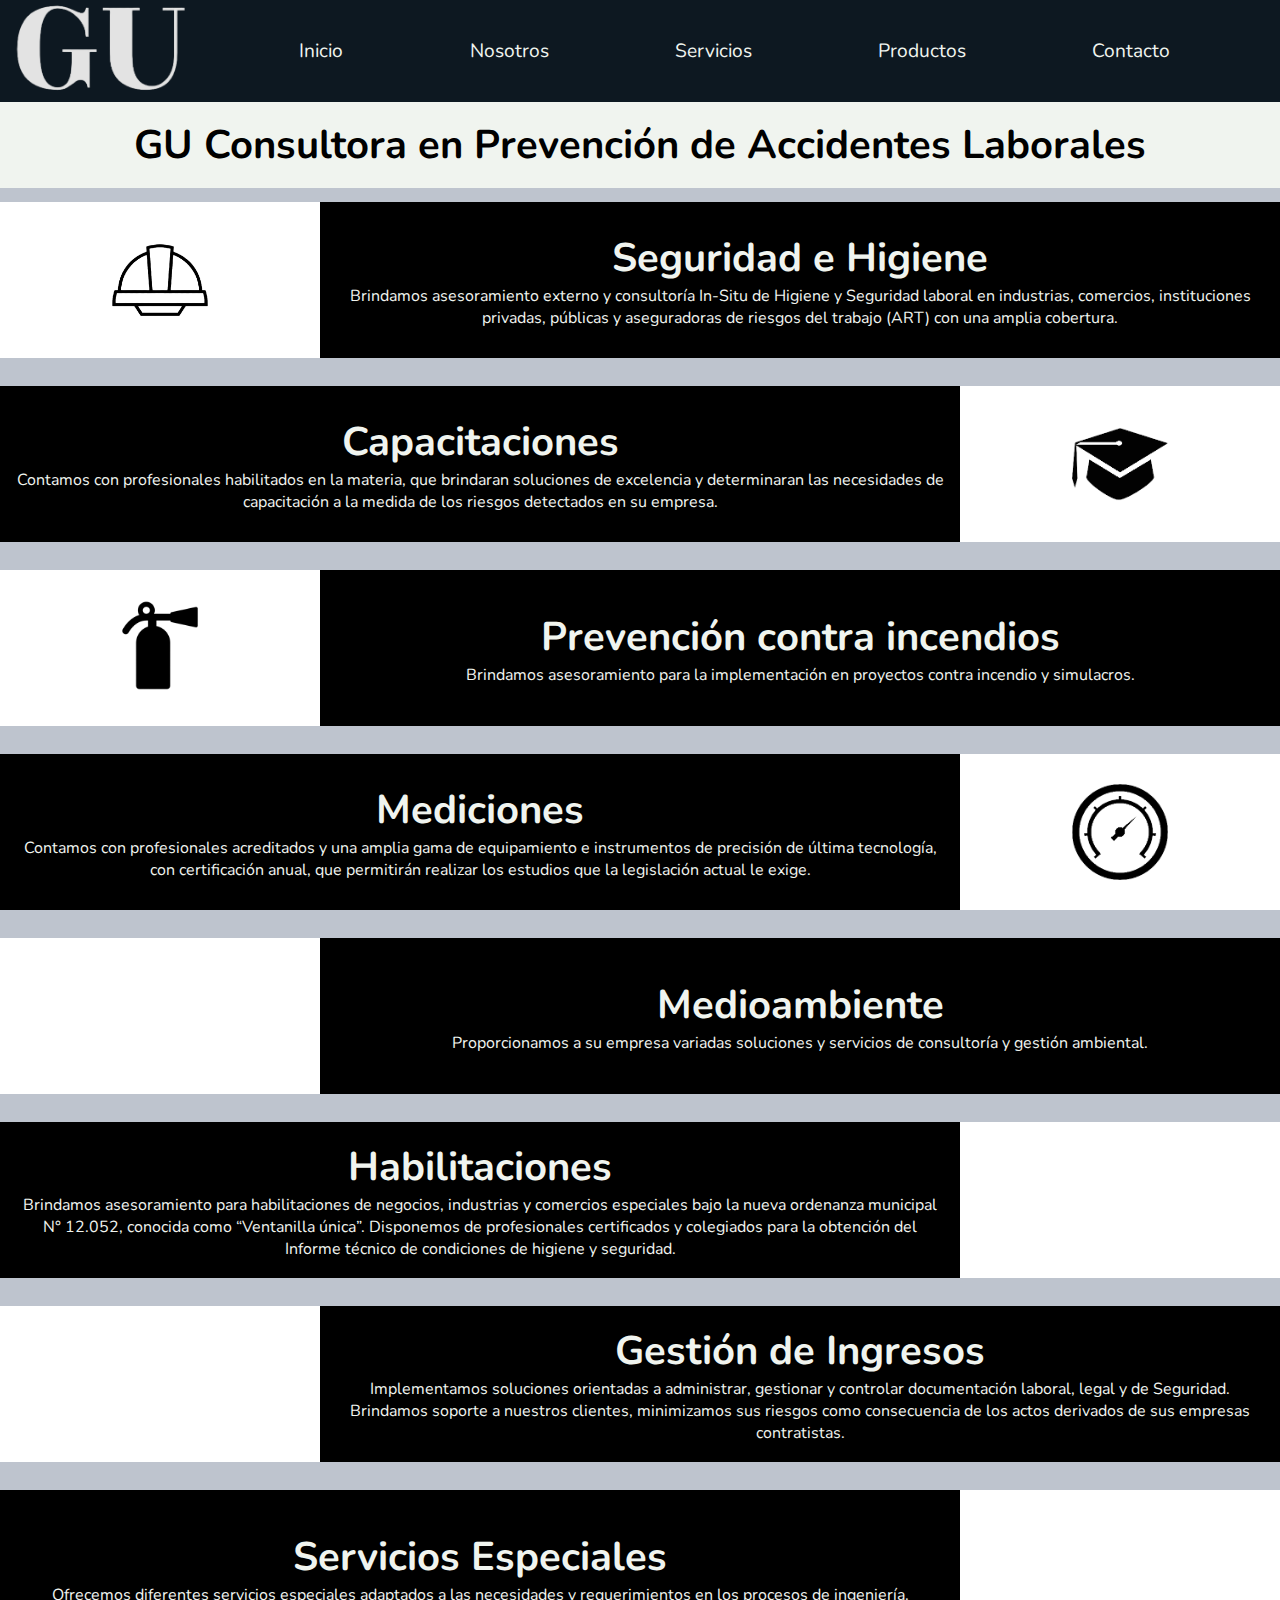
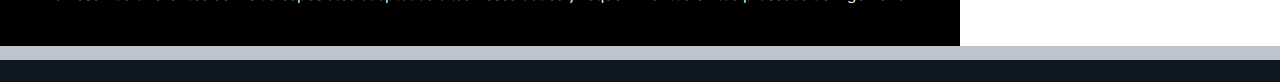
<file: index.html>
<!DOCTYPE html>
<html lang="en">

<head>
    <meta charset="UTF-8">
    <meta http-equiv="X-UA-Compatible" content="IE=edge">
    <meta name="viewport" content="width=device-width, initial-scale=1.0">
    <title>GU - Inicio</title>
    <meta name="description" content="Consultora de Seguridad e Higiene">
    <meta name="keywords"
        content="Consultora, Seguridad, Higiene, Construcción, Industria, EPP, Calzado, Ropa de trabajo, Detector, Protección, Señalización">
    <link href="https://cdn.jsdelivr.net/npm/bootstrap@5.3.0-alpha3/dist/css/bootstrap.min.css" rel="stylesheet"
        integrity="sha384-KK94CHFLLe+nY2dmCWGMq91rCGa5gtU4mk92HdvYe+M/SXH301p5ILy+dN9+nJOZ" crossorigin="anonymous">
    <link rel="stylesheet" href="https://cdn.jsdelivr.net/npm/bootstrap-icons@1.10.4/font/bootstrap-icons.css">
    <link rel="stylesheet" href="./styles/style.css">
    <link rel="stylesheet" href="wow/animate.css">
</head>


<body>
    <header>
        <nav class="navbar syso">
            <a class="logoinicio" href="./index.html"><img class="gu wow fadeInDown" src="./img/gu.png" alt="gu"></a>
            <ul class="menu">
                <li class="inicioinicio menu_item active wow fadeInLeft"><a href="./index.html">Inicio</a></li>
                <li class="nosotrosinicio menu_item wow fadeInLeft"><a href="./pages/nosotros.html">Nosotros</a></li>
                <li class="serviciosinicio menu_item wow fadeInLeft"><a href="./pages/servicios.html">Servicios</a></li>
                <li class="productosinicio menu_item wow fadeInLeft"><a href="./pages/productos.html">Productos</a></li>
                <li class="contactoinicio menu_item wow fadeInLeft"><a href="./pages/contacto.html">Contacto</a></li>
            </ul>
        </nav>
    </header>
    <main>
        <section class="titulogu fondoblancotitulo">
            <h1 class="tituloppal">GU Consultora en Prevención de Accidentes Laborales</h1>
        </section>

        <div class="container-xl">

            <div class="grilla">

                <div class="A1 full"> <img class="iconospng wow flipInX" src="./img/icono casco.png" alt="casco">
                </div>
                <div class="B1 cuadritotexto full">
                    <h3 class="tituloppal">Seguridad e Higiene</h3>
                    <p>Brindamos asesoramiento externo y consultoría In-Situ de Higiene y Seguridad laboral en
                        industrias, comercios, instituciones privadas, públicas y aseguradoras de riesgos del trabajo
                        (ART) con una amplia cobertura.</p>
                </div>
                <div class="A2 full"> <img class="iconospng wow flipInX" src="./img/gorro graduacion.png" alt="capacitacion">
                </div>
                <div class="B2 cuadritotexto full">
                    <h3 class="tituloppal">Capacitaciones</h3>
                    <p>Contamos con profesionales habilitados en la materia, que brindaran soluciones de excelencia y
                        determinaran las necesidades de capacitación a la medida de los riesgos detectados en su
                        empresa.</p>
                </div>
                <div class="A3 full"> <img class="iconospng wow flipInX" src="./img/extintor.png"
                        alt="prevencioncontraincendio">
                </div>
                <div class="B3 cuadritotexto full">
                    <h3 class="tituloppal">Prevención contra incendios</h3>
                    <p>Brindamos asesoramiento para la implementación en proyectos contra incendio y simulacros.</p>
                </div>
                <div class="A4 full"> <img class="iconospng wow flipInX" src="./img/mediciones.png" alt="mediciones">
                </div>
                <div class="B4 cuadritotexto full">
                    <h3 class="tituloppal">Mediciones</h3>
                    <p>Contamos con profesionales acreditados y una amplia gama de equipamiento e instrumentos de
                        precisión de última tecnología, con certificación anual, que permitirán realizar los estudios
                        que la legislación actual le exige.</p>
                </div>

                <div class="A5 full"> <img class="iconospng wow flipInX" src="./img/medioambiente.png" alt="medioambiente">
                </div>
                <div class="B5 cuadritotexto full">
                    <h3 class="tituloppal">Medioambiente</h3>
                    <p>Proporcionamos a su empresa variadas soluciones y servicios de consultoría y gestión ambiental.
                    </p>
                </div>
                <div class="A6 full"> <img class="iconospng wow flipInX" src="./img/habilitaciones.png" alt="habilitaciones">
                </div>
                <div class="B6 cuadritotexto full">
                    <h3 class="tituloppal">Habilitaciones</h3>
                    <p>Brindamos asesoramiento para habilitaciones de negocios, industrias y comercios especiales bajo
                        la nueva ordenanza municipal N° 12.052, conocida como “Ventanilla única”. Disponemos de
                        profesionales certificados y colegiados para la obtención del Informe técnico de condiciones de
                        higiene y seguridad.</p>
                </div>
                <div class="A7 full"> <img class="iconospng wow flipInX" src="./img/calculadora.png" alt="gestiones">
                </div>
                <div class="B7 cuadritotexto full">
                    <h3 class="tituloppal">Gestión de Ingresos</h3>
                    <p>Implementamos soluciones orientadas a administrar, gestionar y controlar documentación laboral,
                        legal y de Seguridad. Brindamos soporte a nuestros clientes, minimizamos sus riesgos como
                        consecuencia de los actos derivados de sus empresas contratistas.</p>
                </div>

                <div class="A8 full"> <img class="iconospng wow flipInX" src="./img/servicios especiales.png"
                        alt="serviciosespeciales">
                </div>
                <div class="B8 cuadritotexto full">
                    <h3 class="tituloppal">Servicios Especiales</h3>
                    <p>Ofrecemos diferentes servicios especiales adaptados a las necesidades y requerimientos en los
                        procesos de ingeniería.</p>
                </div>
            </div>
        </div>
    </main>
    <footer class="text-light p-4">
        <div class="container-xl">
            <div class="row">
                <div class="col-md-12">
                    <div class="d-flex pie wow flash justify-content-evenly px-5">
                        <a href="https://www.instagram.com/lic.seguridadehigiene?igshid=YmMyMTA2M2Y=/"
                            class="text-light"><i class="bi bi-instagram marginright"></i>Instagram</a>
                        <a href="https://wa.me/1132611289" class="text-light"><i
                                class="bi bi-whatsapp marginright"></i>Whatsapp</a>
                    </div>
                </div>
            </div>
        </div>
    </footer>
    <script src="https://cdn.jsdelivr.net/npm/bootstrap@5.3.0-alpha3/dist/js/bootstrap.bundle.min.js"
        integrity="sha384-ENjdO4Dr2bkBIFxQpeoTz1HIcje39Wm4jDKdf19U8gI4ddQ3GYNS7NTKfAdVQSZe"
        crossorigin="anonymous"></script>
    <script src="wow/wow.min.js"></script>
    <script>
        new WOW().init();
    </script>
</body>

</html>
</file>
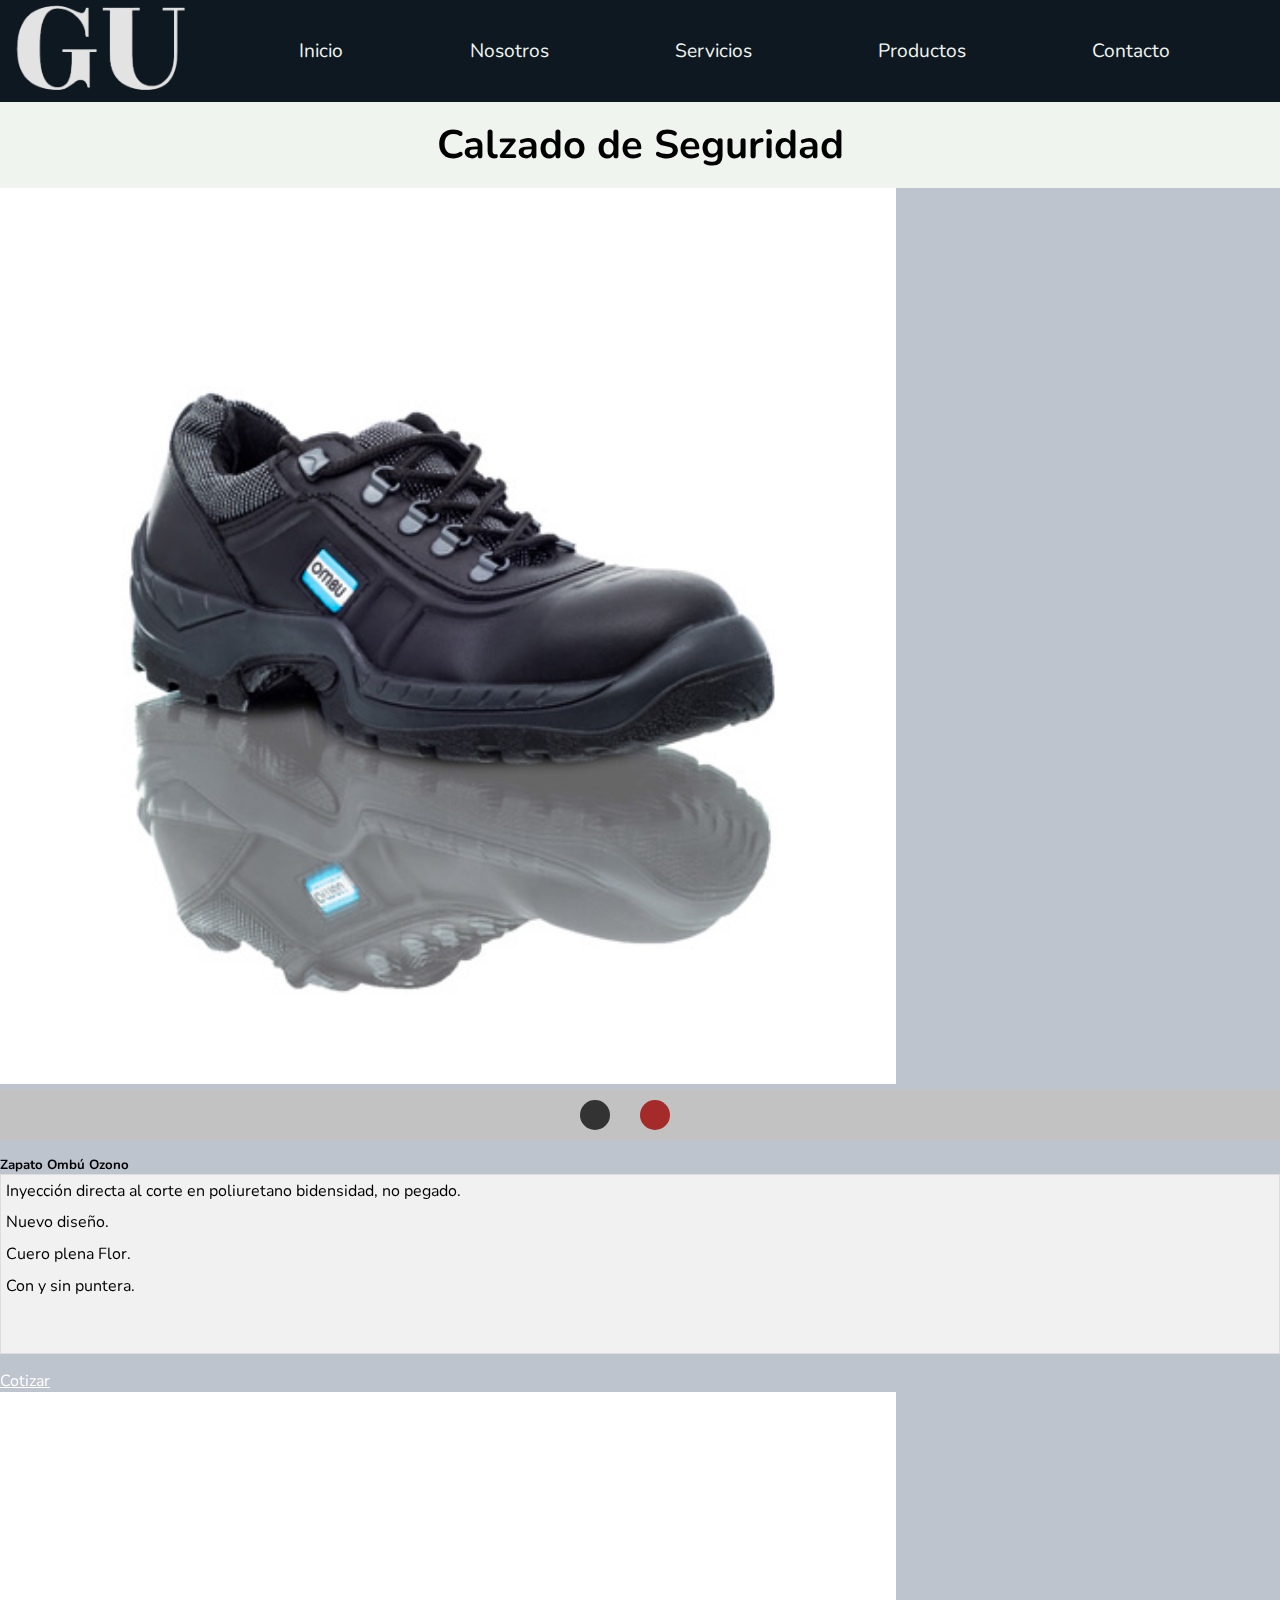
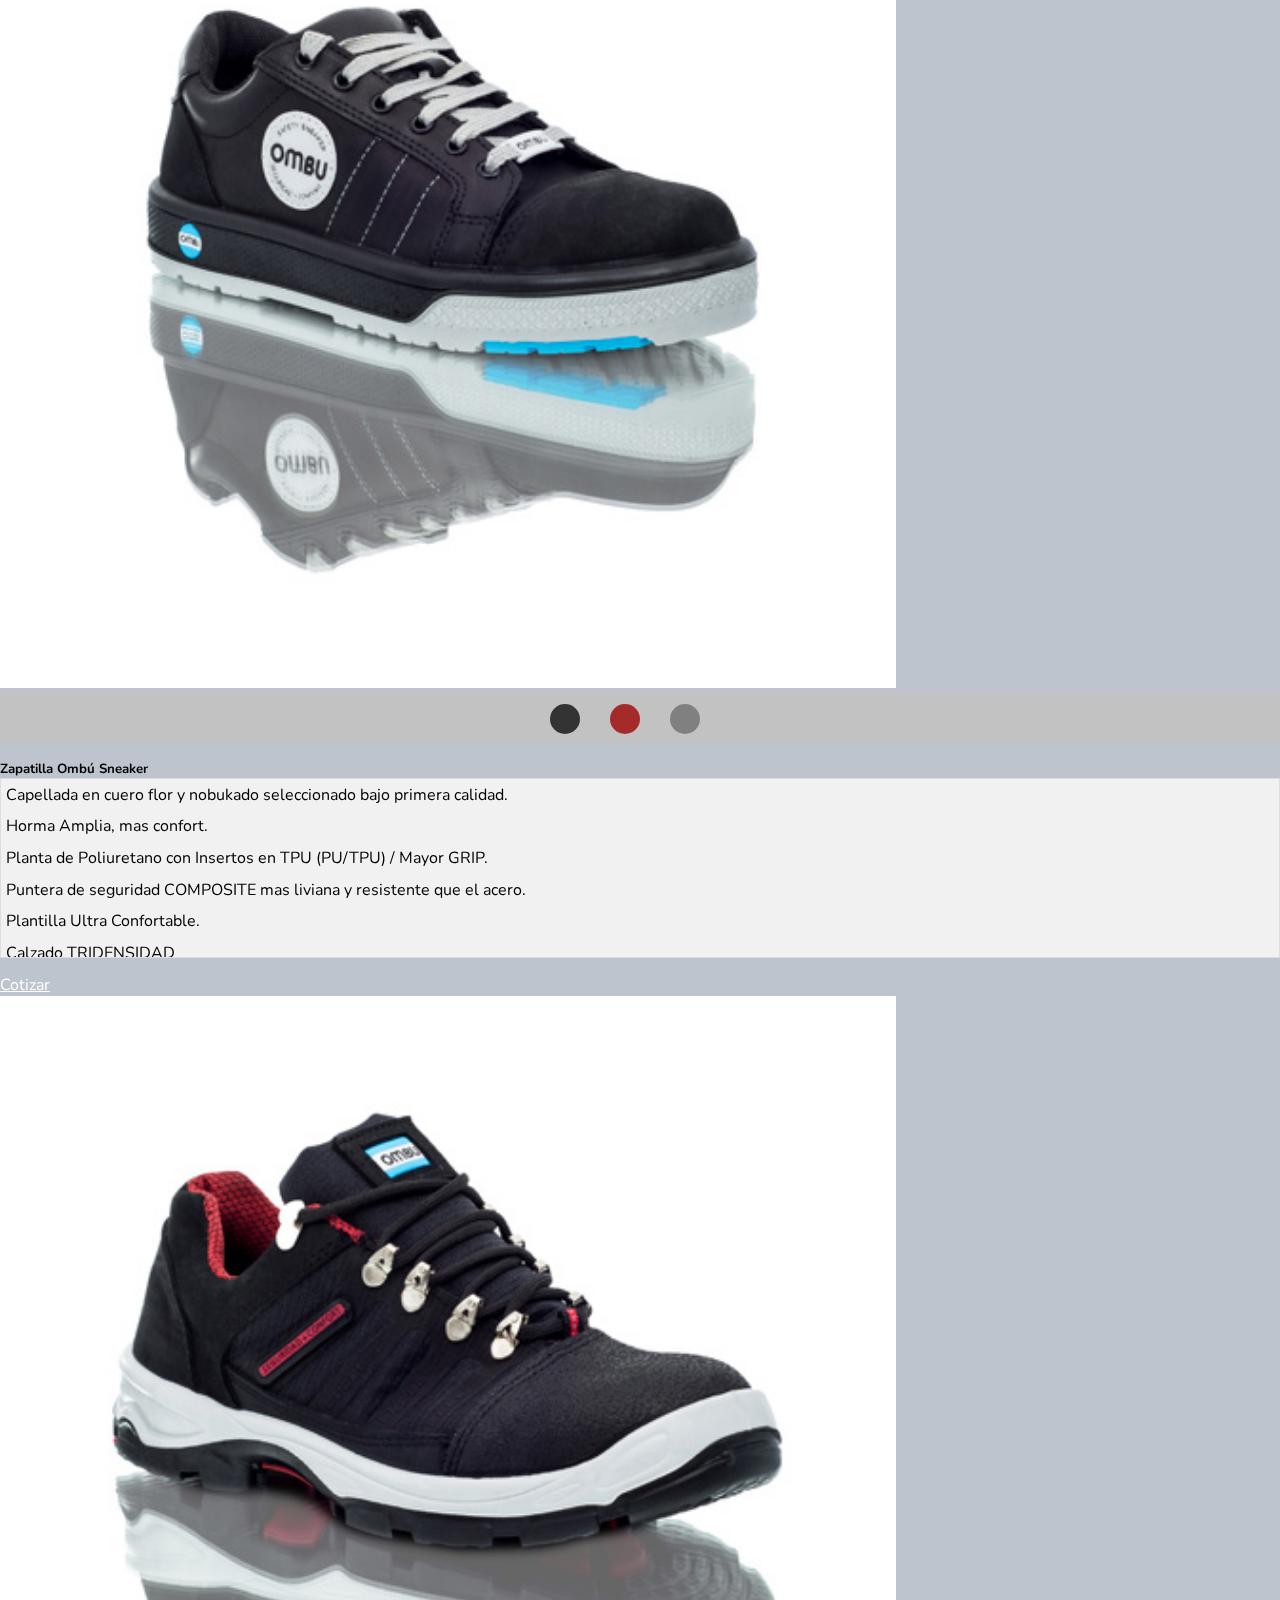
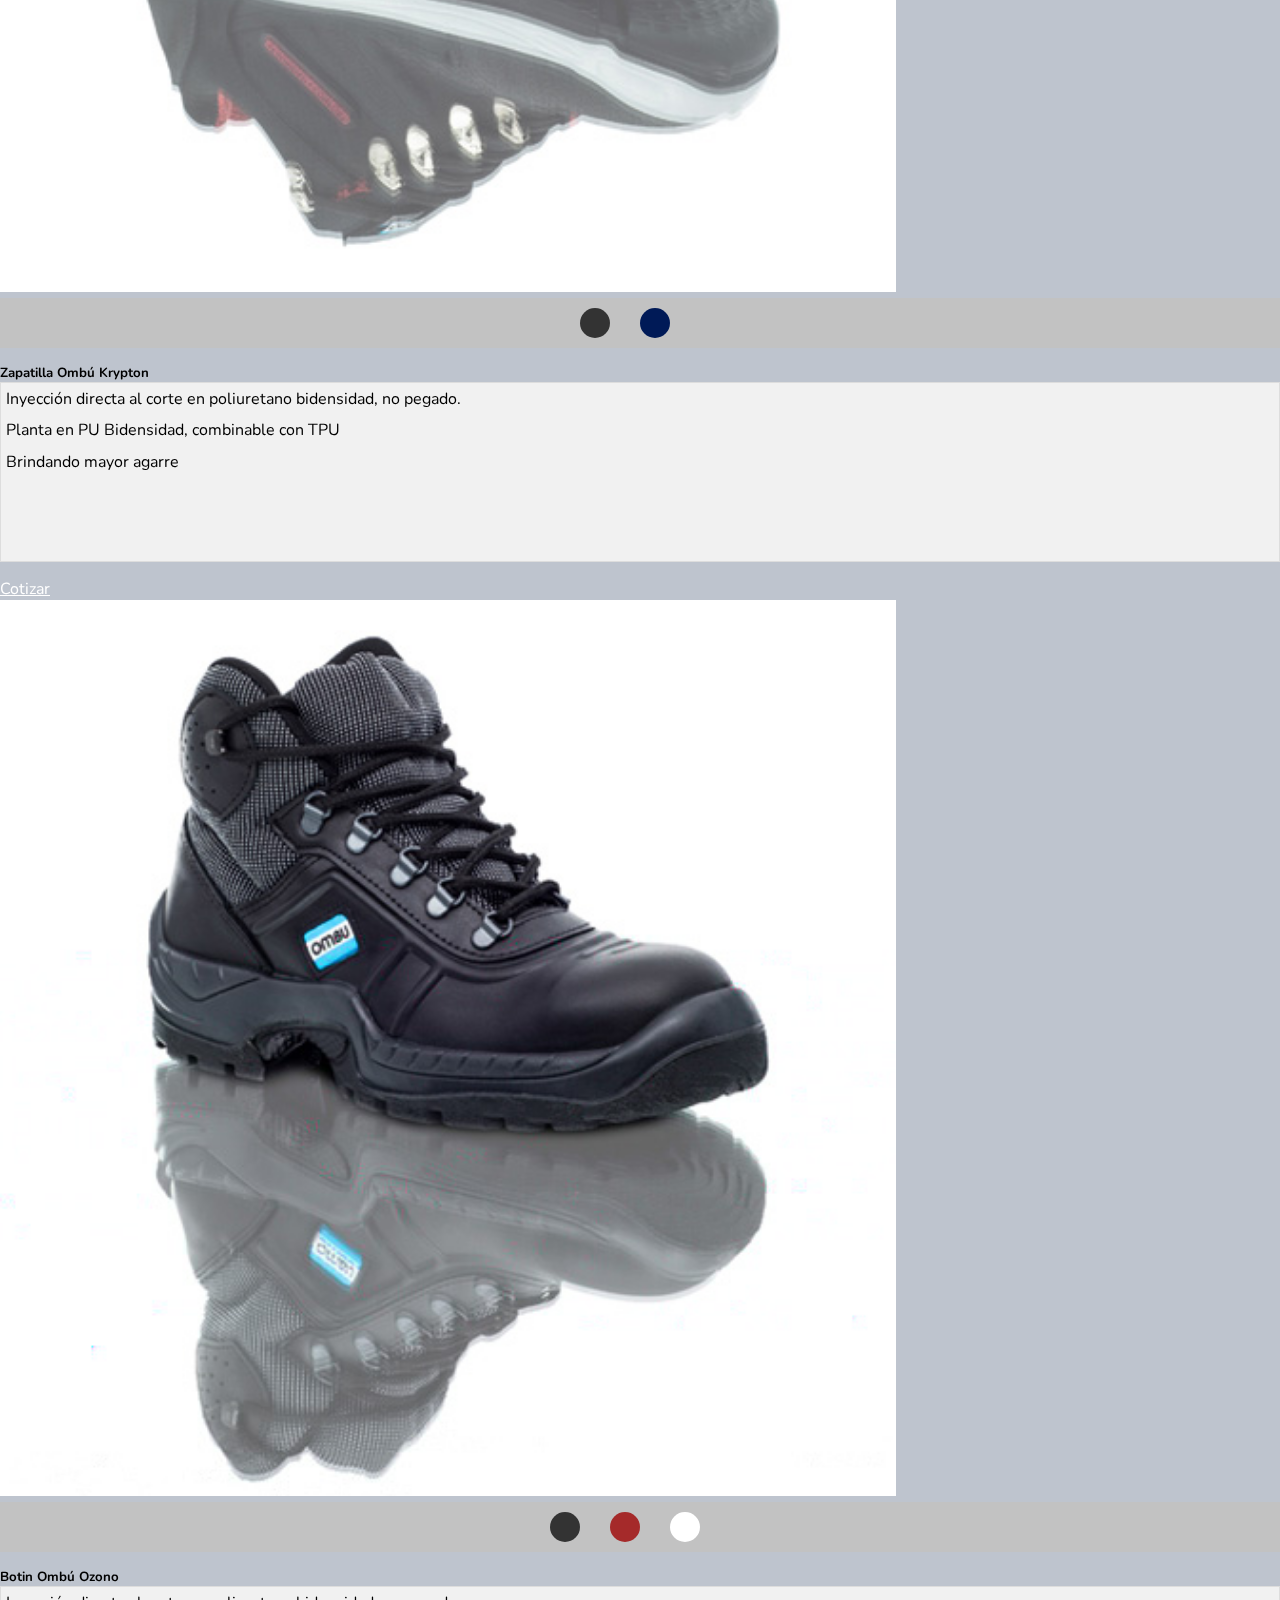
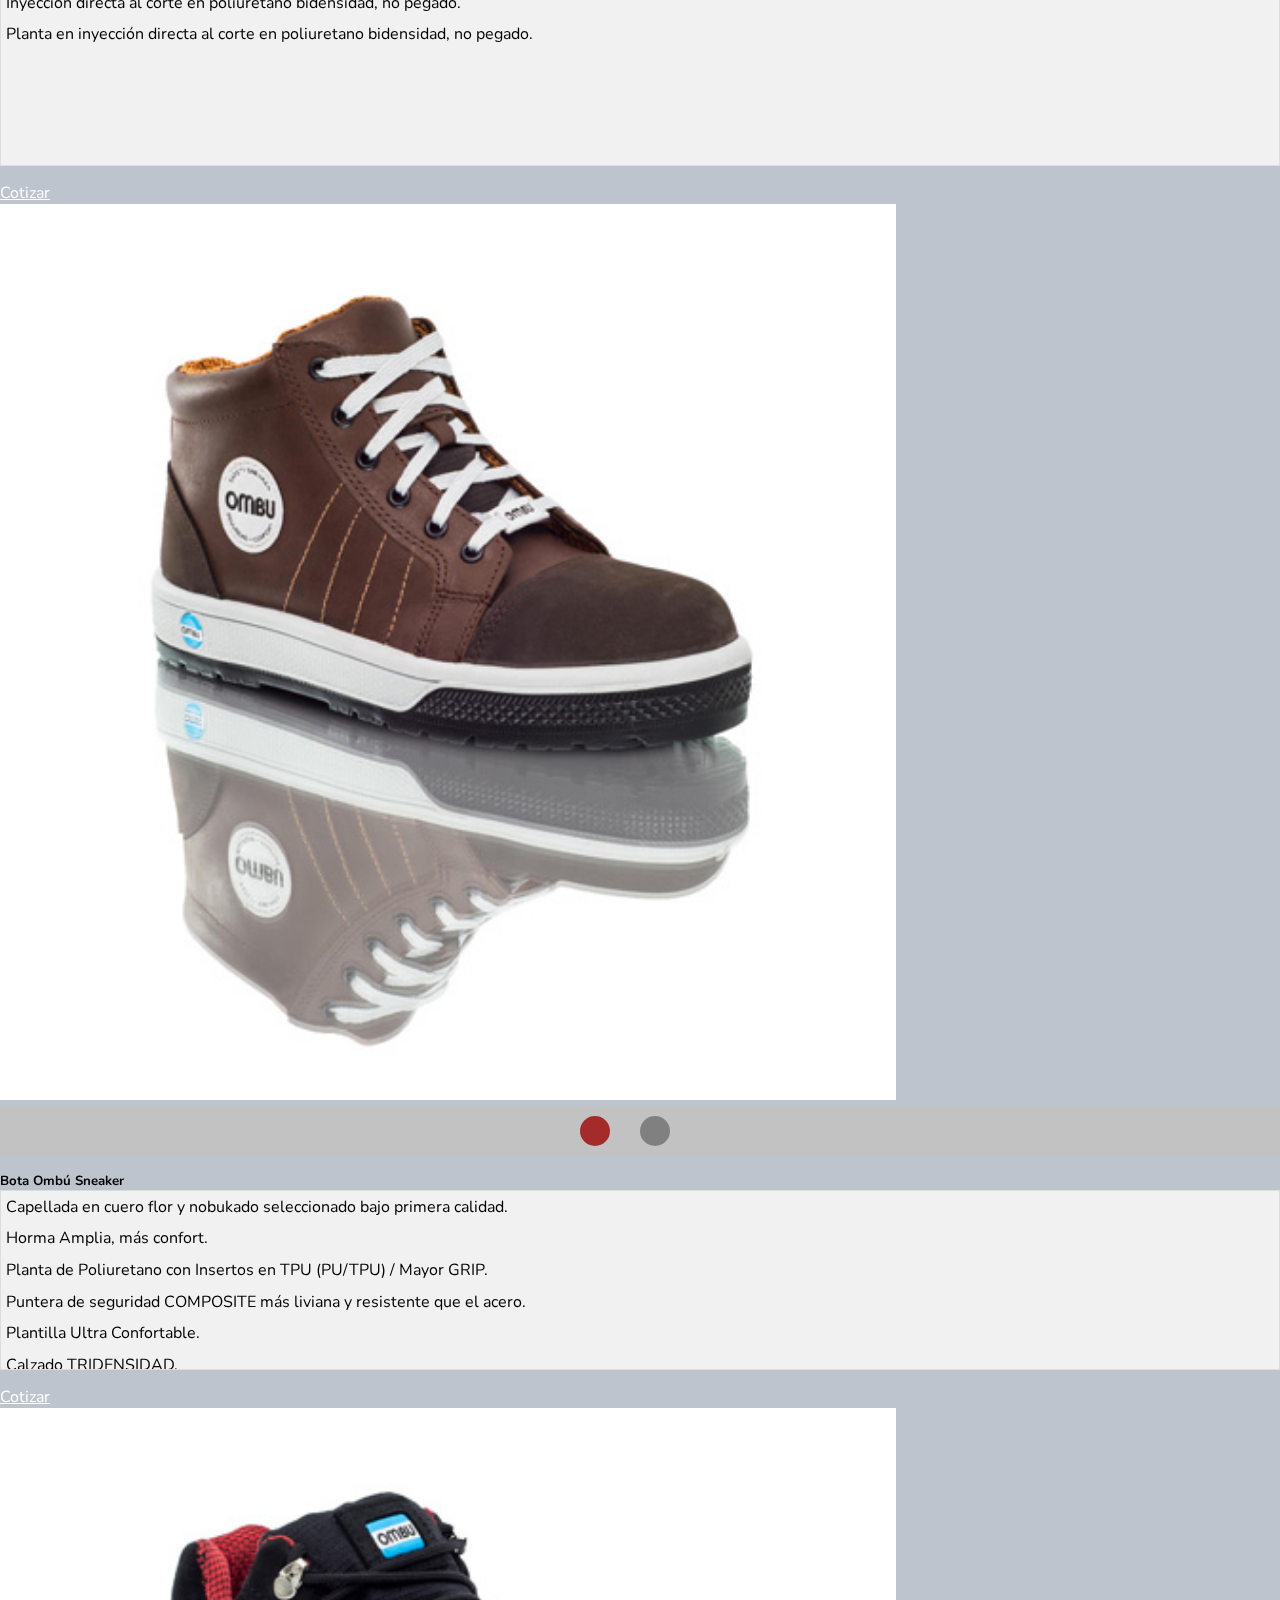
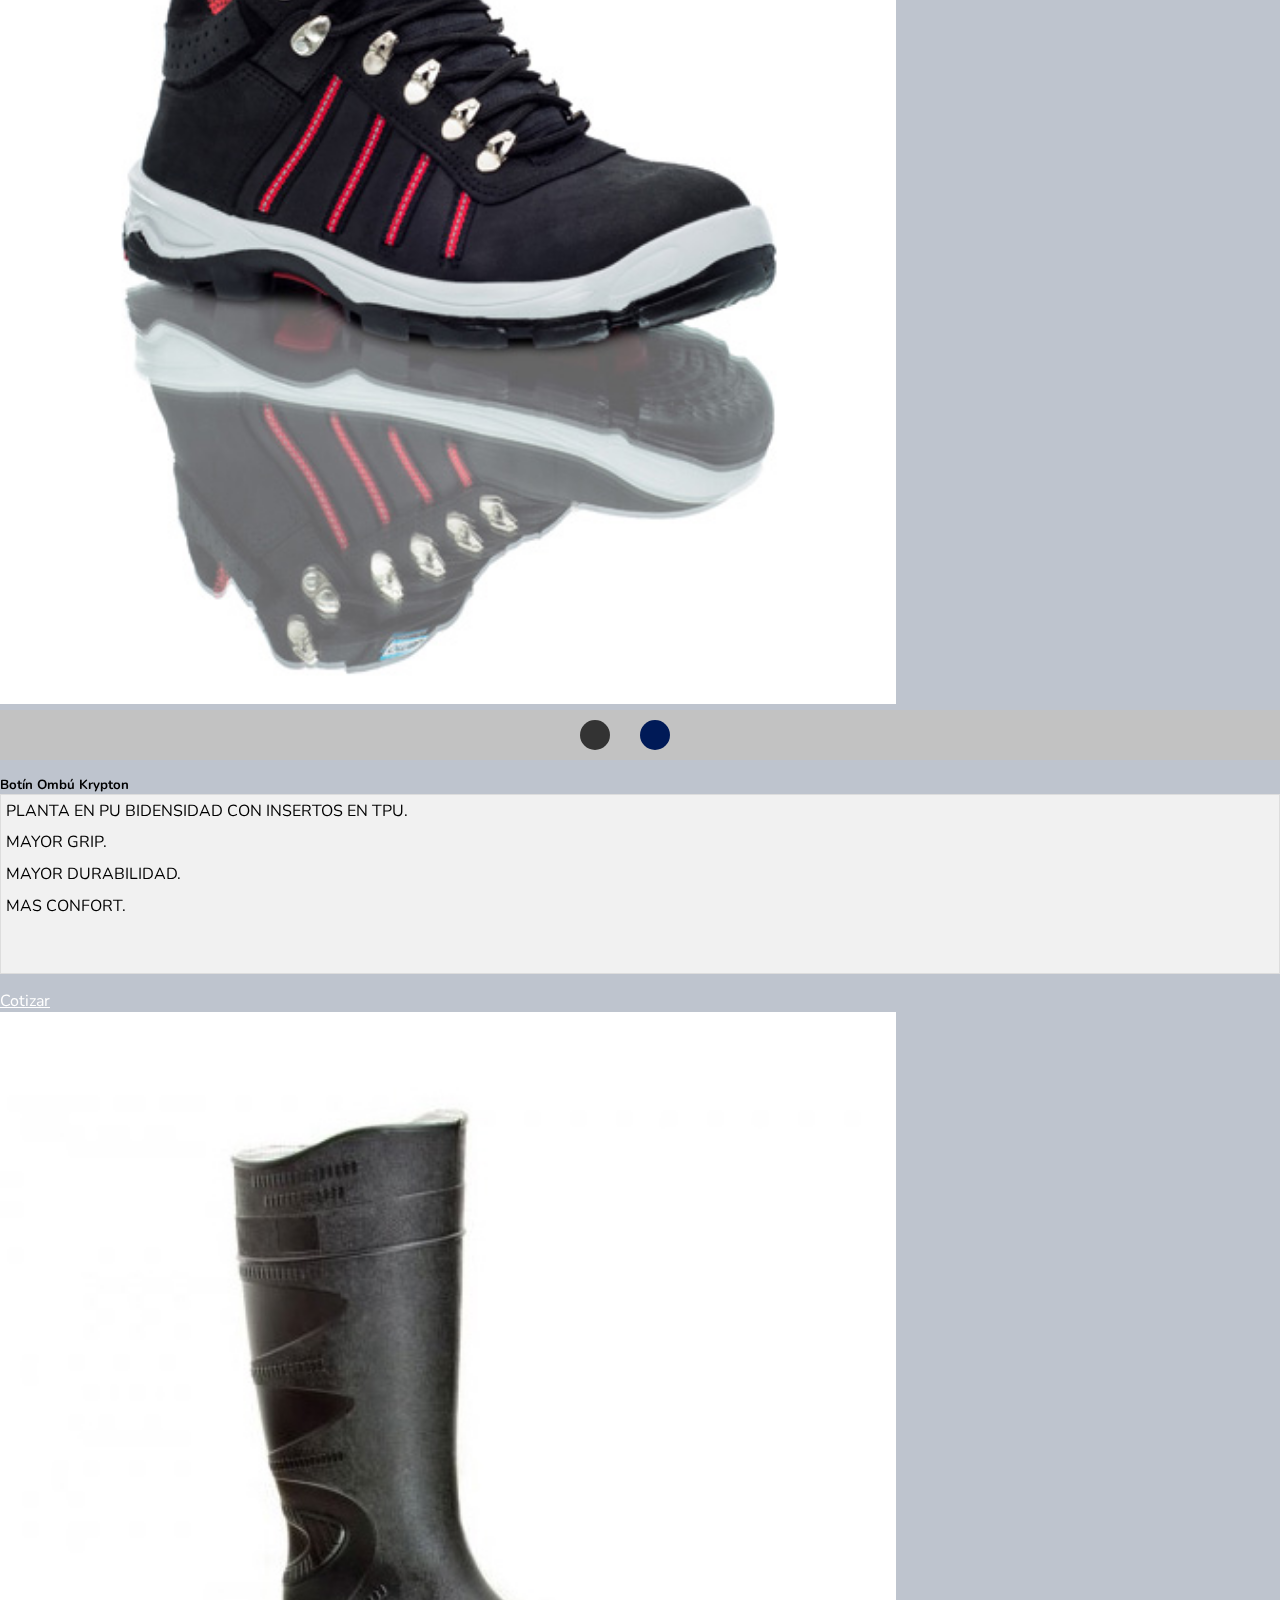
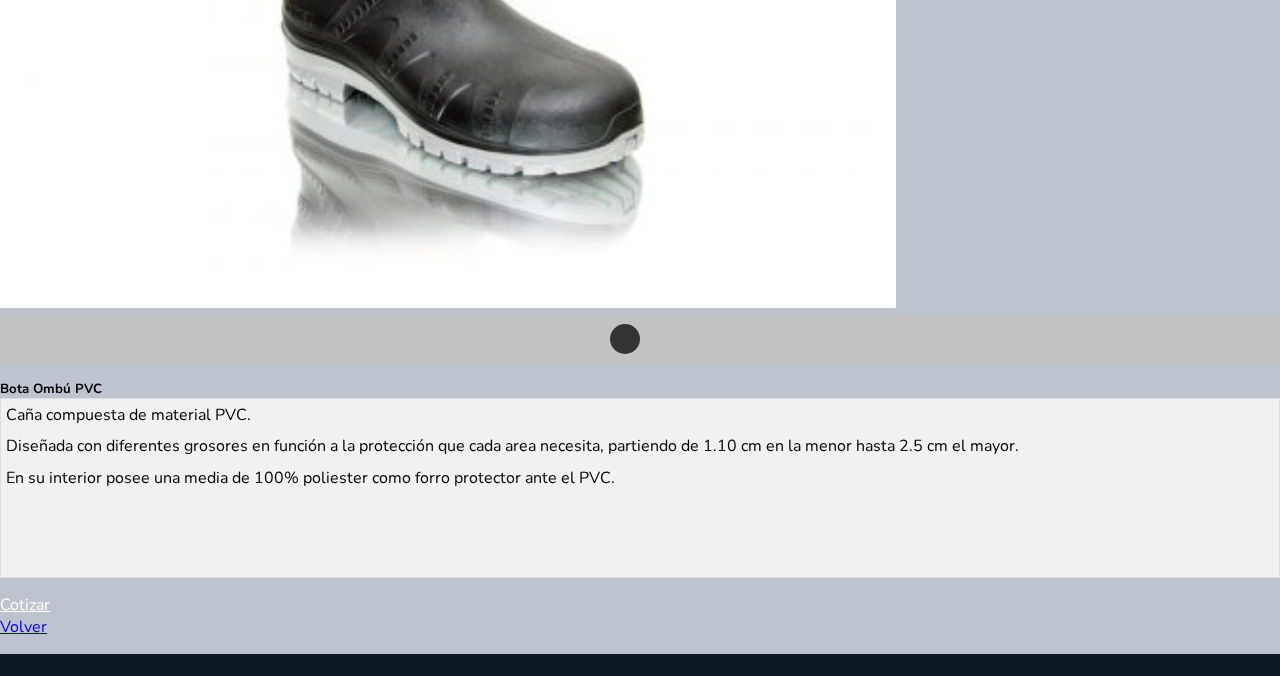
<file: pages/calzadodeseguridad.html>
<!DOCTYPE html>
<html lang="en">

<head>
    <meta charset="UTF-8">
    <meta http-equiv="X-UA-Compatible" content="IE=edge">
    <meta name="viewport" content="width=device-width, initial-scale=1.0">
    <title>GU - Productos - Calzado de seguridad</title>
    <meta name="keywords"
        content="Consultora, Seguridad, Higiene, Construcción, Industria, EPP, Calzado, Ropa de trabajo, Detector, Protección, Señalización">
    <meta name="description" content="Conocé todos nuestros productos">

    <link href="https://cdn.jsdelivr.net/npm/bootstrap@5.3.0-alpha3/dist/css/bootstrap.min.css" rel="stylesheet"
        integrity="sha384-KK94CHFLLe+nY2dmCWGMq91rCGa5gtU4mk92HdvYe+M/SXH301p5ILy+dN9+nJOZ" crossorigin="anonymous">
    <link rel="stylesheet" href="https://cdn.jsdelivr.net/npm/bootstrap-icons@1.10.4/font/bootstrap-icons.css">
    <link rel="stylesheet" href="../styles/style.css">
    <link rel="stylesheet" href="../wow/animate.css">
</head>

<body>
    <header>
        <nav class="navbar syso">
            <a class="logoinicio" href="../index.html"><img class="gu wow fadeInDown" src="../img/gu.png" alt="gu"></a>
            <ul class="menu">
                <li class="inicioinicio menu_item wow fadeInLeft"><a href="../index.html">Inicio</a></li>
                <li class="nosotrosinicio menu_item wow fadeInLeft"><a href="../pages/nosotros.html">Nosotros</a></li>
                <li class="serviciosinicio menu_item wow fadeInLeft"><a href="../pages/servicios.html">Servicios</a>
                </li>
                <li class="productosinicio menu_item active wow fadeInLeft"><a
                        href="../pages/productos.html">Productos</a></li>
                <li class="contactoinicio menu_item wow fadeInLeft"><a href="../pages/contacto.html">Contacto</a></li>
            </ul>
        </nav>
    </header>
    <main>

        <section class="titulogu fondoblancotitulo">
            <h1 class="tituloppal">Calzado de Seguridad</h1>
        </section>

        <section>
            <div class="container-xl">
                <div class="row">
                    <div class="col-md-4 p-3">
                        <div class="card h-100">
                            <img src="../img/zapato ombu ozono negro.jpg" class="card-img-top tarjetitas"
                                id="zapatoombuozono" alt="zapato ombu ozono">
                            <div class="card-body text-center">
                                <div class="color-select">
                                    <div id="zoonegro"></div>
                                    <div id="zoomarron"></div>
                                </div>
                                <h5 class="card-title">Zapato Ombú Ozono</h5>
                                <div class="cuadroscroll">
                                    <ul class="card-text scrolltext">
                                        <li class="textolistita">Inyección directa al corte en poliuretano bidensidad,
                                            no pegado.</li>
                                        <li class="textolistita">Nuevo diseño.</li>
                                        <li class="textolistita">Cuero plena Flor.</li>
                                        <li class="textolistita">Con y sin puntera.</li>
                                    </ul>
                                </div>
                                <a href="https://wa.me/1132611289" class="btn bg-black"
                                    style="color: white;">Cotizar</a>
                            </div>
                        </div>
                    </div>
                    <div class="col-md-4 p-3">
                        <div class="card h-100">
                            <img src="../img/ombu zapatilla sneaker negro.jpg" class="card-img-top tarjetitas"
                                id="zapatillaombusneaker" alt="zapatilla ombu sneaker">
                            <div class="card-body text-center">
                                <div class="color-select">
                                    <div id="zosnegro"></div>
                                    <div id="zosmarron"></div>
                                    <div id="zosgris"></div>
                                </div>
                                <h5 class="card-title">Zapatilla Ombú Sneaker</h5>
                                <div class="cuadroscroll">
                                    <ul class="card-text scrolltext">
                                        <li class="textolistita">Capellada en cuero flor y nobukado seleccionado bajo
                                            primera
                                            calidad.</li>
                                        <li class="textolistita">Horma Amplia, mas confort.</li>
                                        <li class="textolistita">Planta de Poliuretano con Insertos en TPU (PU/TPU) /
                                            Mayor GRIP.</li>
                                        <li class="textolistita">Puntera de seguridad COMPOSITE mas liviana y resistente
                                            que el acero.</li>
                                        <li class="textolistita">Plantilla Ultra Confortable.</li>
                                        <li class="textolistita">Calzado TRIDENSIDAD </li>
                                    </ul>
                                </div>
                                <a href="https://wa.me/1132611289" class="btn bg-black"
                                    style="color: white;">Cotizar</a>
                            </div>
                        </div>
                    </div>
                    <div class="col-md-4 p-3">
                        <div class="card h-100">
                            <img src="../img/ombu zapatilla krypton azul negro.jpg" class="card-img-top tarjetitas"
                                id="zapatillaombukrypton" alt="zapatilla ombu krypton">
                            <div class="card-body text-center">
                                <div class="color-select">
                                    <div id="zoknegro"></div>
                                    <div id="zokazul"></div>
                                </div>
                                <h5 class="card-title">Zapatilla Ombú Krypton</h5>
                                <div class="cuadroscroll">
                                    <ul class="card-text scrolltext">
                                        <li class="textolistita">Inyección directa al corte en poliuretano bidensidad,
                                            no pegado.</li>
                                        <li class="textolistita">Planta en PU Bidensidad, combinable con TPU</li>
                                        <li class="textolistita">Brindando mayor agarre</li>
                                    </ul>
                                </div>
                                <a href="https://wa.me/1132611289" class="btn bg-black"
                                    style="color: white;">Cotizar</a>
                            </div>
                        </div>
                    </div>
                </div>
                <div class="row">
                    <div class="col-md-4 p-3">
                        <div class="card h-100">
                            <img src="../img/botin ombu ozono negro.jpg" class="card-img-top tarjetitas"
                                id="botinombuozono" alt="botin ombu ozono">
                            <div class="card-body text-center">
                                <div class="color-select">
                                    <div id="boonegro"></div>
                                    <div id="boomarron"></div>
                                    <div id="booblanco"></div>
                                </div>
                                <h5 class="card-title">Botin Ombú Ozono</h5>
                                <div class="cuadroscroll">
                                    <ul class="card-text scrolltext">
                                        <li class="textolistita">Inyección directa al corte en poliuretano bidensidad,
                                            no pegado.</li>
                                        <li class="textolistita">Planta en inyección directa al corte en poliuretano
                                            bidensidad, no pegado.</li>
                                    </ul>
                                </div>
                                <a href="https://wa.me/1132611289" class="btn bg-black"
                                    style="color: white;">Cotizar</a>
                            </div>
                        </div>
                    </div>
                    <div class="col-md-4 p-3">
                        <div class="card h-100">
                            <img src="../img/ombu bota sneaker marrón.jpg" class="card-img-top tarjetitas"
                                id="botaombusneaker" alt="bota ombu sneaker">
                            <div class="card-body text-center">
                                <div class="color-select">
                                    <div id="bosmarron"></div>
                                    <div id="bosgris"></div>
                                </div>
                                <h5 class="card-title">Bota Ombú Sneaker</h5>
                                <div class="cuadroscroll">
                                    <ul class="card-text scrolltext">
                                        <li class="textolistita">Capellada en cuero flor y nobukado seleccionado bajo primera calidad.</li>
                                        <li class="textolistita">Horma Amplia, más confort.</li>
                                        <li class="textolistita">Planta de Poliuretano con Insertos en TPU (PU/TPU) / Mayor GRIP.</li>
                                        <li class="textolistita">Puntera de seguridad COMPOSITE más liviana y resistente que el acero.</li>
                                        <li class="textolistita">Plantilla Ultra Confortable.</li>
                                        <li class="textolistita">Calzado TRIDENSIDAD.</li>
                                    </ul>
                                </div>
                                <a href="https://wa.me/1132611289" class="btn bg-black"
                                    style="color: white;">Cotizar</a>
                            </div>
                        </div>
                    </div>
                    <div class="col-md-4 p-3">
                        <div class="card h-100">
                            <img src="../img/ombu botín krypton azul negro.jpg" class="card-img-top tarjetitas"
                                id="botinombukrypton" alt="botin ombu krypton">
                            <div class="card-body text-center">
                                <div class="color-select">
                                    <div id="boknegro"></div>
                                    <div id="bokazul"></div>
                                </div>
                                <h5 class="card-title">Botín Ombú Krypton</h5>
                                <div class="cuadroscroll">
                                    <ul class="card-text scrolltext">
                                        <li class="textolistita">PLANTA EN PU BIDENSIDAD CON INSERTOS EN TPU.</li>
                                        <li class="textolistita">MAYOR GRIP.</li>
                                        <li class="textolistita">MAYOR DURABILIDAD.</li>
                                        <li class="textolistita">MAS CONFORT.</li>
                                    </ul>
                                </div>
                                <a href="https://wa.me/1132611289" class="btn bg-black"
                                    style="color: white;">Cotizar</a>
                            </div>
                        </div>
                    </div>
                </div>
                <div class="row">
                    <div class="col-md-4 p-3">
                        <div class="card h-100">
                            <img src="../img/ombu bota negra pvc.jpg" class="card-img-top tarjetitas" id="botaombupvc"
                                alt="bota ombu pvc">
                            <div class="card-body text-center">
                                <div class="color-select">
                                    <div id="negro"></div>
                                </div>
                                <h5 class="card-title">Bota Ombú PVC</h5>
                                <div class="cuadroscroll">
                                    <ul class="card-text scrolltext">
                                        <li class="textolistita">Caña compuesta de material PVC.</li>
                                        <li class="textolistita">Diseñada con diferentes grosores en función a la protección que cada area necesita, partiendo de 1.10 cm en la menor hasta 2.5 cm el mayor.</li>
                                        <li class="textolistita">En su interior posee una media de 100% poliester como forro protector ante el PVC.</li>
                                    </ul>
                                </div>
                                <a href="https://wa.me/1132611289" class="btn bg-black"
                                    style="color: white;">Cotizar</a>
                            </div>
                        </div>
                    </div>
                </div>
            </div>
        </section>
        <div class="d-grid gap-2 d-md-flex justify-content-md-end botonvolver">
            <a href="../pages/productos.html" class="btn btn-secondary" tabindex="-1" role="button"
                aria-disabled="true">Volver</a>
        </div>
    </main>


    <footer class="text-light p-4">
        <div class="container-xl">
            <div class="row">
                <div class="col-md-12">
                    <div class="d-flex pie wow flash justify-content-evenly px-5">
                        <a href="https://www.instagram.com/lic.seguridadehigiene?igshid=YmMyMTA2M2Y=/"
                            class="text-light"><i class="bi bi-instagram marginright"></i>Instagram</a>
                        <a href="https://wa.me/1132611289" class="text-light"><i
                                class="bi bi-whatsapp marginright"></i>Whatsapp</a>
                    </div>
                </div>
            </div>
        </div>
    </footer>

    <script src="../script.js"></script>
    <script src="https://cdn.jsdelivr.net/npm/bootstrap@5.3.0-alpha3/dist/js/bootstrap.bundle.min.js"
        integrity="sha384-ENjdO4Dr2bkBIFxQpeoTz1HIcje39Wm4jDKdf19U8gI4ddQ3GYNS7NTKfAdVQSZe"
        crossorigin="anonymous"></script>
    <script src="../wow/wow.min.js"></script>
    <script> new WOW().init(); </script>
</body>

</html>
</file>
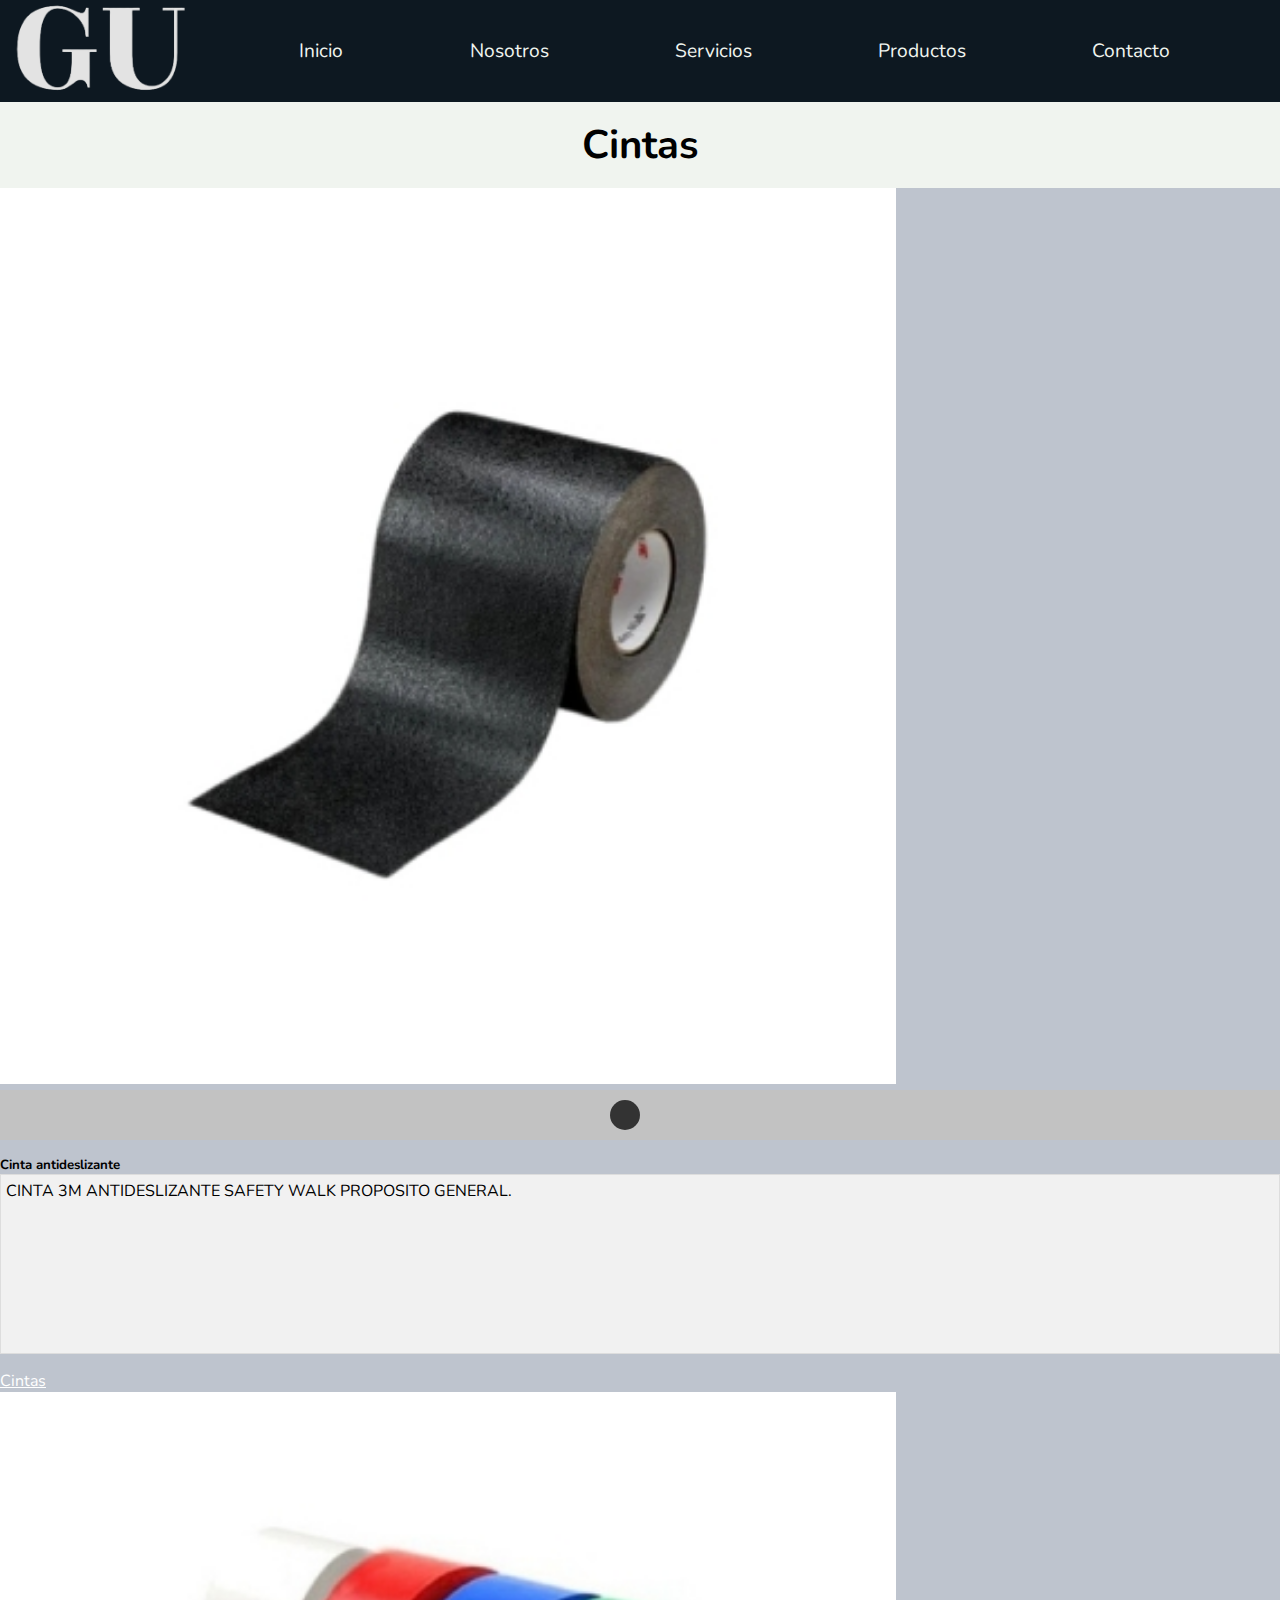
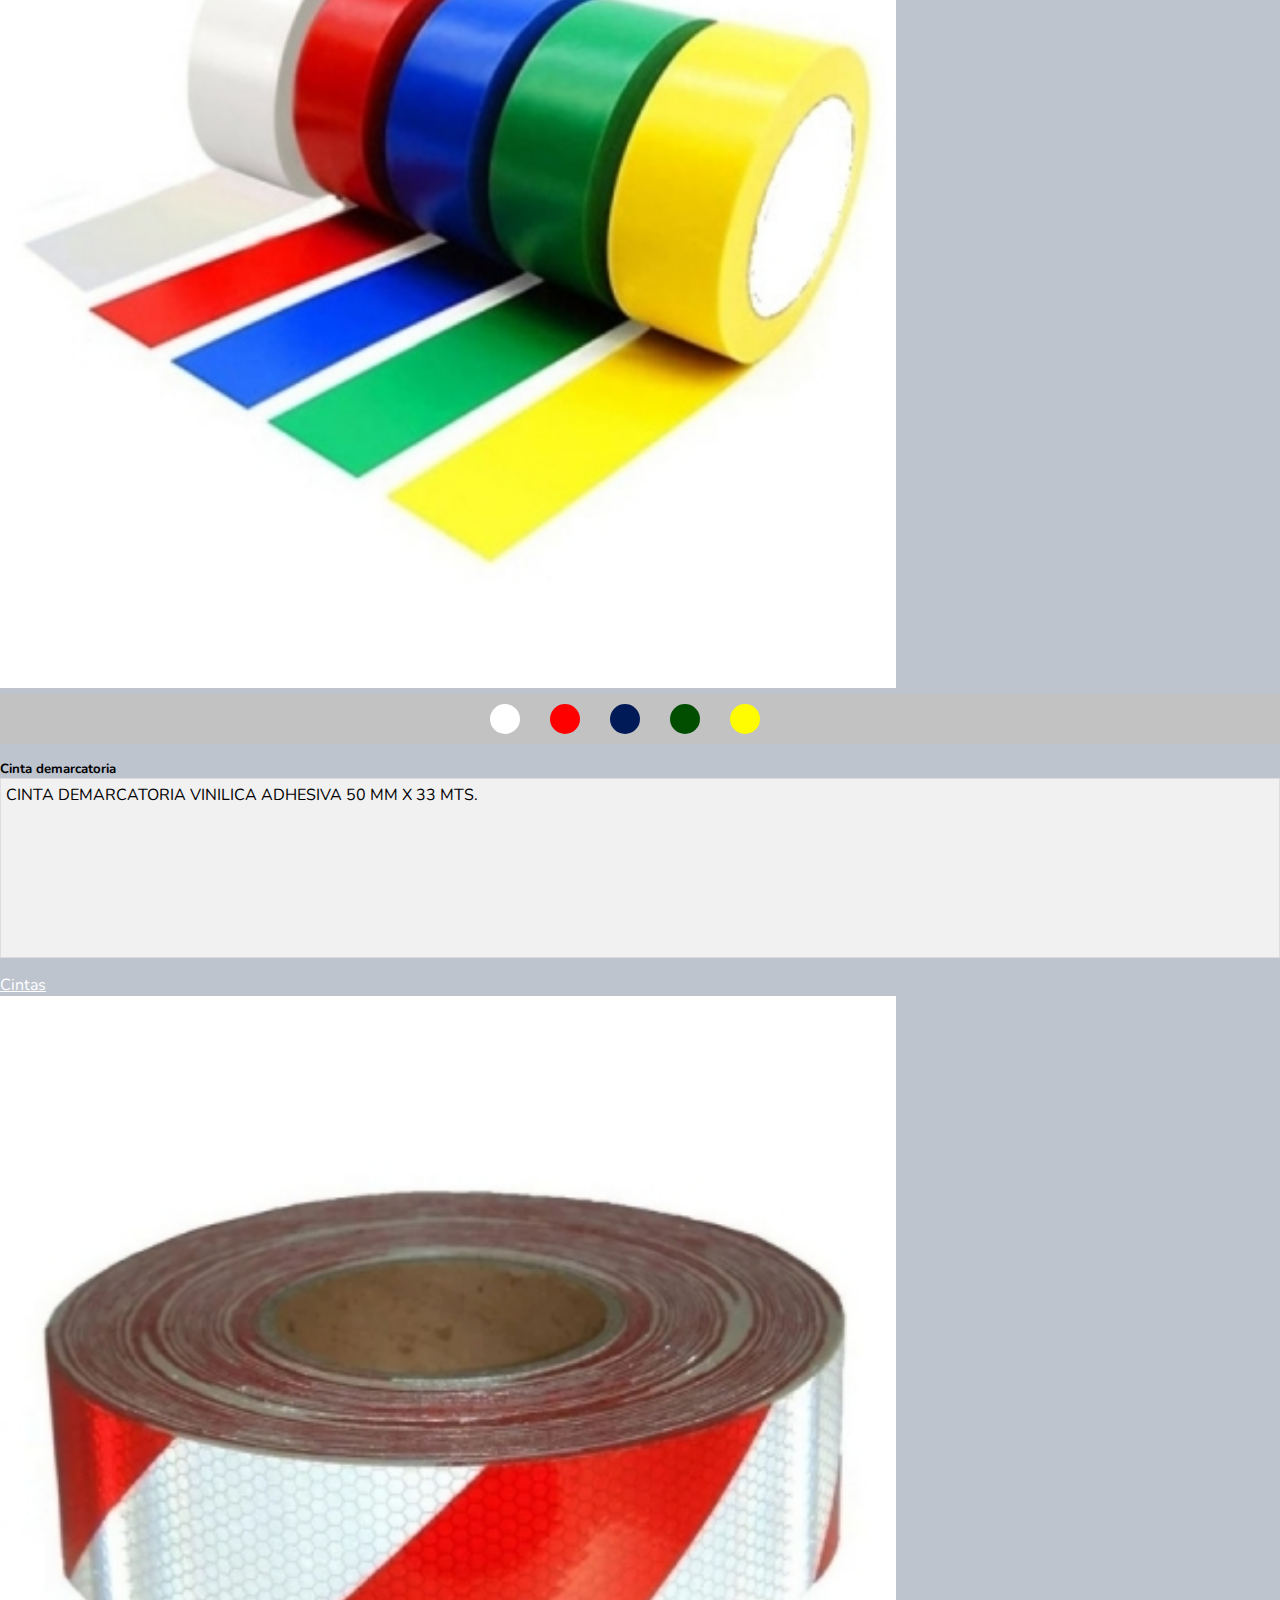
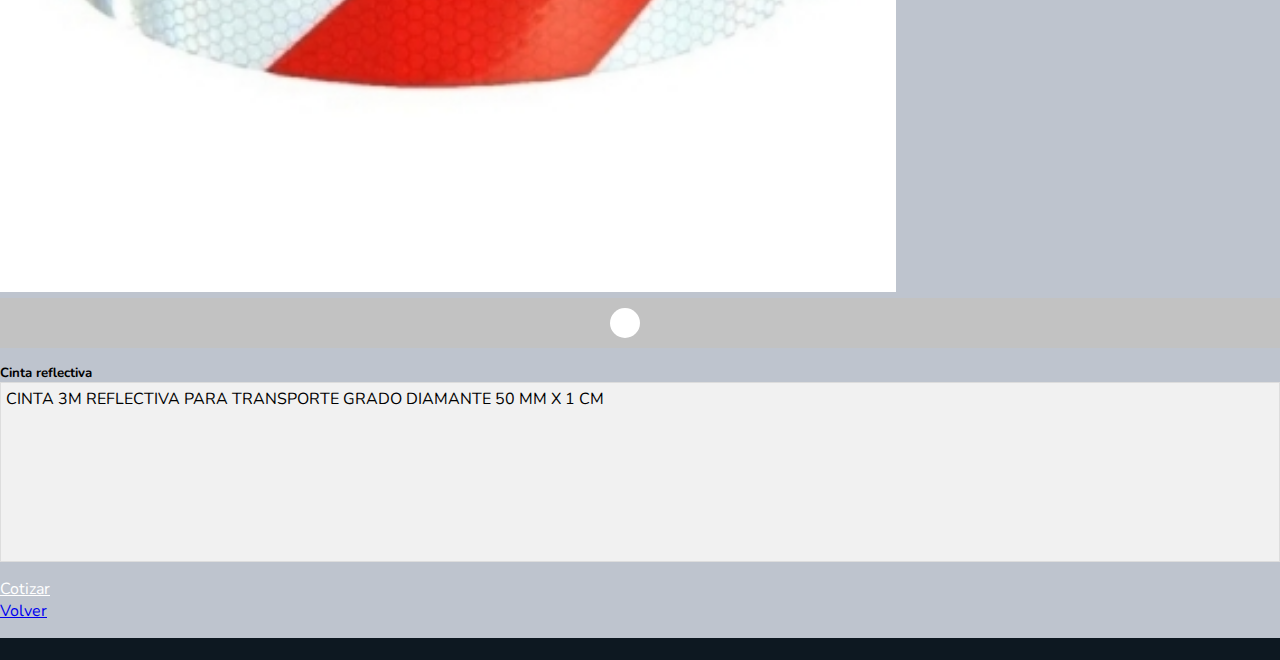
<file: pages/cintas.html>
<!DOCTYPE html>
<html lang="en">

<head>
    <meta charset="UTF-8">
    <meta http-equiv="X-UA-Compatible" content="IE=edge">
    <meta name="viewport" content="width=device-width, initial-scale=1.0">
    <title>GU - Productos - Cintas</title>
    <meta name="keywords"
        content="Consultora, Seguridad, Higiene, Construcción, Industria, EPP, Calzado, Ropa de trabajo, Detector, Protección, Señalización">
    <meta name="description" content="Conocé todos nuestros productos">

    <link href="https://cdn.jsdelivr.net/npm/bootstrap@5.3.0-alpha3/dist/css/bootstrap.min.css" rel="stylesheet"
        integrity="sha384-KK94CHFLLe+nY2dmCWGMq91rCGa5gtU4mk92HdvYe+M/SXH301p5ILy+dN9+nJOZ" crossorigin="anonymous">
    <link rel="stylesheet" href="https://cdn.jsdelivr.net/npm/bootstrap-icons@1.10.4/font/bootstrap-icons.css">
    <link rel="stylesheet" href="../styles/style.css">
    <link rel="stylesheet" href="../wow/animate.css">
</head>

<body>
    <header>
        <nav class="navbar syso">
            <a class="logoinicio" href="../index.html"><img class="gu wow fadeInDown" src="../img/gu.png" alt="gu"></a>
            <ul class="menu">
                <li class="inicioinicio menu_item wow fadeInLeft"><a href="../index.html">Inicio</a></li>
                <li class="nosotrosinicio menu_item wow fadeInLeft"><a href="../pages/nosotros.html">Nosotros</a></li>
                <li class="serviciosinicio menu_item wow fadeInLeft"><a href="../pages/servicios.html">Servicios</a>
                </li>
                <li class="productosinicio menu_item active wow fadeInLeft"><a
                        href="../pages/productos.html">Productos</a></li>
                <li class="contactoinicio menu_item wow fadeInLeft"><a href="../pages/contacto.html">Contacto</a></li>
            </ul>
        </nav>
    </header>
    <main>

        <section class="titulogu fondoblancotitulo">
            <h1 class="tituloppal">Cintas</h1>
        </section>
        
        <section>
            <div class="container-xl">
                <div class="row">
                    <div class="col-md-4 p-3">
                        <div class="card h-100">
                            <img src="../img/cinta antideslizante.jpg"
                                class="card-img-top tarjetitas" id="cintaantideslizante" alt="cinta antideslizante">
                            <div class="card-body text-center">
                                <div class="color-select">
                                    <div id="negro"></div>
                                </div>
                                <h5 class="card-title">Cinta antideslizante</h5>
                                    <div class="cuadroscroll">
                                        <ul class="card-text scrolltext">
                                            <li class="textolistita">CINTA 3M ANTIDESLIZANTE SAFETY WALK PROPOSITO GENERAL.</li>
                                        </ul>
                                    </div>
                                <a href="https://wa.me/1132611289" class="btn bg-black" style="color: white;">Cintas</a>
                            </div>
                        </div>
                    </div>
                    <div class="col-md-4 p-3">
                        <div class="card h-100">
                            <img src="../img/cinta demarcatoria.jpg"
                                class="card-img-top tarjetitas" id="cintademarcatoria" alt="cinta demarcatoria">
                            <div class="card-body text-center">
                                <div class="color-select">
                                    <div id="blanco"></div>
                                    <div id="rojo"></div>
                                    <div id="azul"></div>
                                    <div id="verde"></div>
                                    <div id="amarillo"></div>
                                </div>
                                <h5 class="card-title">Cinta demarcatoria</h5>
                                <div class="cuadroscroll">
                                    <ul class="card-text scrolltext">
                                        <li class="textolistita">CINTA DEMARCATORIA VINILICA ADHESIVA 50 MM X 33 MTS.</li>
                                    </ul>
                                </div>
                                <a href="https://wa.me/1132611289" class="btn bg-black" style="color: white;">Cintas</a>
                            </div>
                        </div>
                    </div>
                    <div class="col-md-4 p-3">
                        <div class="card h-100">
                            <img src="../img/cinta reflectiva roja y blanca.jpg"
                                class="card-img-top tarjetitas" id="cinta reflectiva" alt="cintareflectiva">
                            <div class="card-body text-center">
                                <div class="color-select">
                                    <div id="blanco"></div>
                                </div>
                                <h5 class="card-title">Cinta reflectiva</h5>
                                <div class="cuadroscroll">
                                    <ul class="card-text scrolltext">
                                        <li class="textolistita">CINTA 3M REFLECTIVA PARA TRANSPORTE GRADO DIAMANTE 50 MM X 1 CM</li>
                                    </ul>
                                </div>
                                <a href="https://wa.me/1132611289" class="btn bg-black" style="color: white;">Cotizar</a>
                            </div>
                        </div>
                    </div>
                </div>
            </div>
        </section>
        <div class="d-grid gap-2 d-md-flex justify-content-md-end botonvolver">
            <a href="../pages/productos.html" class="btn btn-secondary" tabindex="-1" role="button" aria-disabled="true">Volver</a>
        </div>
    </main>


    <footer class="text-light p-4">
        <div class="container-xl">
            <div class="row">
                <div class="col-md-12">
                    <div class="d-flex pie wow flash justify-content-evenly px-5">
                        <a href="https://www.instagram.com/lic.seguridadehigiene?igshid=YmMyMTA2M2Y=/"
                            class="text-light"><i class="bi bi-instagram marginright"></i>Instagram</a>
                        <a href="https://wa.me/1132611289" class="text-light"><i
                                class="bi bi-whatsapp marginright"></i>Whatsapp</a>
                    </div>
                </div>
            </div>
        </div>
    </footer>


    <script src="https://cdn.jsdelivr.net/npm/bootstrap@5.3.0-alpha3/dist/js/bootstrap.bundle.min.js"
        integrity="sha384-ENjdO4Dr2bkBIFxQpeoTz1HIcje39Wm4jDKdf19U8gI4ddQ3GYNS7NTKfAdVQSZe"
        crossorigin="anonymous"></script>
    <script src="../wow/wow.min.js"></script>
    <script>
        new WOW().init();
    </script>
</body>

</html>
</file>
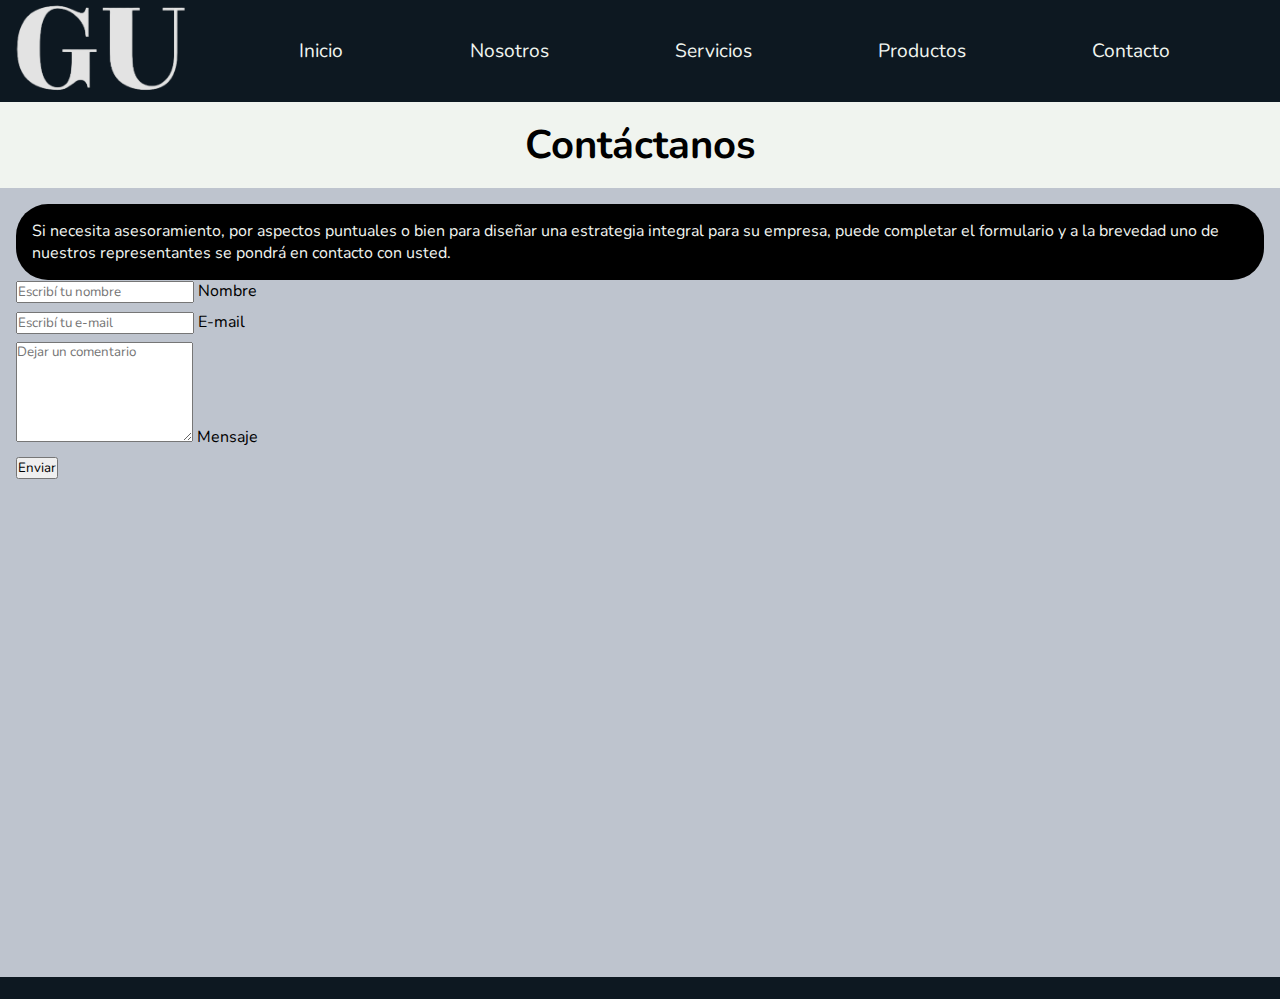
<file: pages/contacto.html>
<!DOCTYPE html>
<html lang="en">

<head>
    <meta charset="UTF-8">
    <meta http-equiv="X-UA-Compatible" content="IE=edge">
    <meta name="viewport" content="width=device-width, initial-scale=1.0">
    <title>GU - Contacto</title>
    <meta name="description" content="Envianos un mensaje!">
    <meta name="keywords"
        content="Consultora, Seguridad, Higiene, Construcción, Industria, EPP, Calzado, Ropa de trabajo, Detector, Protección, Señalización">
    <link href="https://cdn.jsdelivr.net/npm/bootstrap@5.3.0-alpha3/dist/css/bootstrap.min.css" rel="stylesheet"
        integrity="sha384-KK94CHFLLe+nY2dmCWGMq91rCGa5gtU4mk92HdvYe+M/SXH301p5ILy+dN9+nJOZ" crossorigin="anonymous">
    <link rel="stylesheet" href="https://cdn.jsdelivr.net/npm/bootstrap-icons@1.10.4/font/bootstrap-icons.css">
    <link rel="stylesheet" href="../styles/style.css">
    <link rel="stylesheet" href="../wow/animate.css">
</head>

<body>

    <header>
        <nav class="navbar syso">
            <a class="logoinicio" href="../index.html"><img class="gu wow fadeInDown" src="../img/gu.png" alt="gu"></a>
            <ul class="menu">
                <li class="inicioinicio menu_item wow fadeInLeft"><a href="../index.html">Inicio</a></li>
                <li class="nosotrosinicio menu_item wow fadeInLeft"><a href="../pages/nosotros.html">Nosotros</a></li>
                <li class="serviciosinicio menu_item wow fadeInLeft"><a href="../pages/servicios.html">Servicios</a>
                </li>
                <li class="productosinicio menu_item wow fadeInLeft"><a href="../pages/productos.html">Productos</a>
                </li>
                <li class="contactoinicio menu_item active wow fadeInLeft"><a href="../pages/contacto.html">Contacto</a>
                </li>
            </ul>
        </nav>
    </header>

    <main>
        <section class="titulogu fondoblancotitulo">
            <h1 class="tituloppal">Contáctanos</h21>
        </section>
        <div class="container-xl">
            <div class="row">
                <div class="col-md-5 formulariocontacto">
                    <p class="textocontacto">Si necesita asesoramiento, por aspectos puntuales o bien para diseñar una
                        estrategia integral para su empresa, puede completar el formulario y a la brevedad uno de
                        nuestros
                        representantes se pondrá en contacto con usted.</p>
                    <form action="">
                        <div class="form-floating">
                            <input type="email" class="form-control" id="nombre" placeholder="Escribí tu nombre">
                            <label class="nombre" for="nombre">Nombre</label>
                        </div>
                        <div class="form-floating">
                            <input type="email" class="form-control" id="email" placeholder="Escribí tu e-mail">
                            <label class="email" for="email">E-mail</label>
                        </div>
                        <div class="form-floating">
                            <textarea class="form-control" placeholder="Dejar un comentario" id="comentario"
                                style="height: 100px"></textarea>
                            <label class="mensaje" for="comentario">Mensaje</label>
                        </div>
                        <button type="button"
                            class="btn btn bg-black btn-sm btn-outline-secondary colorsearchblanco">Enviar</button>
                    </form>
                </div>
                <div class="col-md-7 mapaubicacion">
                    <iframe class="mapaoficina rounded-5"
                        src="https://www.google.com/maps/embed?pb=!1m18!1m12!1m3!1d3284.274566867223!2d-58.42258958508687!3d-34.59721796466055!2m3!1f0!2f0!3f0!3m2!1i1024!2i768!4f13.1!3m3!1m2!1s0x95bcca7ce191fd1b%3A0x1c3384ac96e4ecc4!2sAv.%20Medrano%201046%2C%20C1179%20CABA!5e0!3m2!1ses!2sar!4v1680631995883!5m2!1ses!2sar"
                        width="600" height="450" style="border:0;" allowfullscreen="" loading="lazy"
                        referrerpolicy="no-referrer-when-downgrade"></iframe>
                </div>
            </div>
        </div>
        </section>
    </main>

    <footer class="text-light p-4">
        <div class="container-xl">
            <div class="row">
                <div class="col-md-12">
                    <div class="d-flex pie wow flash justify-content-evenly px-5">
                        <a href="https://www.instagram.com/lic.seguridadehigiene?igshid=YmMyMTA2M2Y=/"
                            class="text-light"><i class="bi bi-instagram marginright"></i>Instagram</a>
                        <a href="https://wa.me/1132611289" class="text-light"><i
                                class="bi bi-whatsapp marginright"></i>Whatsapp</a>
                    </div>
                </div>
            </div>
        </div>
    </footer>

    <script src="https://cdn.jsdelivr.net/npm/bootstrap@5.3.0-alpha3/dist/js/bootstrap.bundle.min.js"
        integrity="sha384-ENjdO4Dr2bkBIFxQpeoTz1HIcje39Wm4jDKdf19U8gI4ddQ3GYNS7NTKfAdVQSZe"
        crossorigin="anonymous"></script>
    <script src="../wow/wow.min.js"></script>
    <script>
        new WOW().init();
    </script>

</body>

</html>
</file>
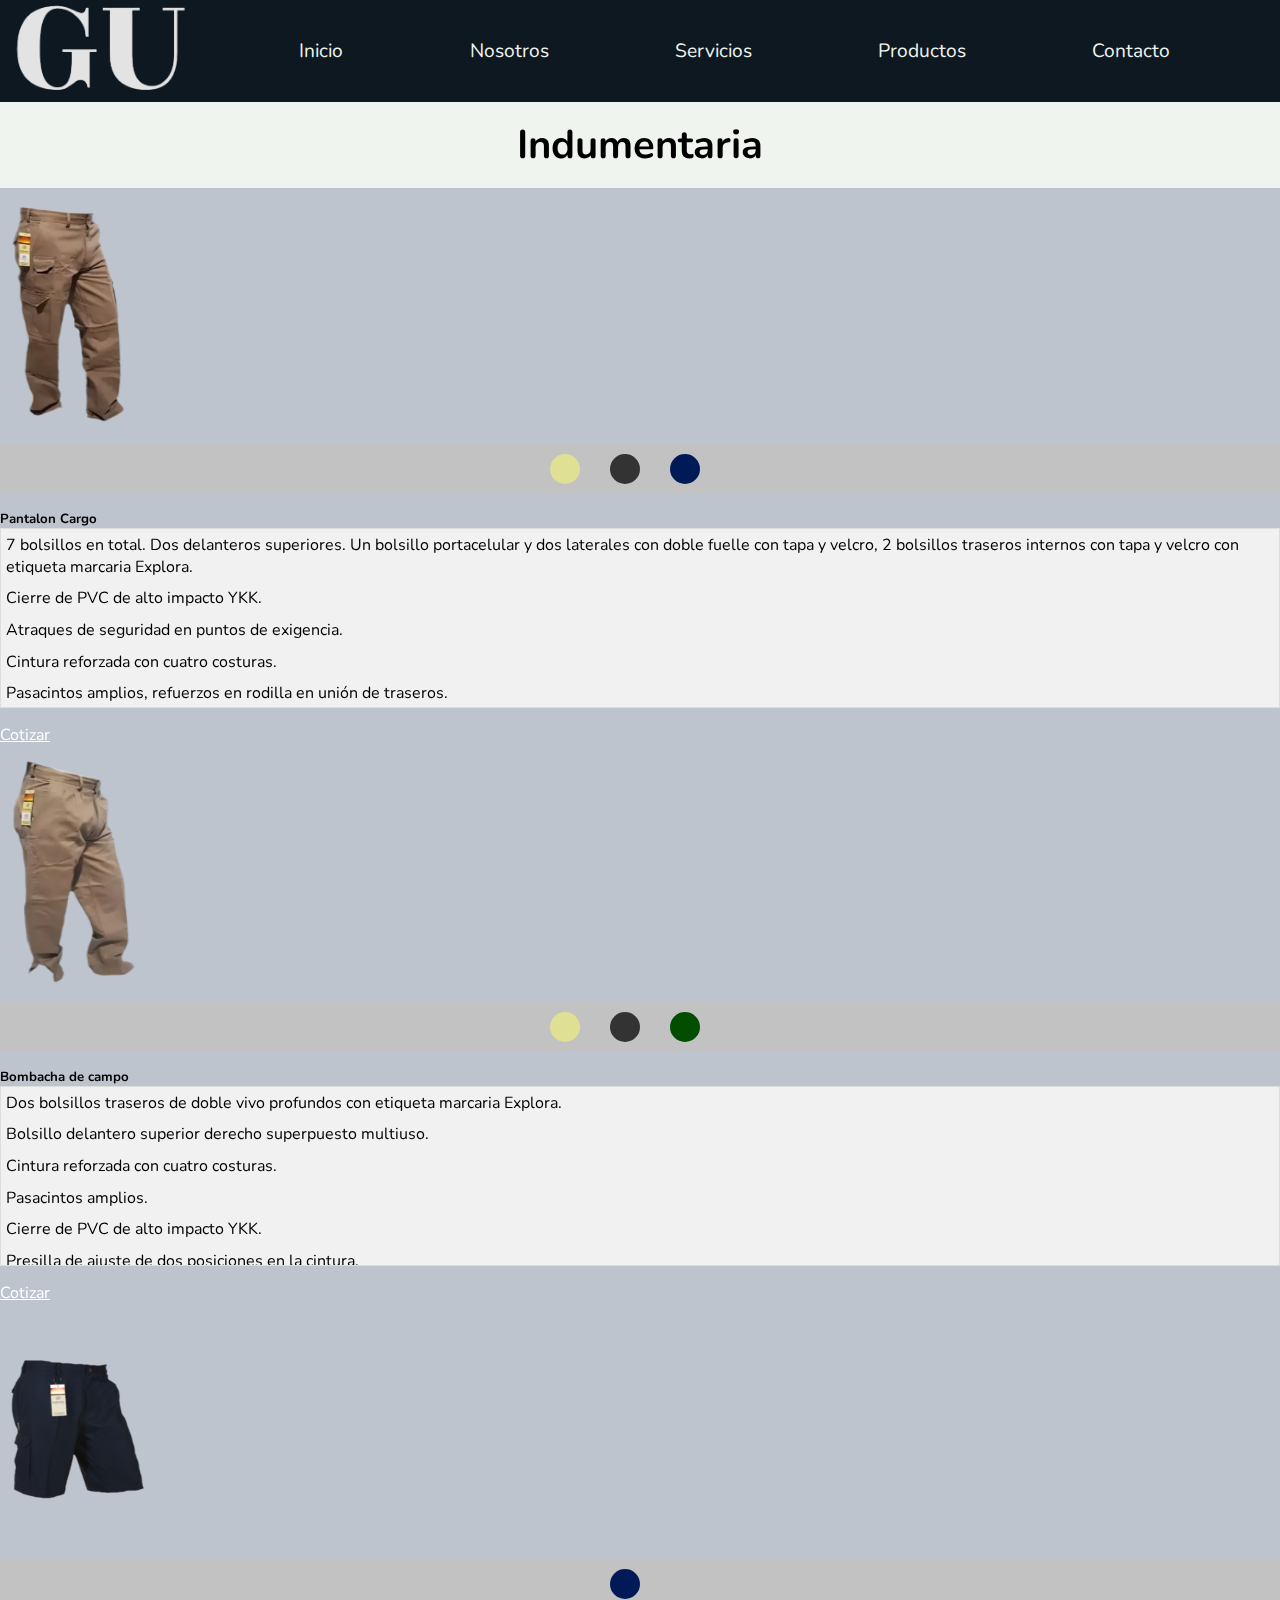
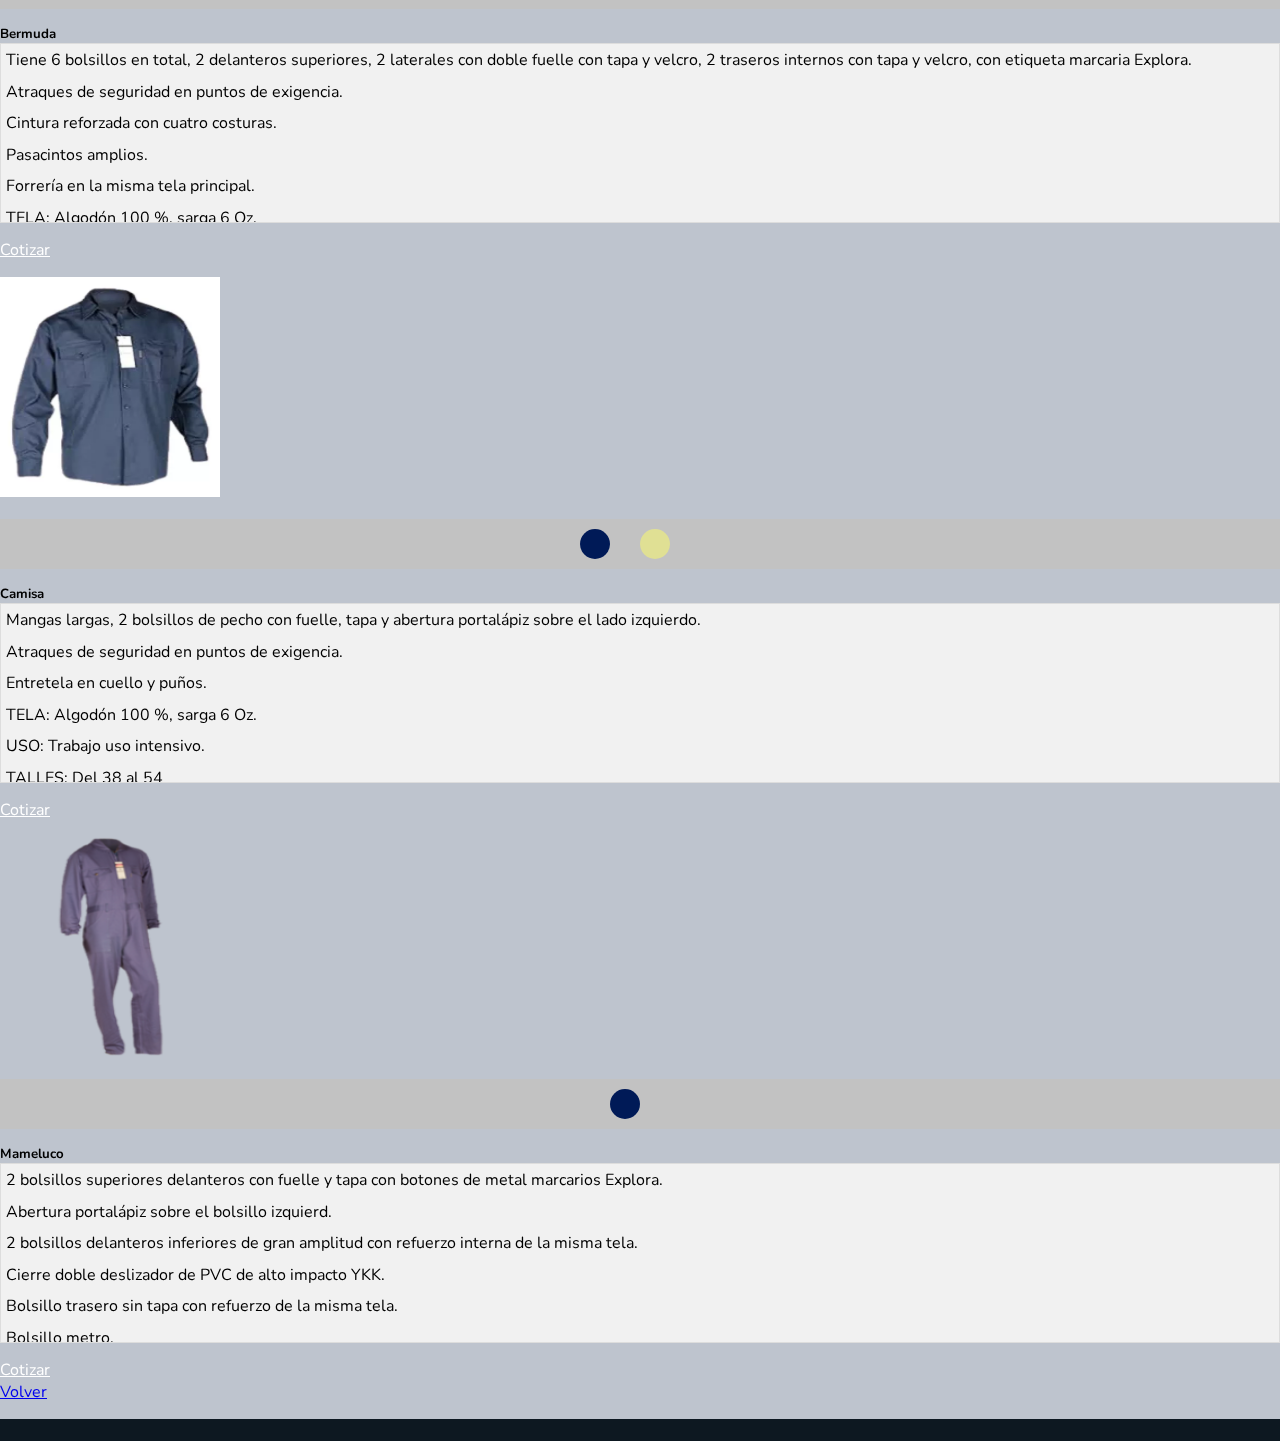
<file: pages/indumentaria.html>
<!DOCTYPE html>
<html lang="en">

<head>
    <meta charset="UTF-8">
    <meta http-equiv="X-UA-Compatible" content="IE=edge">
    <meta name="viewport" content="width=device-width, initial-scale=1.0">
    <title>GU - Productos - Indumentaria</title>
    <meta name="keywords"
        content="Consultora, Seguridad, Higiene, Construcción, Industria, EPP, Calzado, Ropa de trabajo, Detector, Protección, Señalización">
    <meta name="description" content="Conocé todos nuestros productos">

    <link href="https://cdn.jsdelivr.net/npm/bootstrap@5.3.0-alpha3/dist/css/bootstrap.min.css" rel="stylesheet"
        integrity="sha384-KK94CHFLLe+nY2dmCWGMq91rCGa5gtU4mk92HdvYe+M/SXH301p5ILy+dN9+nJOZ" crossorigin="anonymous">
    <link rel="stylesheet" href="https://cdn.jsdelivr.net/npm/bootstrap-icons@1.10.4/font/bootstrap-icons.css">
    <link rel="stylesheet" href="../styles/style.css">
    <link rel="stylesheet" href="../wow/animate.css">
</head>

<body>
    <header>
        <nav class="navbar syso">
            <a class="logoinicio" href="../index.html"><img class="gu wow fadeInDown" src="../img/gu.png" alt="gu"></a>
            <ul class="menu">
                <li class="inicioinicio menu_item wow fadeInLeft"><a href="../index.html">Inicio</a></li>
                <li class="nosotrosinicio menu_item wow fadeInLeft"><a href="../pages/nosotros.html">Nosotros</a></li>
                <li class="serviciosinicio menu_item wow fadeInLeft"><a href="../pages/servicios.html">Servicios</a>
                </li>
                <li class="productosinicio menu_item active wow fadeInLeft"><a
                        href="../pages/productos.html">Productos</a></li>
                <li class="contactoinicio menu_item wow fadeInLeft"><a href="../pages/contacto.html">Contacto</a></li>
            </ul>
        </nav>
    </header>
    <main>

        <section class="titulogu fondoblancotitulo">
            <h1 class="tituloppal">Indumentaria</h1>
        </section>

        <section>
            <div class="container-xl">
                <div class="row">
                    <div class="col-md-4 p-3">
                        <div class="card h-100">
                            <img src="../img/pantalon cargo beige.png" class="dimensionespantalones" id="pantaloncargo" alt="pantalon cargo">
                            <div class="card-body text-center">
                                <div class="color-select">
                                    <div id="pcbeige"></div>
                                    <div id="pcnegro"></div>
                                    <div id="pcazul"></div>
                                </div>
                                <h5 class="card-title">Pantalon Cargo</h5>
                                <div class="cuadroscroll">
                                    <ul class="card-text scrolltext">
                                        <li class="textolistita">7 bolsillos en total. Dos delanteros superiores. Un bolsillo portacelular y dos laterales con doble fuelle con tapa y velcro, 2 bolsillos traseros internos con tapa y velcro con etiqueta marcaria Explora.</li>
                                        <li class="textolistita">Cierre de PVC de alto impacto YKK.</li>
                                        <li class="textolistita">Atraques de seguridad en puntos de exigencia.</li>
                                        <li class="textolistita">Cintura reforzada con cuatro costuras.</li>
                                        <li class="textolistita">Pasacintos amplios, refuerzos en rodilla en unión de traseros.</li>
                                        <li class="textolistita">Triple costura en unión de laterales, entrepierna y fundillo.</li>
                                        <li class="textolistita">TELA: Algodón 100 %, sarga 8 Oz.</li>
                                        <li class="textolistita">USO: Urbano y tiempo libre..</li>
                                        <li class="textolistita">TALLES: Del 38 al 60</li>
                                    </ul>
                                </div>
                                <a href="https://wa.me/1132611289" class="btn bg-black"
                                    style="color: white;">Cotizar</a>
                            </div>
                        </div>
                    </div>
                    <div class="col-md-4 p-3">
                        <div class="card h-100">
                            <img src="../img/bombacha de campo beige.png" class="dimensionespantalones"
                                id="bombachadecampo" alt="bombacha de campo">
                            <div class="card-body text-center">
                                <div class="color-select">
                                    <div id="bcbeige"></div>
                                    <div id="bcnegro"></div>
                                    <div id="bcverde"></div>
                                </div>
                                <h5 class="card-title">Bombacha de campo</h5>
                                <div class="cuadroscroll">
                                    <ul class="card-text scrolltext">
                                        <li class="textolistita">Dos bolsillos traseros de doble vivo profundos con etiqueta marcaria Explora.</li>
                                        <li class="textolistita">Bolsillo delantero superior derecho superpuesto multiuso.</li>
                                        <li class="textolistita">Cintura reforzada con cuatro costuras.</li>
                                        <li class="textolistita">Pasacintos amplios.</li>
                                        <li class="textolistita">Cierre de PVC de alto impacto YKK.</li>
                                        <li class="textolistita">Presilla de ajuste de dos posiciones en la cintura.</li>
                                        <li class="textolistita">Triple costura en unión de laterales, entrepierna y fundillo.</li>
                                        <li class="textolistita"> Atraque de seguridad en puntos de exigencia.</li>
                                        <li class="textolistita">Tiro medio, cómodo y práctico.</li>
                                        <li class="textolistita">Forrería en la misma tela principal.</li>
                                        <li class="textolistita">TELA: Algodón 100 %, sarga 8 Oz.</li>
                                        <li class="textolistita">USO: Urbano y tiempo libre..</li>
                                        <li class="textolistita">TALLES: Del 38 al 62</li>
                                    </ul>
                                </div>
                                <a href="https://wa.me/1132611289" class="btn bg-black"
                                    style="color: white;">Cotizar</a>
                            </div>
                        </div>
                    </div>
                    <div class="col-md-4 p-3">
                        <div class="card h-100">
                            <img src="../img/bermuda azul.png" class="dimensionesber" id="bermuda" alt="bermuda">
                            <div class="card-body text-center">
                                <div class="color-select">
                                    <div id="azul"></div>
                                </div>
                                <h5 class="card-title">Bermuda</h5>
                                <div class="cuadroscroll">
                                    <ul class="card-text scrolltext">
                                        <li class="textolistita">Tiene 6 bolsillos en total, 2 delanteros superiores, 2 laterales con doble fuelle con tapa y velcro, 2 traseros internos con tapa y velcro, con etiqueta marcaria Explora.</li>
                                        <li class="textolistita">Atraques de seguridad en puntos de exigencia.</li>
                                        <li class="textolistita">  Cintura reforzada con cuatro costuras.</li>
                                        <li class="textolistita">Pasacintos amplios.</li>
                                        <li class="textolistita">Forrería en la misma tela principal.</li>
                                        <li class="textolistita">TELA: Algodón 100 %, sarga 6 Oz.</li>
                                        <li class="textolistita">USO: Urbano y tiempo libre.</li>
                                        <li class="textolistita">TALLES: Del 40 al 60</li>
                                    </ul>
                                </div>
                                <a href="https://wa.me/1132611289" class="btn bg-black"
                                    style="color: white;">Cotizar</a>
                            </div>
                        </div>
                    </div>
                </div>
                <div class="row">
                    <div class="col-md-4 p-3">
                        <div class="card h-100">
                            <img src="../img/camisa de trabajo explora azul.png" class="dimensionescamisa"
                                id="camisadetrabajo" alt="camisa de trabajo">
                            <div class="card-body text-center">
                                <div class="color-select">
                                    <div id="azul"></div>
                                    <div id="beige"></div>
                                </div>
                                <h5 class="card-title">Camisa</h5>
                                <div class="cuadroscroll">
                                    <ul class="card-text scrolltext">
                                        <li class="textolistita">Mangas largas, 2 bolsillos de pecho con fuelle, tapa y abertura portalápiz sobre el lado izquierdo.</li>
                                        <li class="textolistita">Atraques de seguridad en puntos de exigencia.</li>
                                        <li class="textolistita">Entretela en cuello y puños.</li>
                                        <li class="textolistita">TELA: Algodón 100 %, sarga 6 Oz.</li>
                                        <li class="textolistita">USO: Trabajo uso intensivo.</li>
                                        <li class="textolistita">TALLES: Del 38 al 54</li>
                                    </ul>
                                </div>
                                <a href="https://wa.me/1132611289" class="btn bg-black"
                                    style="color: white;">Cotizar</a>
                            </div>

                        </div>
                    </div>
                    <div class="col-md-4 p-3">
                        <div class="card h-100">
                            <img src="../img/mameluco.png" class="dimensionesmameluco" id="mameluco" alt="mameluco">
                            <div class="card-body text-center">
                                <div class="color-select">
                                    <div id="azul"></div>
                                </div>
                                <h5 class="card-title">Mameluco</h5>
                                <div class="cuadroscroll">
                                    <ul class="card-text scrolltext">
                                        <li class="textolistita">2 bolsillos superiores delanteros con fuelle y tapa con botones de metal marcarios Explora.</li>
                                        <li class="textolistita">Abertura portalápiz sobre el bolsillo izquierd.</li>
                                        <li class="textolistita">2 bolsillos delanteros inferiores de gran amplitud con refuerzo interna de la misma tela.</li>
                                        <li class="textolistita">Cierre doble deslizador de PVC de alto impacto YKK.</li>
                                        <li class="textolistita">Bolsillo trasero sin tapa con refuerzo de la misma tela.</li>
                                        <li class="textolistita">Bolsillo metro.</li>
                                        <li class="textolistita">Atraques de seguridad en puntos de exigencia.</li>
                                        <li class="textolistita">Puños elastizados.</li>
                                        <li class="textolistita">Cintura elatizada con pasacintos.</li>
                                        <li class="textolistita">TELA: Algodón 100 %, sarga 8 Oz.</li>
                                        <li class="textolistita">USO: Trabajo uso intensivo.</li>
                                        <li class="textolistita">TALLES: 46-8, 50-2, 54-6, 58-0, 62-4, 66-8</li>
                                    </ul>
                                </div>
                                <a href="https://wa.me/1132611289" class="btn bg-black"
                                    style="color: white;">Cotizar</a>
                            </div>
                        </div>
                    </div>
                </div>
            </div>
        </section>
        <div class="d-grid gap-2 d-md-flex justify-content-md-end botonvolver">
            <a href="../pages/productos.html" class="btn btn-secondary" tabindex="-1" role="button"
                aria-disabled="true">Volver</a>
        </div>
    </main>


    <footer class="text-light p-4">
        <div class="container-xl">
            <div class="row">
                <div class="col-md-12">
                    <div class="d-flex pie wow flash justify-content-evenly px-5">
                        <a href="https://www.instagram.com/lic.seguridadehigiene?igshid=YmMyMTA2M2Y=/"
                            class="text-light"><i class="bi bi-instagram marginright"></i>Instagram</a>
                        <a href="https://wa.me/1132611289" class="text-light"><i
                                class="bi bi-whatsapp marginright"></i>Whatsapp</a>
                    </div>
                </div>
            </div>
        </div>
    </footer>

    <script src="../script.js"></script>
    <script src="https://cdn.jsdelivr.net/npm/bootstrap@5.3.0-alpha3/dist/js/bootstrap.bundle.min.js"
        integrity="sha384-ENjdO4Dr2bkBIFxQpeoTz1HIcje39Wm4jDKdf19U8gI4ddQ3GYNS7NTKfAdVQSZe"
        crossorigin="anonymous"></script>
    <script src="../wow/wow.min.js"></script>
    <script> new WOW().init(); </script>
</body>

</html>
</file>
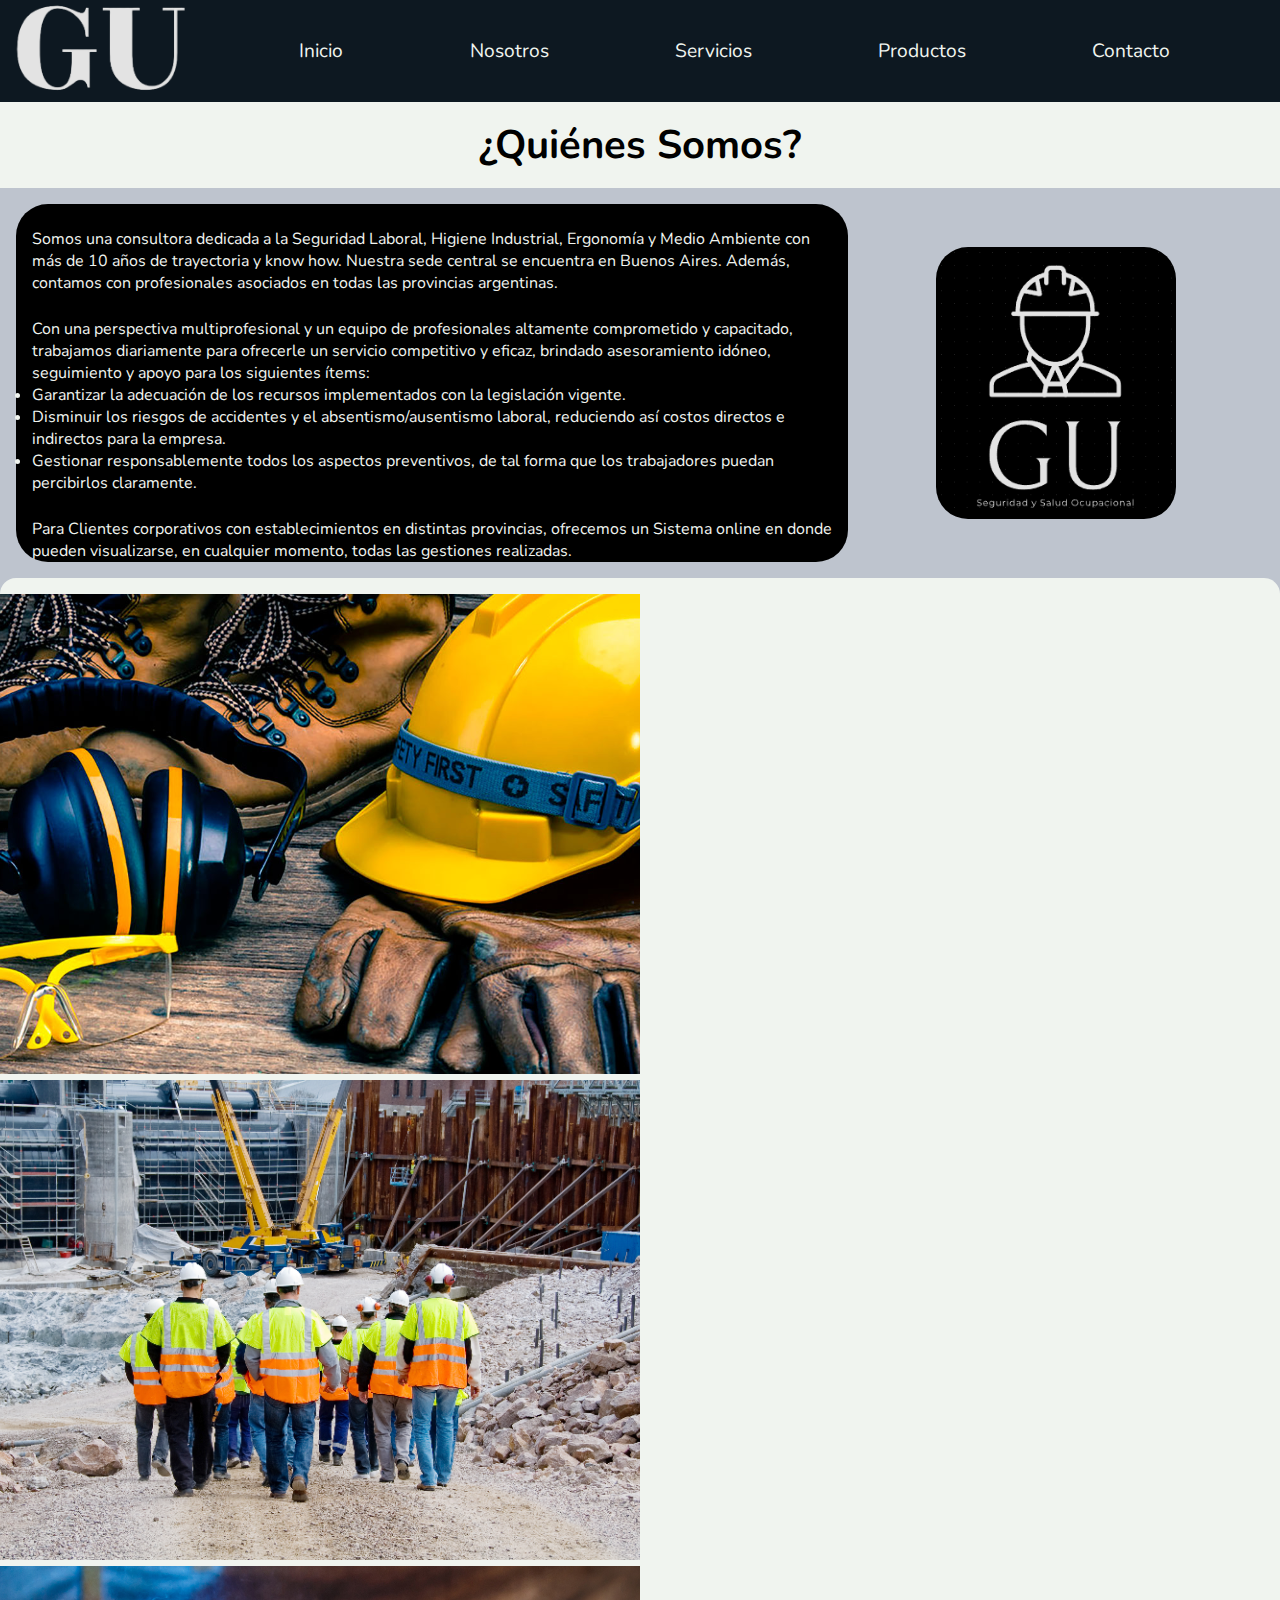
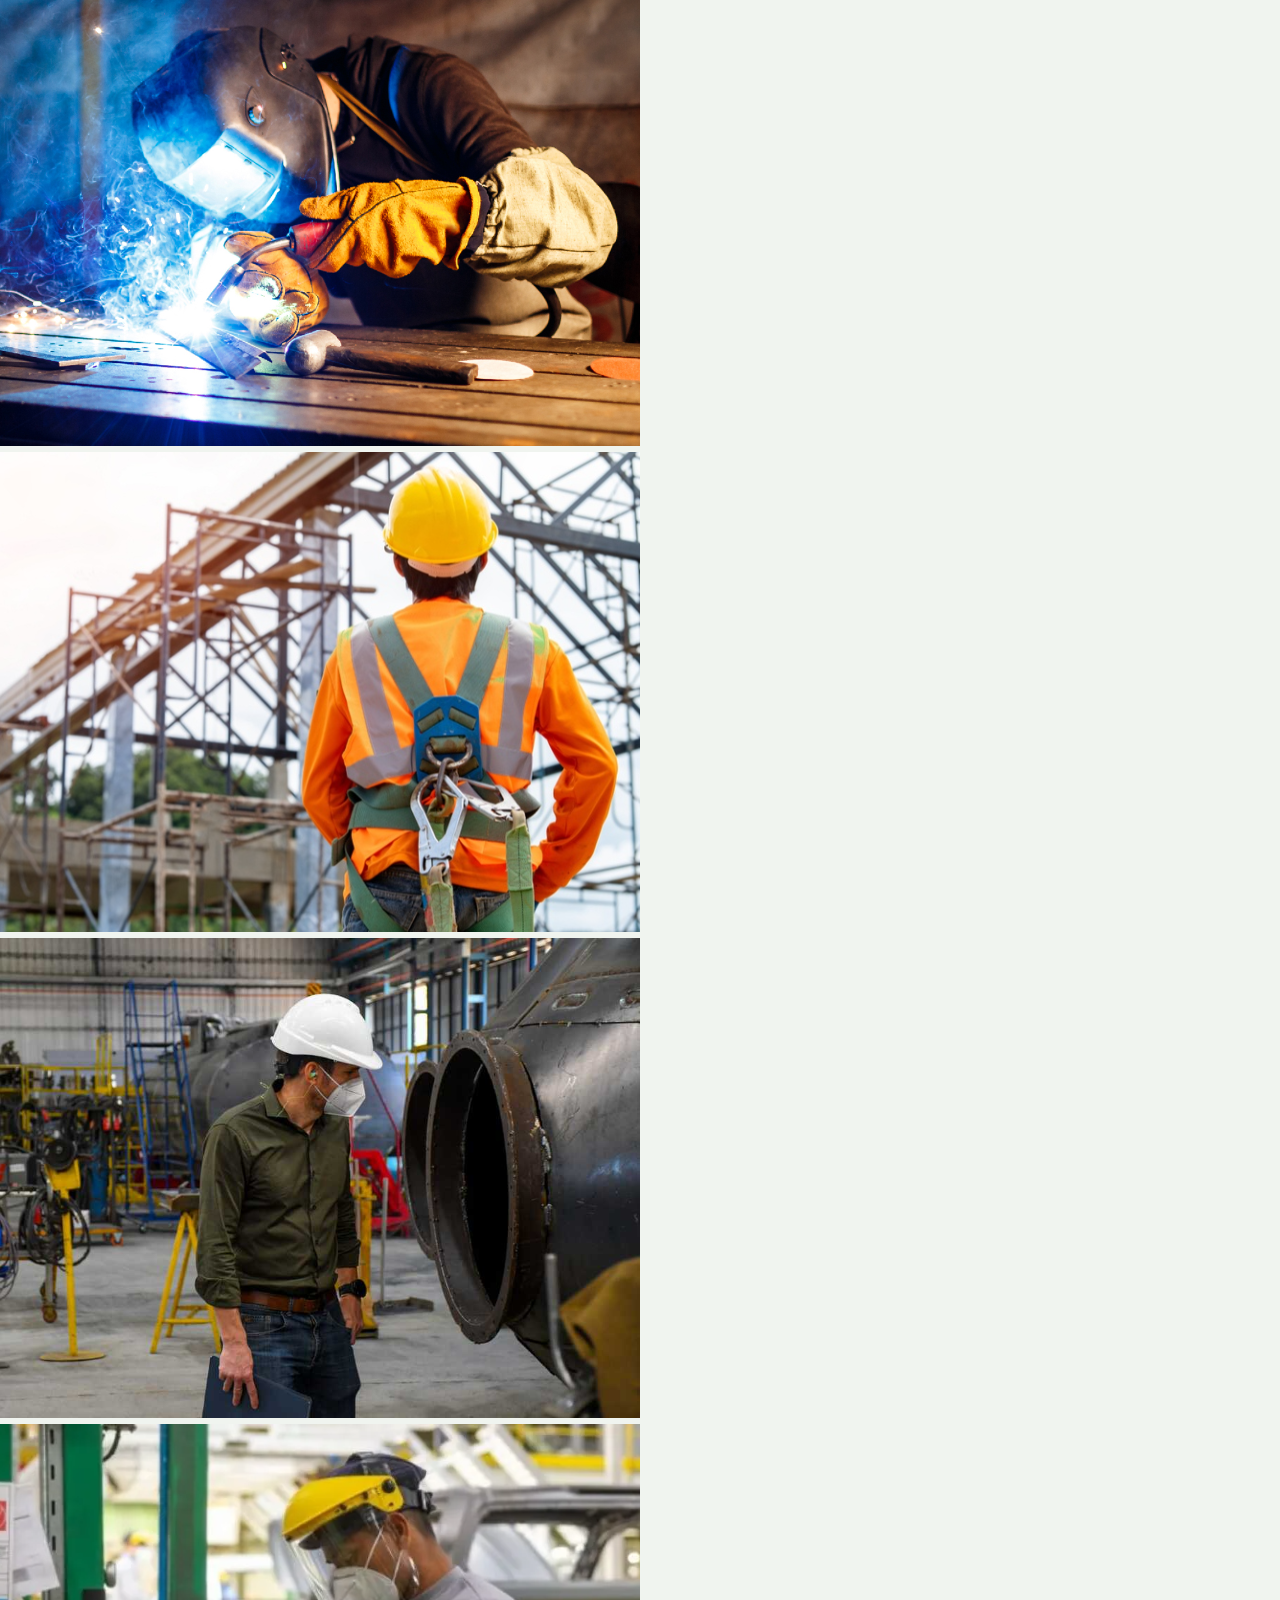
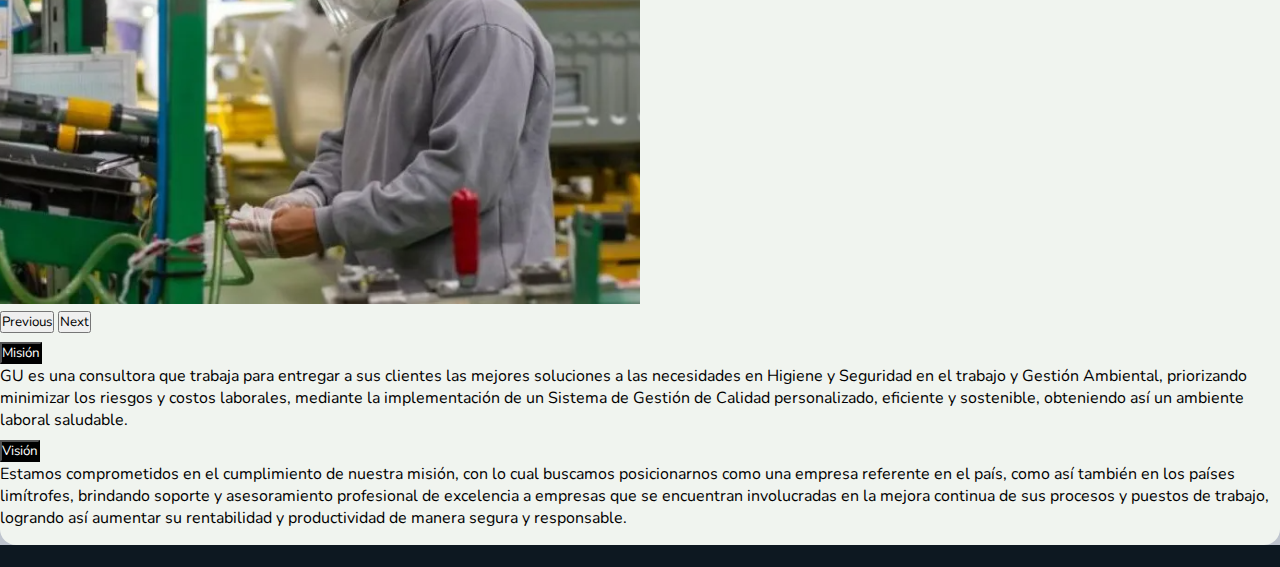
<file: pages/nosotros.html>
<!DOCTYPE html>
<html lang="en">

<head>
    <meta charset="UTF-8">
    <meta http-equiv="X-UA-Compatible" content="IE=edge">
    <meta name="viewport" content="width=device-width, initial-scale=1.0">
    <title>GU - Nosotros</title>
    <meta name="description" content="Conocé acerca de nosotros">
    <meta name="keywords"
        content="Consultora, Seguridad, Higiene, Construcción, Industria, EPP, Calzado, Ropa de trabajo, Detector, Protección, Señalización">
    <link href="https://cdn.jsdelivr.net/npm/bootstrap@5.3.0-alpha3/dist/css/bootstrap.min.css" rel="stylesheet"
        integrity="sha384-KK94CHFLLe+nY2dmCWGMq91rCGa5gtU4mk92HdvYe+M/SXH301p5ILy+dN9+nJOZ" crossorigin="anonymous">
    <link rel="stylesheet" href="https://cdn.jsdelivr.net/npm/bootstrap-icons@1.10.4/font/bootstrap-icons.css">
    <link rel="stylesheet" href="../styles/style.css">
    <link rel="stylesheet" href="../wow/animate.css">
</head>

<body>
    <header>
        <nav class="navbar syso">
            <a class="logoinicio" href="../index.html"><img class="gu wow fadeInDown" src="../img/gu.png" alt="gu"></a>
            <ul class="menu">
                <li class="inicioinicio menu_item wow fadeInLeft"><a href="../index.html">Inicio</a></li>
                <li class="nosotrosinicio menu_item active wow fadeInLeft"><a href="../pages/nosotros.html">Nosotros</a>
                </li>
                <li class="serviciosinicio menu_item wow fadeInLeft"><a href="../pages/servicios.html">Servicios</a>
                </li>
                <li class="productosinicio menu_item wow fadeInLeft"><a href="../pages/productos.html">Productos</a>
                </li>
                <li class="contactoinicio menu_item wow fadeInLeft"><a href="../pages/contacto.html">Contacto</a></li>
            </ul>
        </nav>
    </header>

    <main>
        <section class="titulogu fondoblancotitulo">
            <h1 class="tituloppal">¿Quiénes Somos?</h1>
        </section>
        <div class="container-xl">
            <div class="cajitaquienessomos">
                <div class="textoquienessomos">
                    <p class="textogusyh estilotextoblanco">
                        Somos una consultora dedicada a la Seguridad Laboral, Higiene
                        Industrial, Ergonomía y Medio Ambiente con más de 10 años de trayectoria y know how.
                        Nuestra sede
                        central se encuentra en Buenos Aires. Además, contamos con profesionales asociados en
                        todas las
                        provincias argentinas.</p>
                    <p class="textogusyh estilotextoblanco">
                        Con una perspectiva multiprofesional y un equipo de profesionales altamente comprometido
                        y
                        capacitado, trabajamos diariamente para ofrecerle un servicio competitivo y eficaz,
                        brindado asesoramiento idóneo, seguimiento y apoyo para los siguientes ítems:</p>
                    <ul class="itemsnosotros estilotextoblanco">
                        <li> Garantizar la adecuación de los recursos implementados con la legislación vigente.</li>
                        <li> Disminuir los riesgos de accidentes y el absentismo/ausentismo laboral, reduciendo así
                            costos
                            directos e indirectos para la empresa.
                        </li>
                        <li> Gestionar responsablemente todos los aspectos preventivos, de tal forma que los
                            trabajadores
                            puedan percibirlos claramente.
                        </li>
                    </ul>
                    <p class="textogusyh estilotextoblanco">Para Clientes corporativos con establecimientos en distintas
                        provincias, ofrecemos
                        un Sistema online en donde pueden visualizarse, en cualquier momento, todas las gestiones
                        realizadas.</p>
                </div>

                <div class="fotito">
                    <img class="logoguseguridadehigiene imagenquienessomos wow fadeInRightBig"
                        src="../img/logoguseguridadehigiene.png" alt="logoseguridadehigiene">
                </div>


            </div>
        </div>

        <div class="container-xl">
        <div class="row mb-4 fondoblancotexto misionvision p-3">

            <div class="col-md-4">



                <div id="carouselExample" class="carousel slide" data-bs-ride="carousel">
                    <div class="carousel-inner">
                        <div class="carousel-item active" data-bs-interval="2000" data-bs-toggle="modal"
                            data-bs-target="#trabajadorconepp1">
                            <img src="../img/trabajador con epp1.jpg" class="d-block w-100" alt="...">
                        </div>
                        <div class="carousel-item" data-bs-interval="2000" data-bs-toggle="modal"
                            data-bs-target="#trabajadorconepp2">
                            <img src="../img/trabajador con epp2.jpg" class="d-block w-100" alt="...">
                        </div>
                        <div class="carousel-item" data-bs-interval="2000" data-bs-toggle="modal"
                            data-bs-target="#trabajadorconepp3">
                            <img src="../img/trabajador con epp3.jpg" class="d-block w-100" alt="...">
                        </div>
                        <div class="carousel-item" data-bs-interval="2000" data-bs-toggle="modal"
                            data-bs-target="#trabajadorconepp4">
                            <img src="../img/trabajador con epp4.jpg" class="d-block w-100" alt="...">
                        </div>
                        <div class="carousel-item" data-bs-interval="2000" data-bs-toggle="modal"
                            data-bs-target="#trabajadorconepp5">
                            <img src="../img/trabajador con epp5.jpg" class="d-block w-100" alt="...">
                        </div>
                        <div class="carousel-item" data-bs-interval="2000" data-bs-toggle="modal"
                            data-bs-target="#trabajadorconepp6">
                            <img src="../img/trabajador con epp6.jpg" class="d-block w-100" alt="...">
                        </div>
                    </div>
                    <button class="carousel-control-prev" type="button" data-bs-target="#carouselExample"
                        data-bs-slide="prev">
                        <span class="carousel-control-prev-icon" aria-hidden="true"></span>
                        <span class="visually-hidden">Previous</span>
                    </button>
                    <button class="carousel-control-next" type="button" data-bs-target="#carouselExample"
                        data-bs-slide="next">
                        <span class="carousel-control-next-icon" aria-hidden="true"></span>
                        <span class="visually-hidden">Next</span>
                    </button>
                </div>
            </div>
            <div class="col-md-8 p-2">
                <div class="accordion accordion-flush" id="accordionFlushExample">
                    <div class="accordion-item">
                        <h2 class="accordion-header">
                            <button class="accordion-button collapsed fondonegro" type="button"
                                data-bs-toggle="collapse" data-bs-target="#flush-collapseOne" aria-expanded="false"
                                aria-controls="flush-collapseOne">
                                <a style="color:white">Misión</a>
                            </button>
                        </h2>
                        <div id="flush-collapseOne" class="accordion-collapse collapse"
                            data-bs-parent="#accordionFlushExample">
                            <div class="accordion-body">GU es una consultora que trabaja para entregar a sus
                                clientes
                                las mejores soluciones a las necesidades en Higiene y Seguridad en el trabajo y
                                Gestión
                                Ambiental, priorizando minimizar los riesgos y costos laborales, mediante la
                                implementación de un Sistema de Gestión de Calidad personalizado, eficiente y
                                sostenible, obteniendo así un ambiente laboral saludable.
                            </div>
                        </div>
                        <div class="accordion-item">
                            <h2 class="accordion-header">
                                <button class="accordion-button collapsed fondonegro" type="button"
                                    data-bs-toggle="collapse" data-bs-target="#flush-collapseTwo" aria-expanded="false"
                                    aria-controls="flush-collapseTwo">
                                    <a style="color:white">Visión</a>
                                </button>
                            </h2>
                            <div id="flush-collapseTwo" class="accordion-collapse collapse"
                                data-bs-parent="#accordionFlushExample">
                                <div class="accordion-body">Estamos comprometidos en el cumplimiento de nuestra
                                    misión,
                                    con lo cual buscamos posicionarnos como una empresa referente en el país, como
                                    así
                                    también en los países limítrofes, brindando soporte y asesoramiento profesional
                                    de
                                    excelencia a empresas que se encuentran involucradas en la mejora continua de
                                    sus
                                    procesos y puestos de trabajo, logrando así aumentar su rentabilidad y
                                    productividad
                                    de manera segura y responsable.</div>
                            </div>
                        </div>
                    </div>
                </div>
            </div>


            </div>



        </div>
    </main>

    <footer class="text-light p-4">
        <div class="container-xl">
            <div class="row">
                <div class="col-md-12">
                    <div class="d-flex pie wow flash justify-content-evenly px-5">
                        <a href="https://www.instagram.com/lic.seguridadehigiene?igshid=YmMyMTA2M2Y=/"
                            class="text-light"><i class="bi bi-instagram marginright"></i>Instagram</a>
                        <a href="https://wa.me/1132611289" class="text-light"><i
                                class="bi bi-whatsapp marginright"></i>Whatsapp</a>
                    </div>
                </div>
            </div>
        </div>
    </footer>
    <script src="https://cdn.jsdelivr.net/npm/bootstrap@5.3.0-alpha3/dist/js/bootstrap.bundle.min.js"
        integrity="sha384-ENjdO4Dr2bkBIFxQpeoTz1HIcje39Wm4jDKdf19U8gI4ddQ3GYNS7NTKfAdVQSZe"
        crossorigin="anonymous"></script>
    <script src="../wow/wow.min.js"></script>
    <script>
        new WOW().init();
    </script>
</body>

</html>
</file>
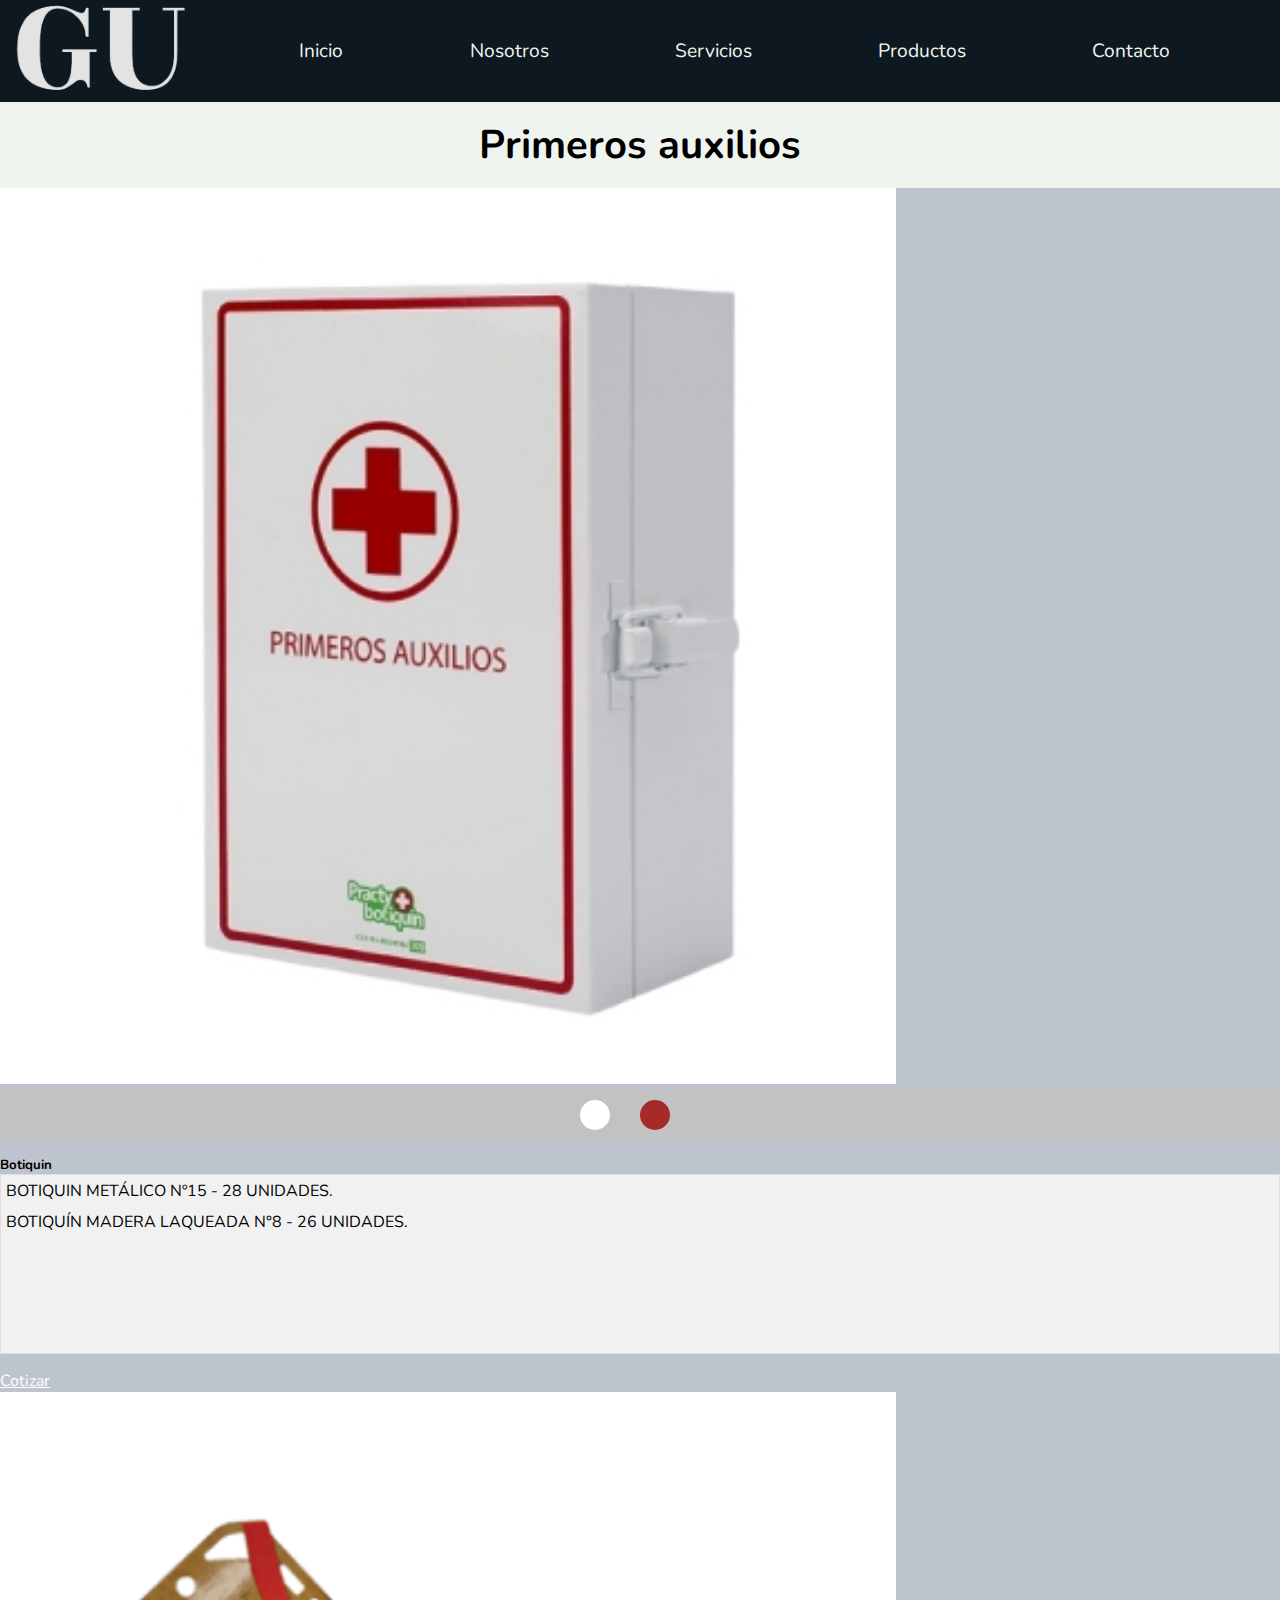
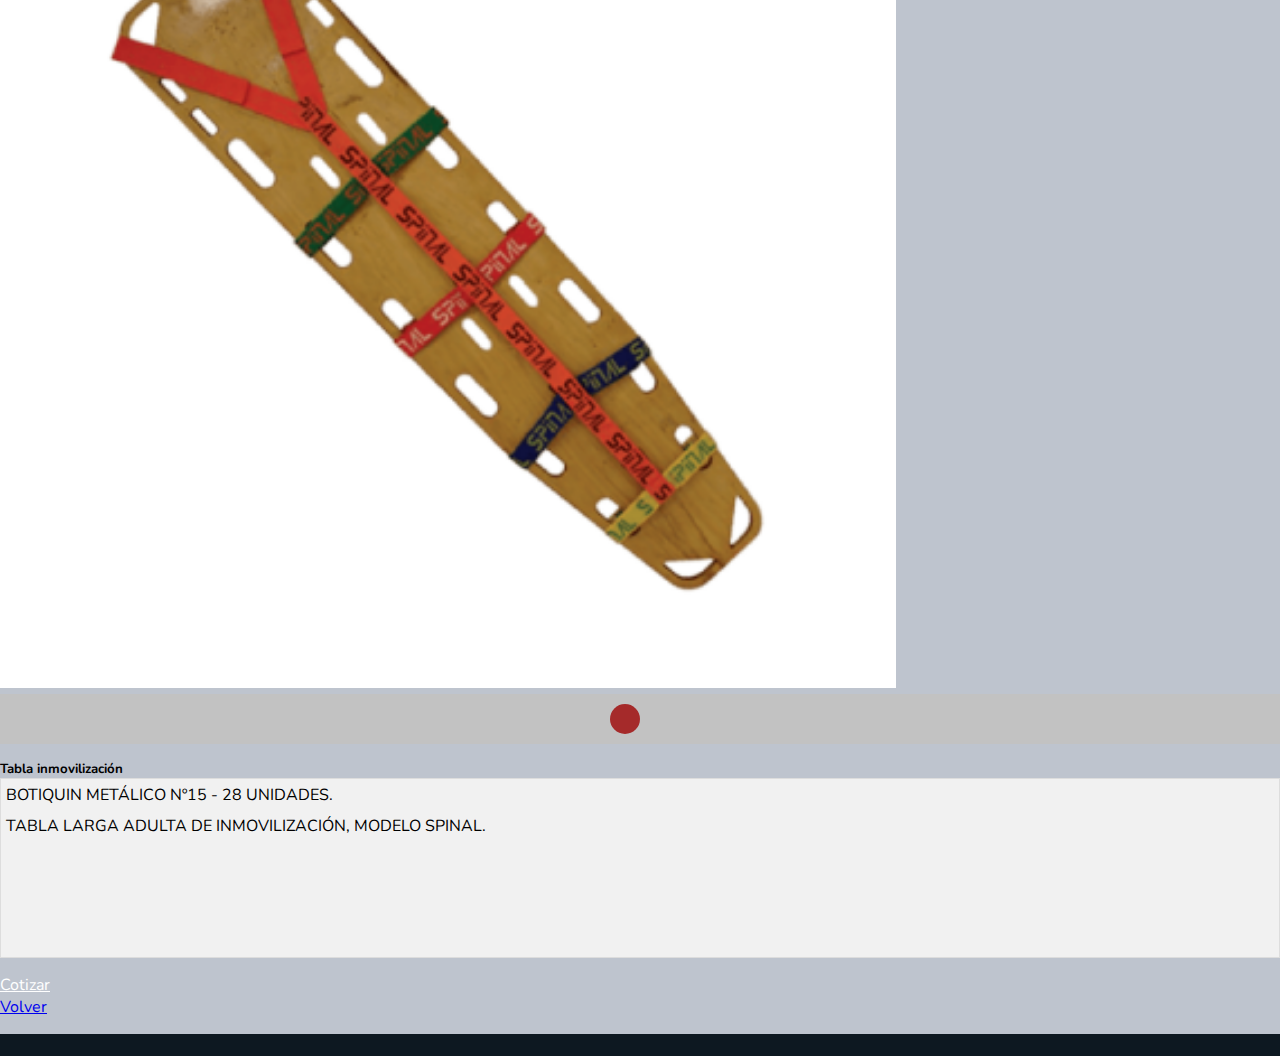
<file: pages/primerosauxilios.html>
<!DOCTYPE html>
<html lang="en">

<head>
    <meta charset="UTF-8">
    <meta http-equiv="X-UA-Compatible" content="IE=edge">
    <meta name="viewport" content="width=device-width, initial-scale=1.0">
    <title>GU - Productos - Primeros auxilios</title>
    <meta name="keywords"
        content="Consultora, Seguridad, Higiene, Construcción, Industria, EPP, Calzado, Ropa de trabajo, Detector, Protección, Señalización">
    <meta name="description" content="Conocé todos nuestros productos">

    <link href="https://cdn.jsdelivr.net/npm/bootstrap@5.3.0-alpha3/dist/css/bootstrap.min.css" rel="stylesheet"
        integrity="sha384-KK94CHFLLe+nY2dmCWGMq91rCGa5gtU4mk92HdvYe+M/SXH301p5ILy+dN9+nJOZ" crossorigin="anonymous">
    <link rel="stylesheet" href="https://cdn.jsdelivr.net/npm/bootstrap-icons@1.10.4/font/bootstrap-icons.css">
    <link rel="stylesheet" href="../styles/style.css">
    <link rel="stylesheet" href="../wow/animate.css">
</head>

<body>
    <header>
        <nav class="navbar syso">
            <a class="logoinicio" href="../index.html"><img class="gu wow fadeInDown" src="../img/gu.png" alt="gu"></a>
            <ul class="menu">
                <li class="inicioinicio menu_item wow fadeInLeft"><a href="../index.html">Inicio</a></li>
                <li class="nosotrosinicio menu_item wow fadeInLeft"><a href="../pages/nosotros.html">Nosotros</a></li>
                <li class="serviciosinicio menu_item wow fadeInLeft"><a href="../pages/servicios.html">Servicios</a>
                </li>
                <li class="productosinicio menu_item active wow fadeInLeft"><a
                        href="../pages/productos.html">Productos</a></li>
                <li class="contactoinicio menu_item wow fadeInLeft"><a href="../pages/contacto.html">Contacto</a></li>
            </ul>
        </nav>
    </header>
    <main>

        <section class="titulogu fondoblancotitulo">
            <h1 class="tituloppal">Primeros auxilios</h1>
        </section>

        <section>
            <div class="container-xl">
                <div class="row">
                    <div class="col-md-4 p-3">
                        <div class="card h-100">
                            <img src="../img/primero auxilios botiquin metalico.jpg" class="card-img-top tarjetitas" id="botiquin" alt="botiquin"> <div class="card-body text-center">
                                <div class="color-select">
                                    <div id="botiquinblanco"></div>
                                    <div id="botiquinmarron"></div>
                                </div>
                                <h5 class="card-title">Botiquin</h5>
                                <div class="cuadroscroll">
                                    <ul class="card-text scrolltext">
                                        <li class="textolistita">BOTIQUIN METÁLICO Nº15 - 28 UNIDADES.</li>
                                        <li class="textolistita">BOTIQUÍN MADERA LAQUEADA N°8 - 26 UNIDADES.</li>
                                    </ul>
                                </div>
                                <a href="https://wa.me/1132611289" class="btn bg-black" style="color: white;">Cotizar</a>
                            </div>
                        </div>
                    </div>
                    <div class="col-md-4 p-3">
                        <div class="card h-100">
                            <img src="../img/primero auxilios tabla inmovilizacion.png"
                                class="card-img-top tarjetitas" id="tablainmovilizacion" alt="tabla inmovilizacion">
                            <div class="card-body text-center">
                                <div class="color-select">
                                    <div id="marron"></div>
                                </div>
                                <h5 class="card-title">Tabla inmovilización</h5>
                                <div class="cuadroscroll">
                                    <ul class="card-text scrolltext">
                                        <li class="textolistita">BOTIQUIN METÁLICO Nº15 - 28 UNIDADES.</li>
                                        <li class="textolistita">TABLA LARGA ADULTA DE INMOVILIZACIÓN, MODELO SPINAL.</li>
                                    </ul>
                                </div>
                                <a href="https://wa.me/1132611289" class="btn bg-black" style="color: white;">Cotizar</a>
                            </div>
                        </div>
                    </div>
                </div>
            </div>
        </section>
        <div class="d-grid gap-2 d-md-flex justify-content-md-end botonvolver">
            <a href="../pages/productos.html" class="btn btn-secondary" tabindex="-1" role="button" aria-disabled="true">Volver</a>
        </div>
    </main>


    <footer class="text-light p-4">
        <div class="container-xl">
            <div class="row">
                <div class="col-md-12">
                    <div class="d-flex pie wow flash justify-content-evenly px-5">
                        <a href="https://www.instagram.com/lic.seguridadehigiene?igshid=YmMyMTA2M2Y=/"
                            class="text-light"><i class="bi bi-instagram marginright"></i>Instagram</a>
                        <a href="https://wa.me/1132611289" class="text-light"><i
                                class="bi bi-whatsapp marginright"></i>Whatsapp</a>
                    </div>
                </div>
            </div>
        </div>
    </footer>

    <script src="../script.js"></script>
    <script src="https://cdn.jsdelivr.net/npm/bootstrap@5.3.0-alpha3/dist/js/bootstrap.bundle.min.js"
        integrity="sha384-ENjdO4Dr2bkBIFxQpeoTz1HIcje39Wm4jDKdf19U8gI4ddQ3GYNS7NTKfAdVQSZe"
        crossorigin="anonymous"></script>
    <script src="../wow/wow.min.js"></script>
    <script> new WOW().init();  </script>
</body>

</html>
</file>
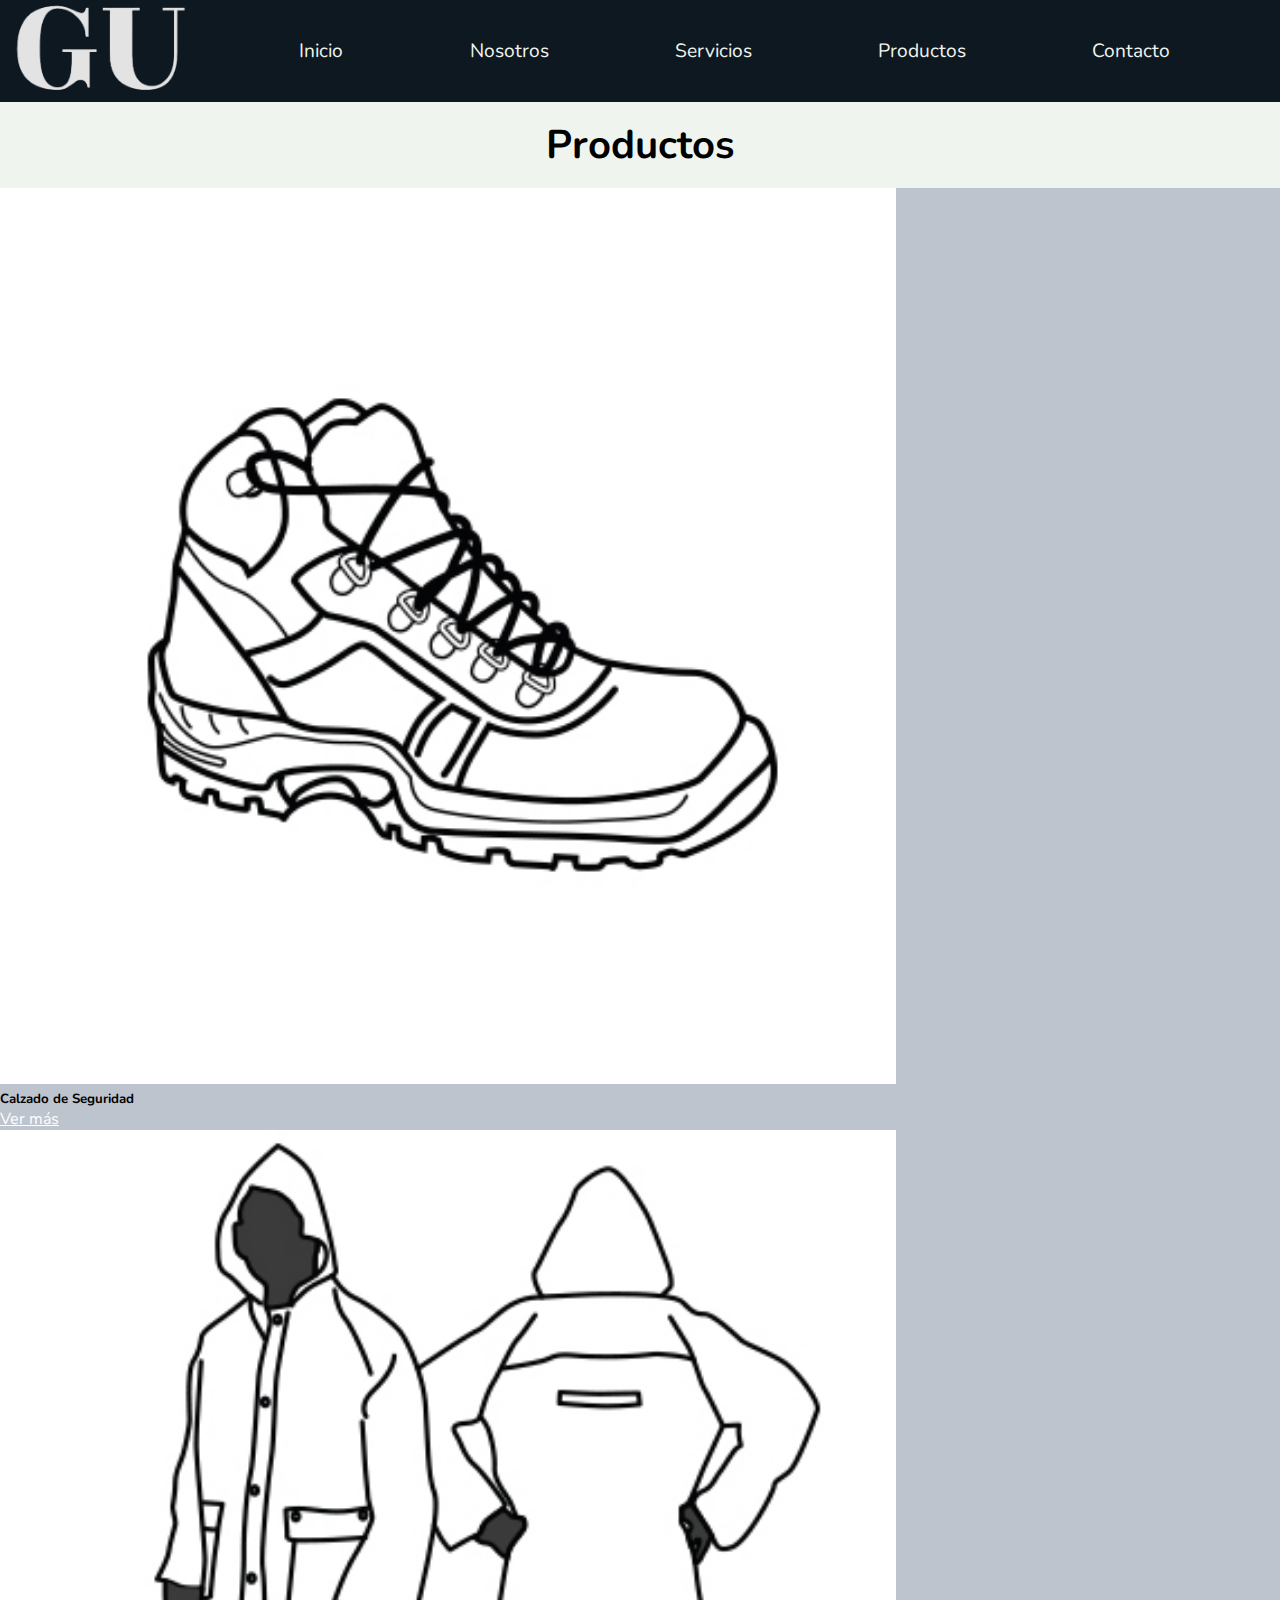
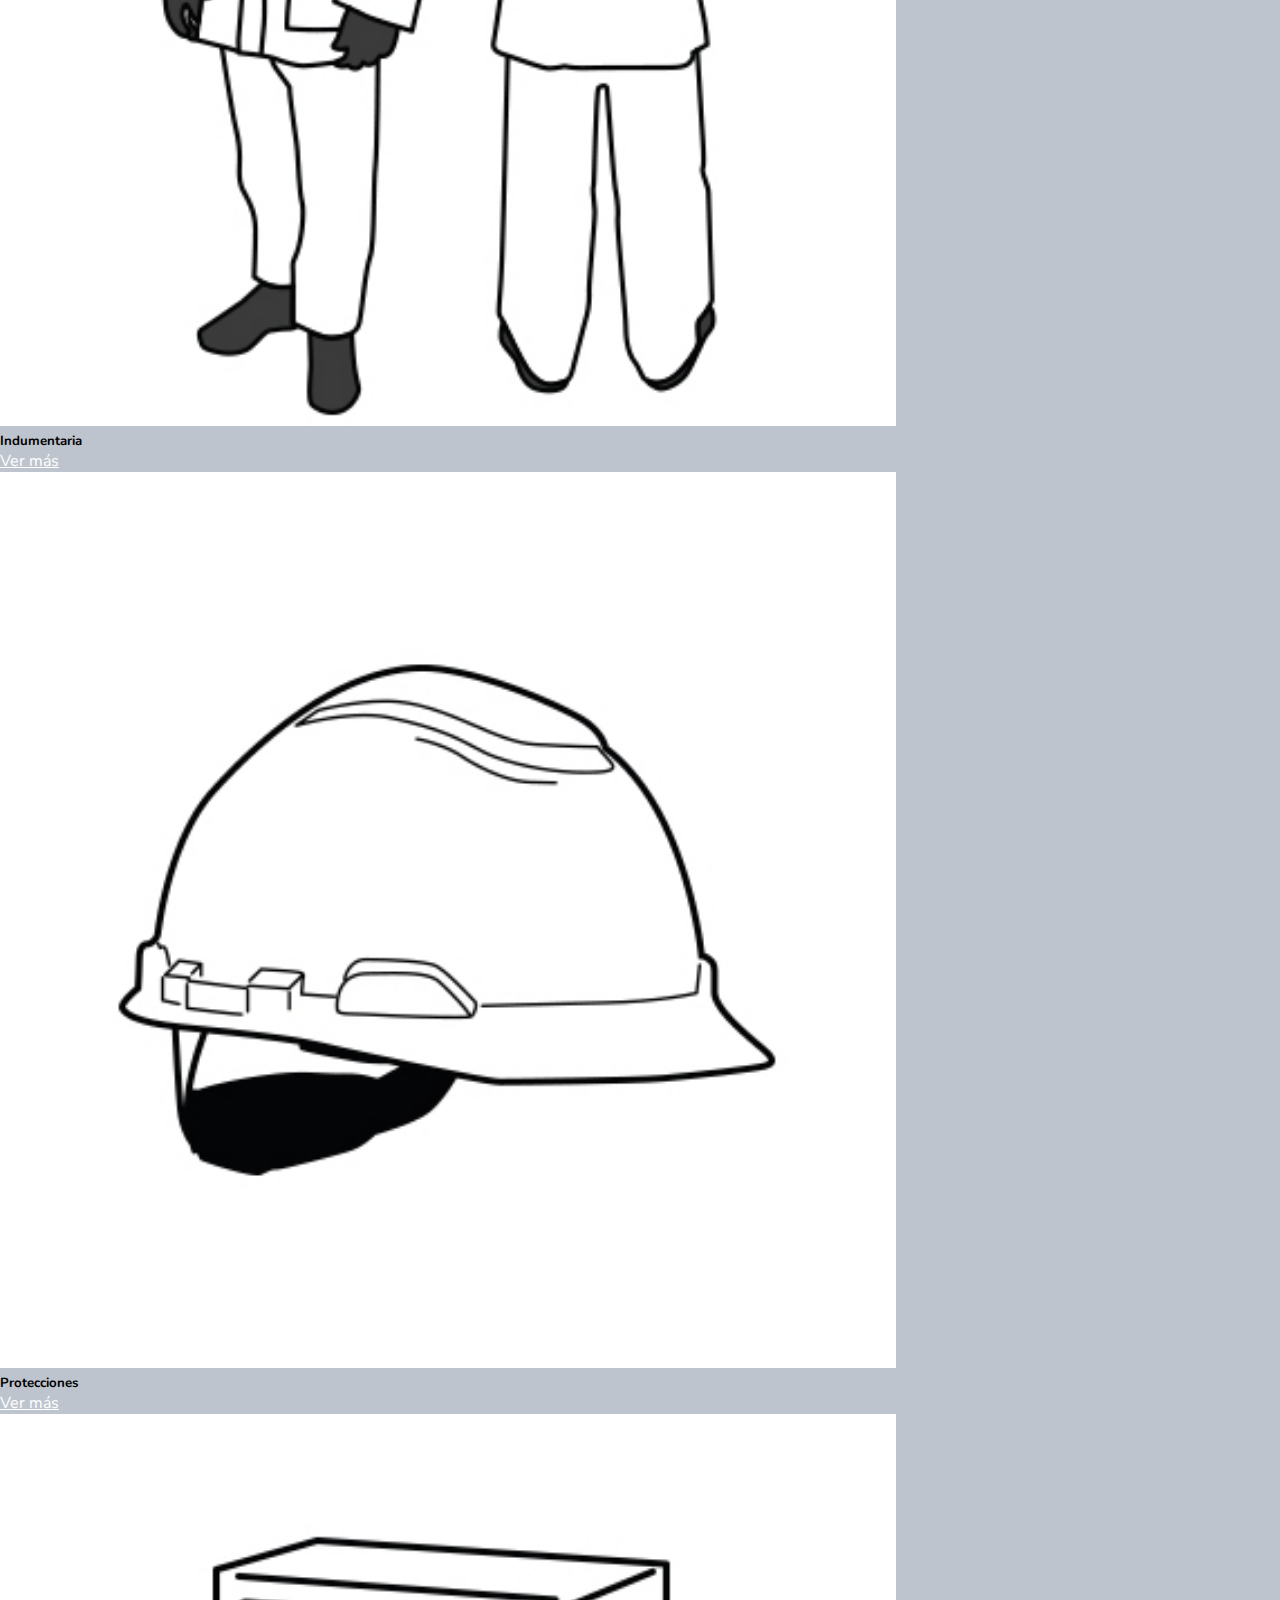
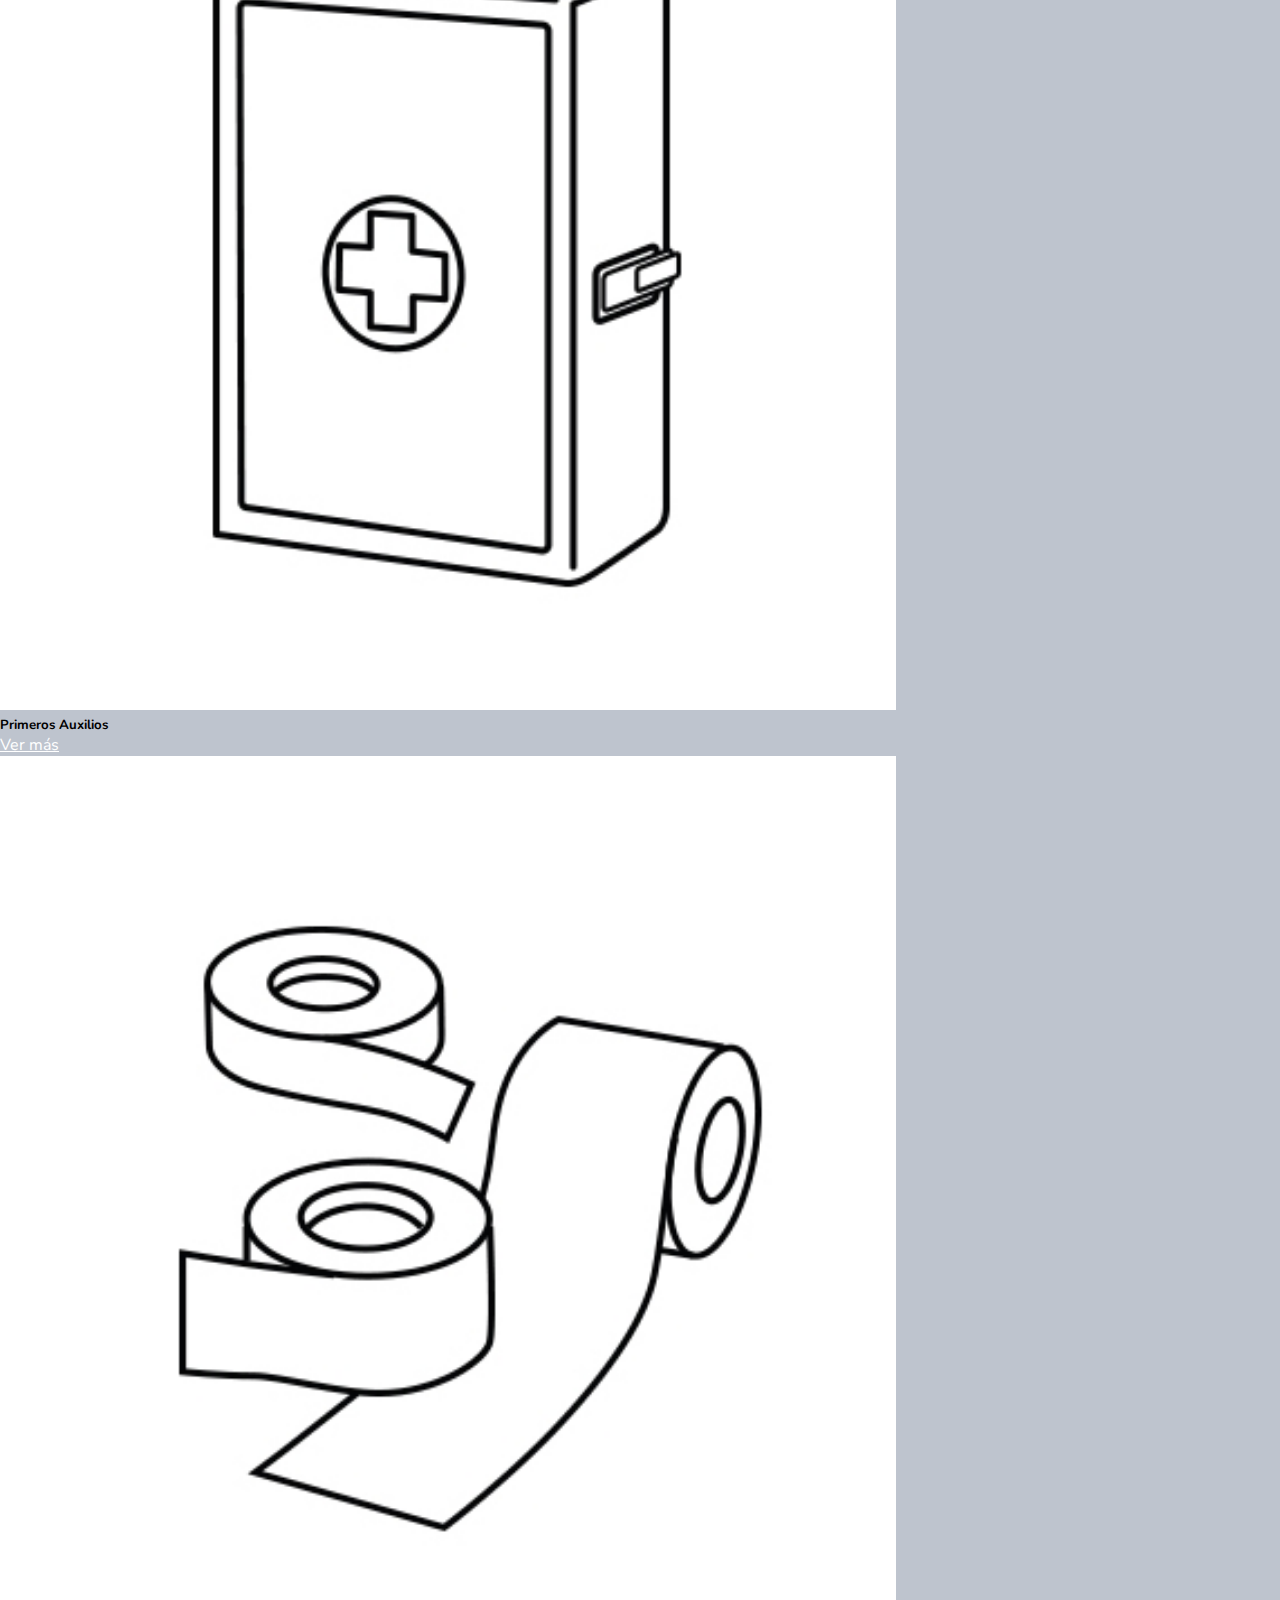
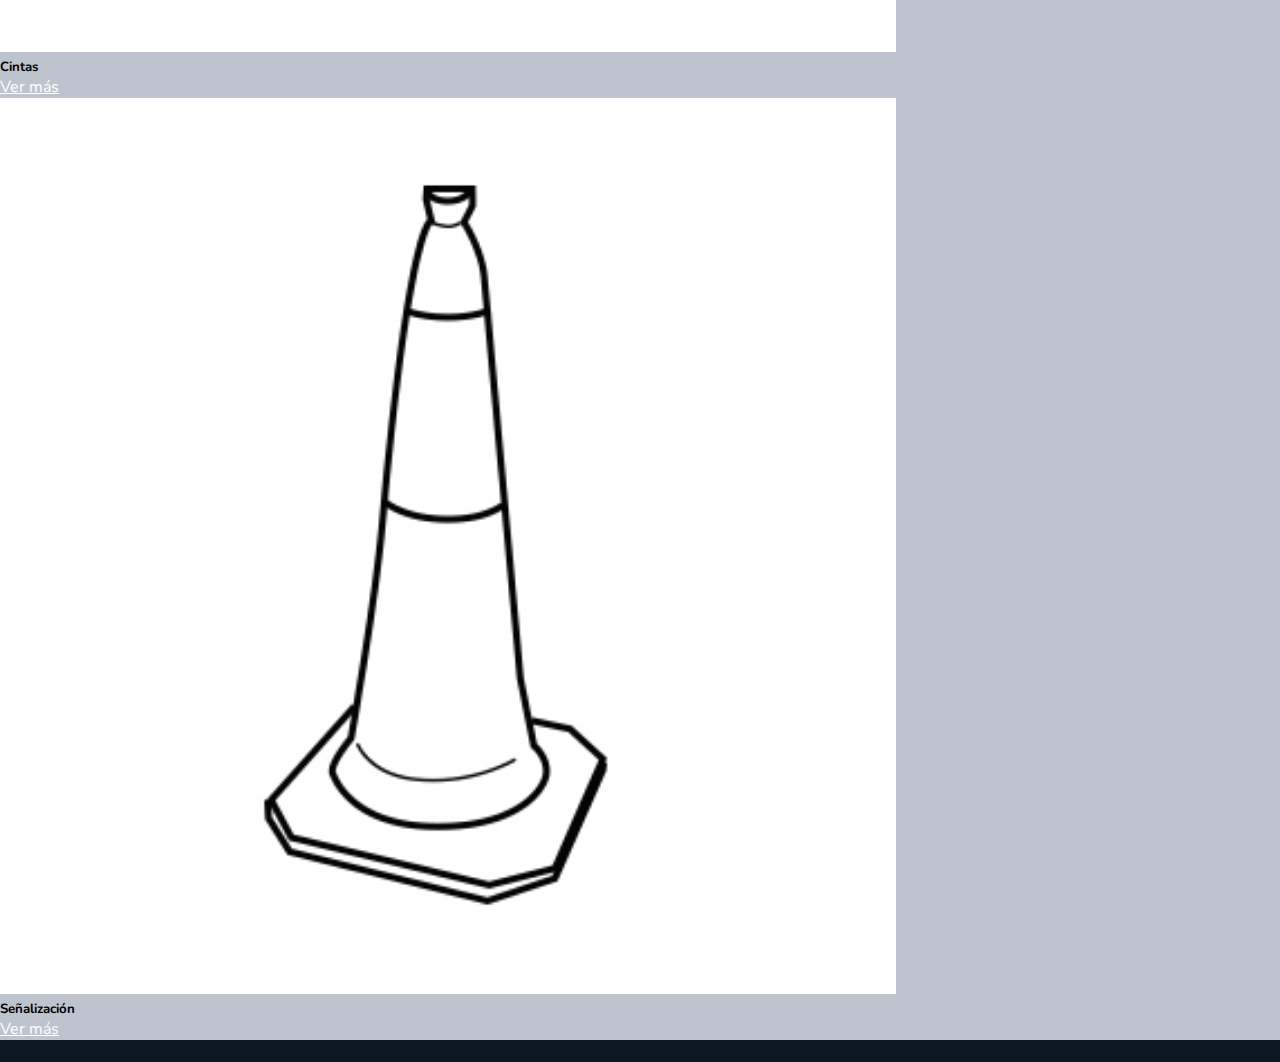
<file: pages/productos.html>
<!DOCTYPE html>
<html lang="en">

<head>
    <meta charset="UTF-8">
    <meta http-equiv="X-UA-Compatible" content="IE=edge">
    <meta name="viewport" content="width=device-width, initial-scale=1.0">
    <title>GU - Productos</title>
    <meta name="keywords"
        content="Consultora, Seguridad, Higiene, Construcción, Industria, EPP, Calzado, Ropa de trabajo, Detector, Protección, Señalización">
    <meta name="description" content="Conocé todos nuestros productos">

    <link href="https://cdn.jsdelivr.net/npm/bootstrap@5.3.0-alpha3/dist/css/bootstrap.min.css" rel="stylesheet"
        integrity="sha384-KK94CHFLLe+nY2dmCWGMq91rCGa5gtU4mk92HdvYe+M/SXH301p5ILy+dN9+nJOZ" crossorigin="anonymous">
    <link rel="stylesheet" href="https://cdn.jsdelivr.net/npm/bootstrap-icons@1.10.4/font/bootstrap-icons.css">
    <link rel="stylesheet" href="../styles/style.css">
    <link rel="stylesheet" href="../wow/animate.css">
</head>

<body>
    <header>
        <nav class="navbar syso">
            <a class="logoinicio" href="../index.html"><img class="gu wow fadeInDown" src="../img/gu.png" alt="gu"></a>
            <ul class="menu">
                <li class="inicioinicio menu_item wow fadeInLeft"><a href="../index.html">Inicio</a></li>
                <li class="nosotrosinicio menu_item wow fadeInLeft"><a href="../pages/nosotros.html">Nosotros</a></li>
                <li class="serviciosinicio menu_item wow fadeInLeft"><a href="../pages/servicios.html">Servicios</a>
                </li>
                <li class="productosinicio menu_item active wow fadeInLeft"><a
                        href="../pages/productos.html">Productos</a></li>
                <li class="contactoinicio menu_item wow fadeInLeft"><a href="../pages/contacto.html">Contacto</a></li>
            </ul>
        </nav>
    </header>
    <main>

        <section class="titulogu fondoblancotitulo">
            <h1 class="tituloppal">Productos</h1>
        </section>

        <section>
            <div class="container-xl">
                <div class="row">
                    <div class="col-md-4 p-3">
                        <div class="card h-100">
                            <img src="../img/EPP/calzado de seguridad.jpg" class="card-img-top tarjetitas"
                                alt="calzadodeseguridad">
                            <div class="card-body text-center">
                                <h5 class="card-title">Calzado de Seguridad</h5>
                                <a href="./calzadodeseguridad.html" class="btn bg-black" style="color: white;">Ver
                                    más</a>
                            </div>
                        </div>
                    </div>
                    <div class="col-md-4 p-3">
                        <div class="card h-100">
                            <div class="card h-100">
                                <img src="../img/EPP/indumentaria.jpg" class="card-img-top tarjetitas"
                                    alt="indumentaria">
                                <div class="card-body text-center">
                                    <h5 class="card-title">Indumentaria</h5>
                                    <a href="./indumentaria.html" class="btn bg-black" style="color: white;">Ver más</a>
                                </div>
                            </div>
                        </div>
                    </div>
                    <div class="col-md-4 p-3">
                        <div class="card h-100">
                            <img src="../img/EPP/proteccion craneana.jpg" class="card-img-top tarjetitas"
                                alt="protecciones">
                            <div class="card-body text-center">
                                <h5 class="card-title">Protecciones</h5>
                                <a href="./protecciones.html" class="btn bg-black" style="color: white;">Ver más</a>
                            </div>
                        </div>
                    </div>
                </div>
                <div class="row">
                    <div class="col-md-4 p-3">
                        <div class="card h-100">
                            <img src="../img/EPP/primeros auxilios.jpg" class="card-img-top tarjetitas"
                                alt="primerosauxilios">
                            <div class="card-body text-center">
                                <h5 class="card-title">Primeros Auxilios</h5>
                                <a href="./primerosauxilios.html" class="btn bg-black" style="color: white;">Ver más</a>
                            </div>
                        </div>
                    </div>
                    <div class="col-md-4 p-3">
                        <div class="card h-100">
                            <img src="../img/EPP/cintas.jpg" class="card-img-top tarjetitas" alt="cintas">
                            <div class="card-body text-center">
                                <h5 class="card-title">Cintas</h5>
                                <a href="./cintas.html" class="btn bg-black" style="color: white;">Ver más</a>
                            </div>
                        </div>
                    </div>
                    <div class="col-md-4 p-3">
                        <div class="card h-100">
                            <img src="../img/EPP/señalizacion.jpg" class="card-img-top tarjetitas" alt="señalizacion">
                            <div class="card-body text-center">
                                <h5 class="card-title">Señalización</h5>
                                <a href="./señalizacion.html" class="btn bg-black" style="color: white;">Ver más</a>
                            </div>
                        </div>
                    </div>
                </div>
            </div>
        </section>
    </main>


    <footer class="text-light p-4">
        <div class="container-xl">
            <div class="row">
                <div class="col-md-12">
                    <div class="d-flex pie wow flash justify-content-evenly px-5">
                        <a href="https://www.instagram.com/lic.seguridadehigiene?igshid=YmMyMTA2M2Y=/"
                            class="text-light"><i class="bi bi-instagram marginright"></i>Instagram</a>
                        <a href="https://wa.me/1132611289" class="text-light"><i
                                class="bi bi-whatsapp marginright"></i>Whatsapp</a>
                    </div>
                </div>
            </div>
        </div>
    </footer>


    <script src="https://cdn.jsdelivr.net/npm/bootstrap@5.3.0-alpha3/dist/js/bootstrap.bundle.min.js"
        integrity="sha384-ENjdO4Dr2bkBIFxQpeoTz1HIcje39Wm4jDKdf19U8gI4ddQ3GYNS7NTKfAdVQSZe"
        crossorigin="anonymous"></script>
    <script src="../wow/wow.min.js"></script>
    <script>
        new WOW().init();
    </script>
</body>

</html>
</file>
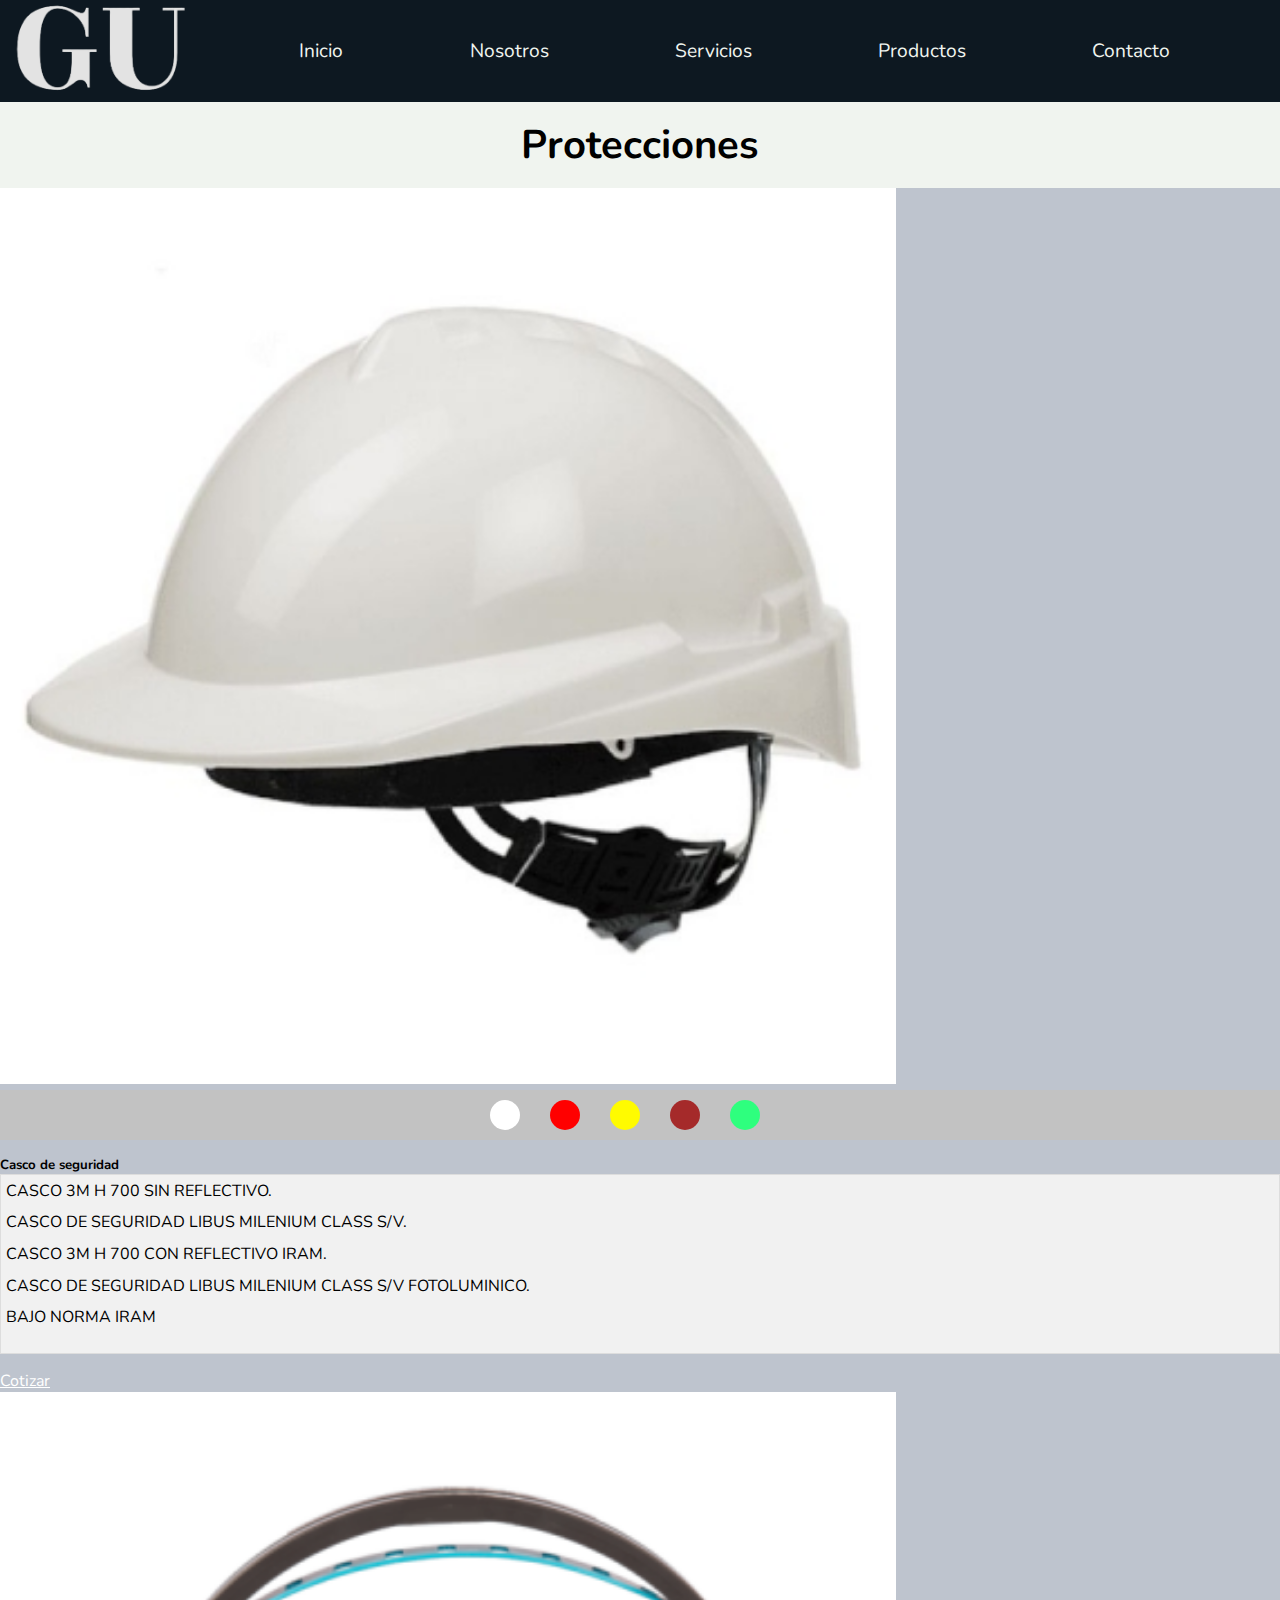
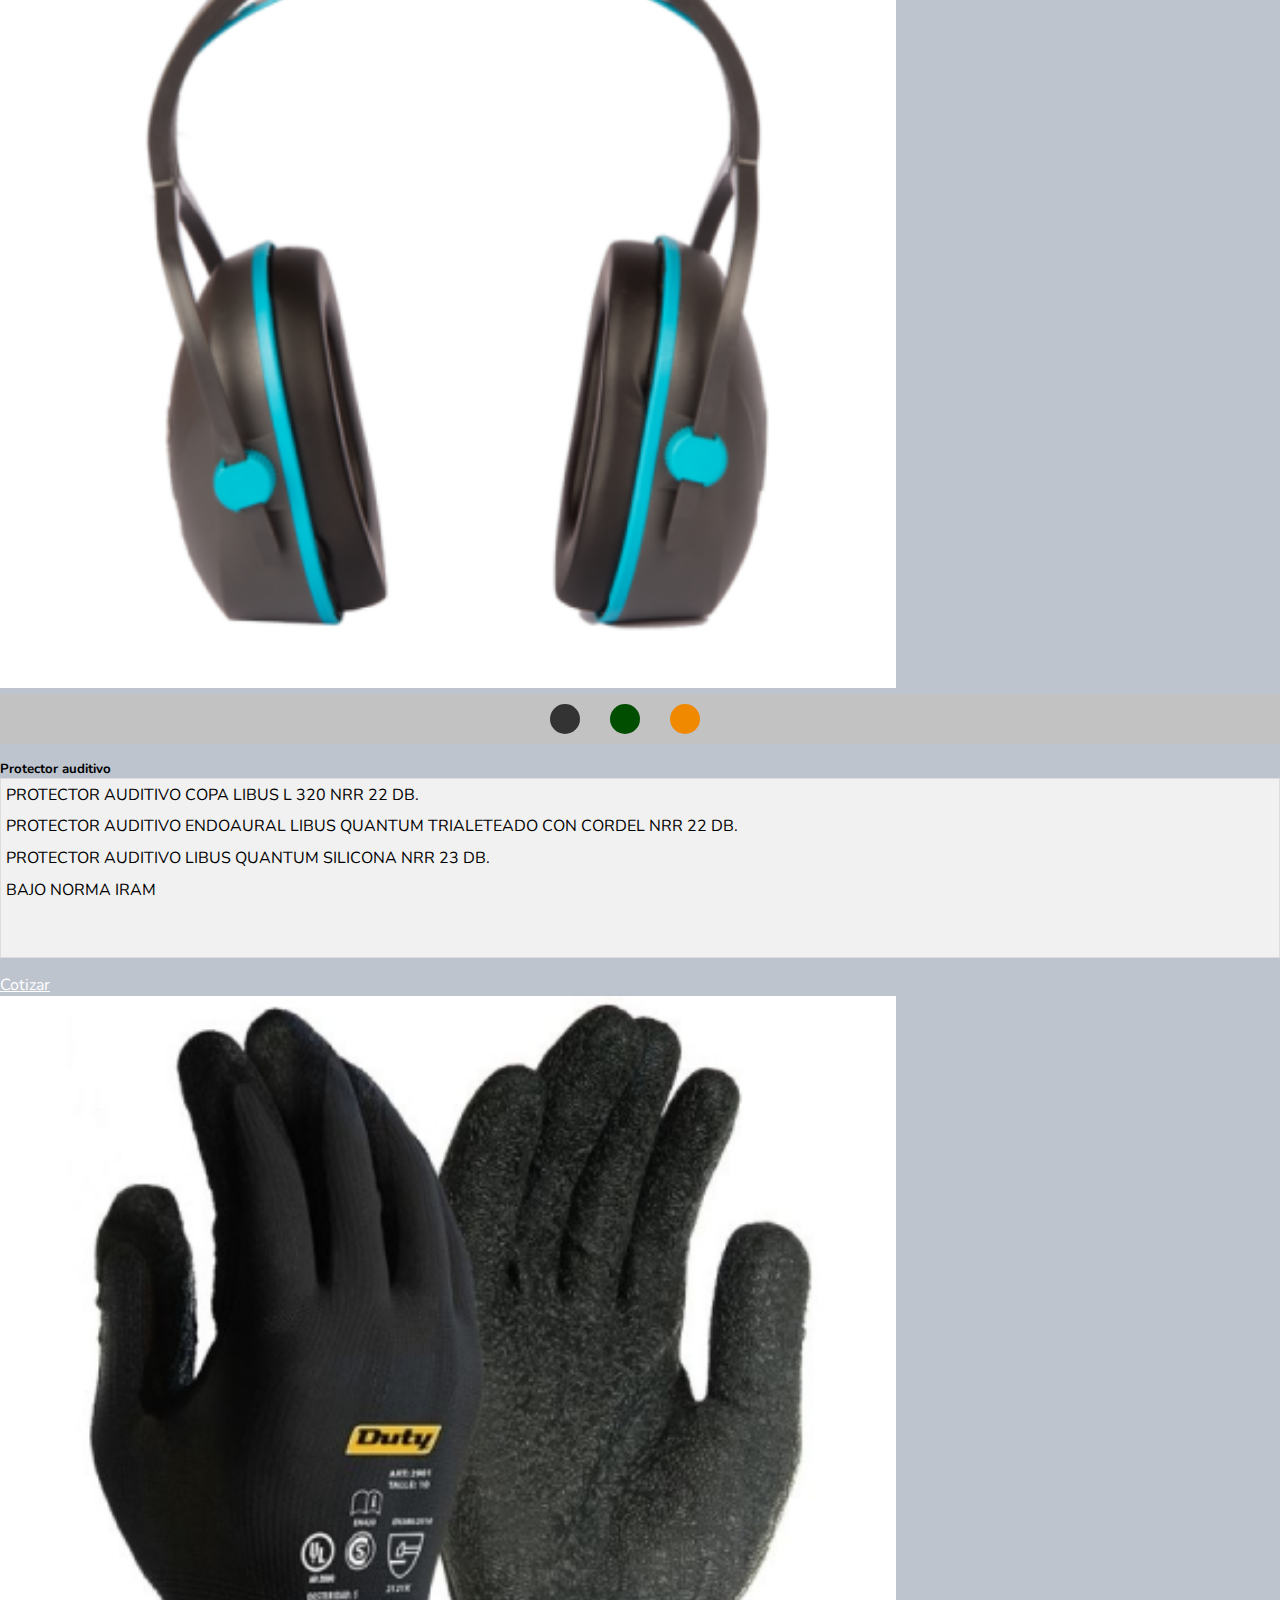
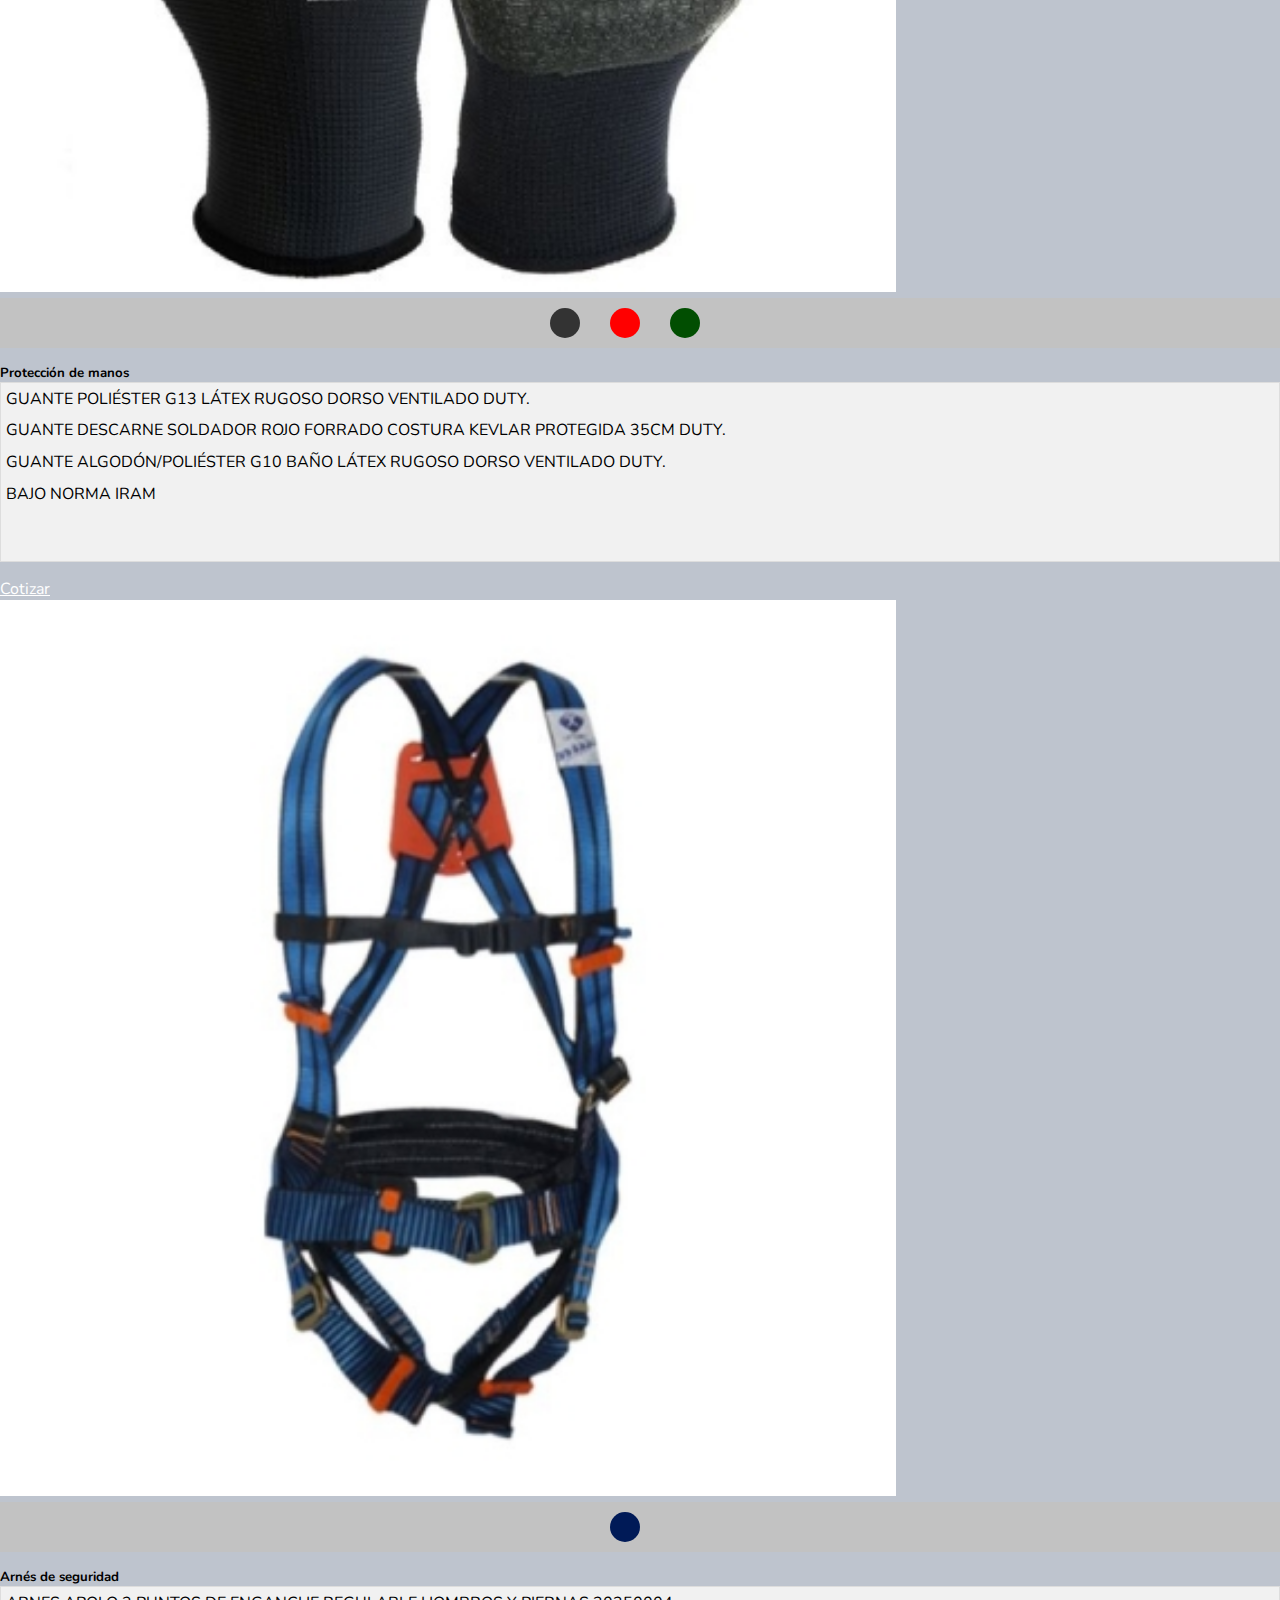
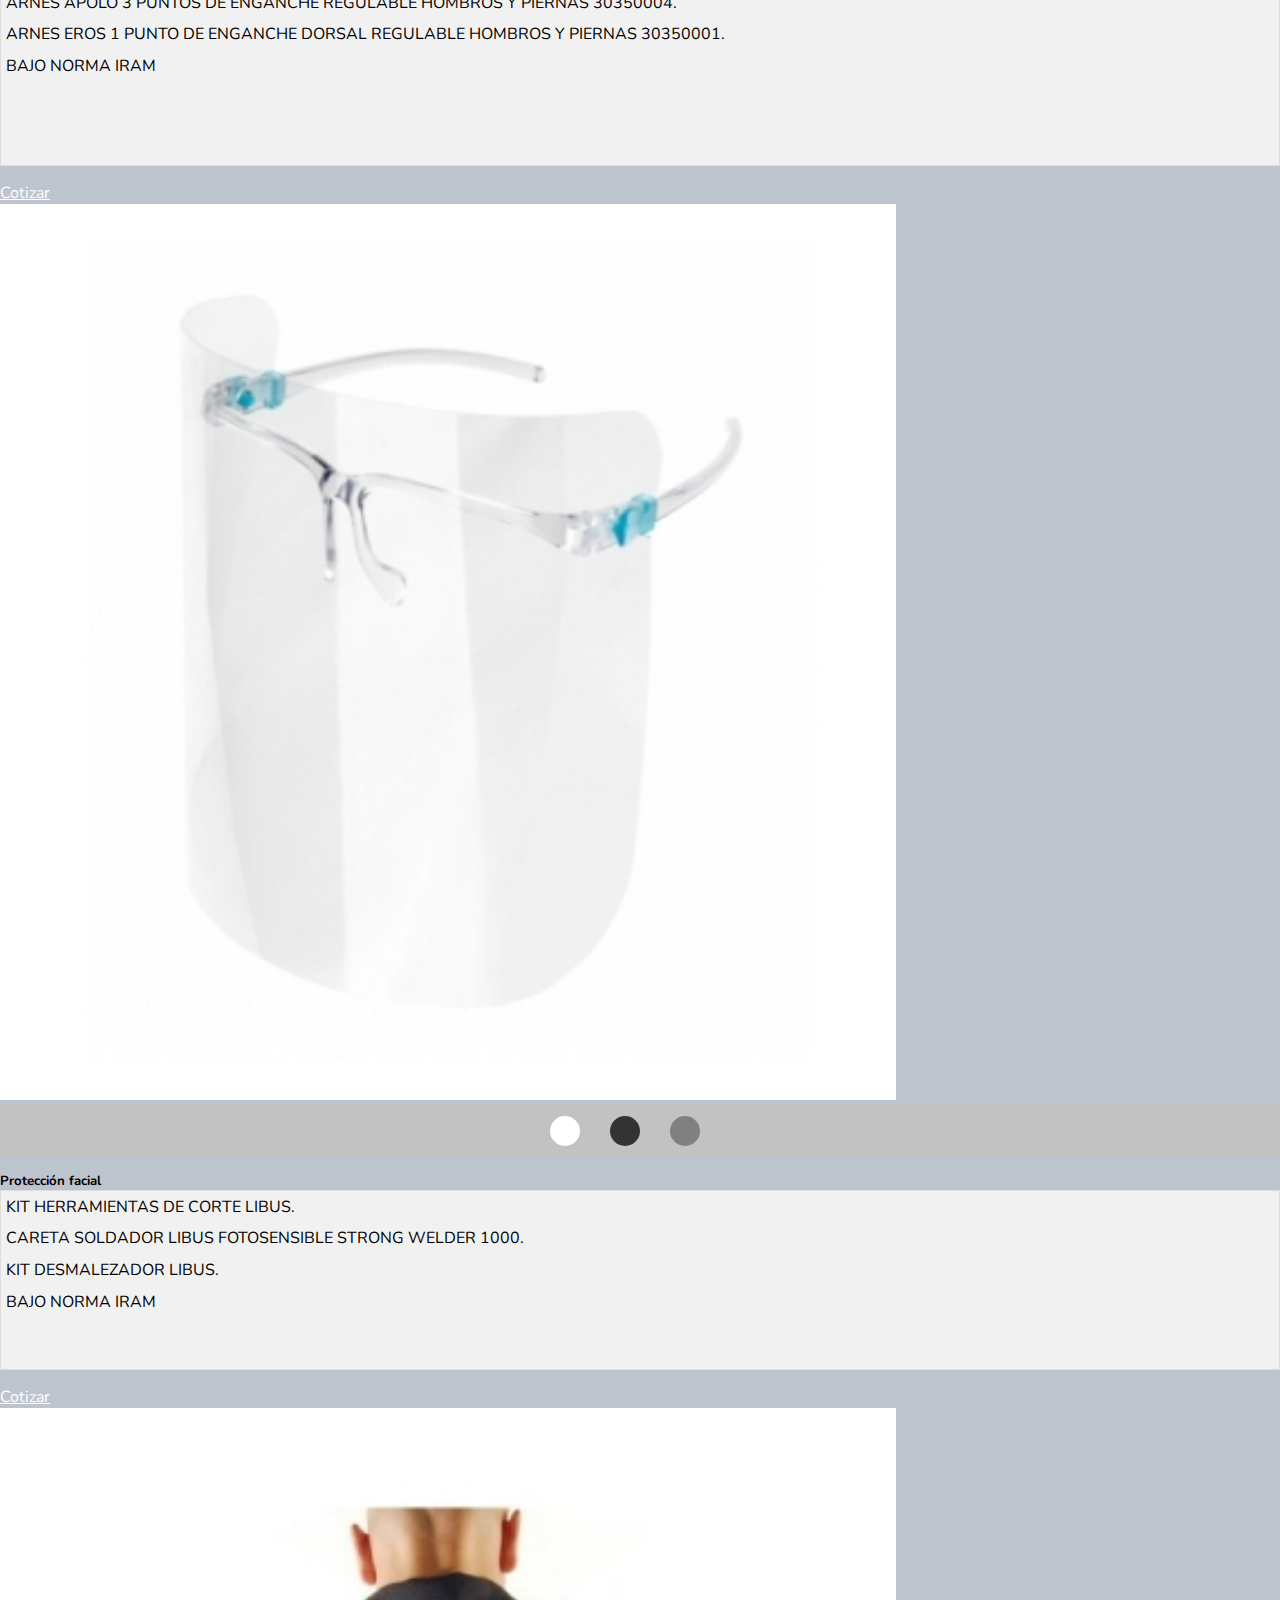
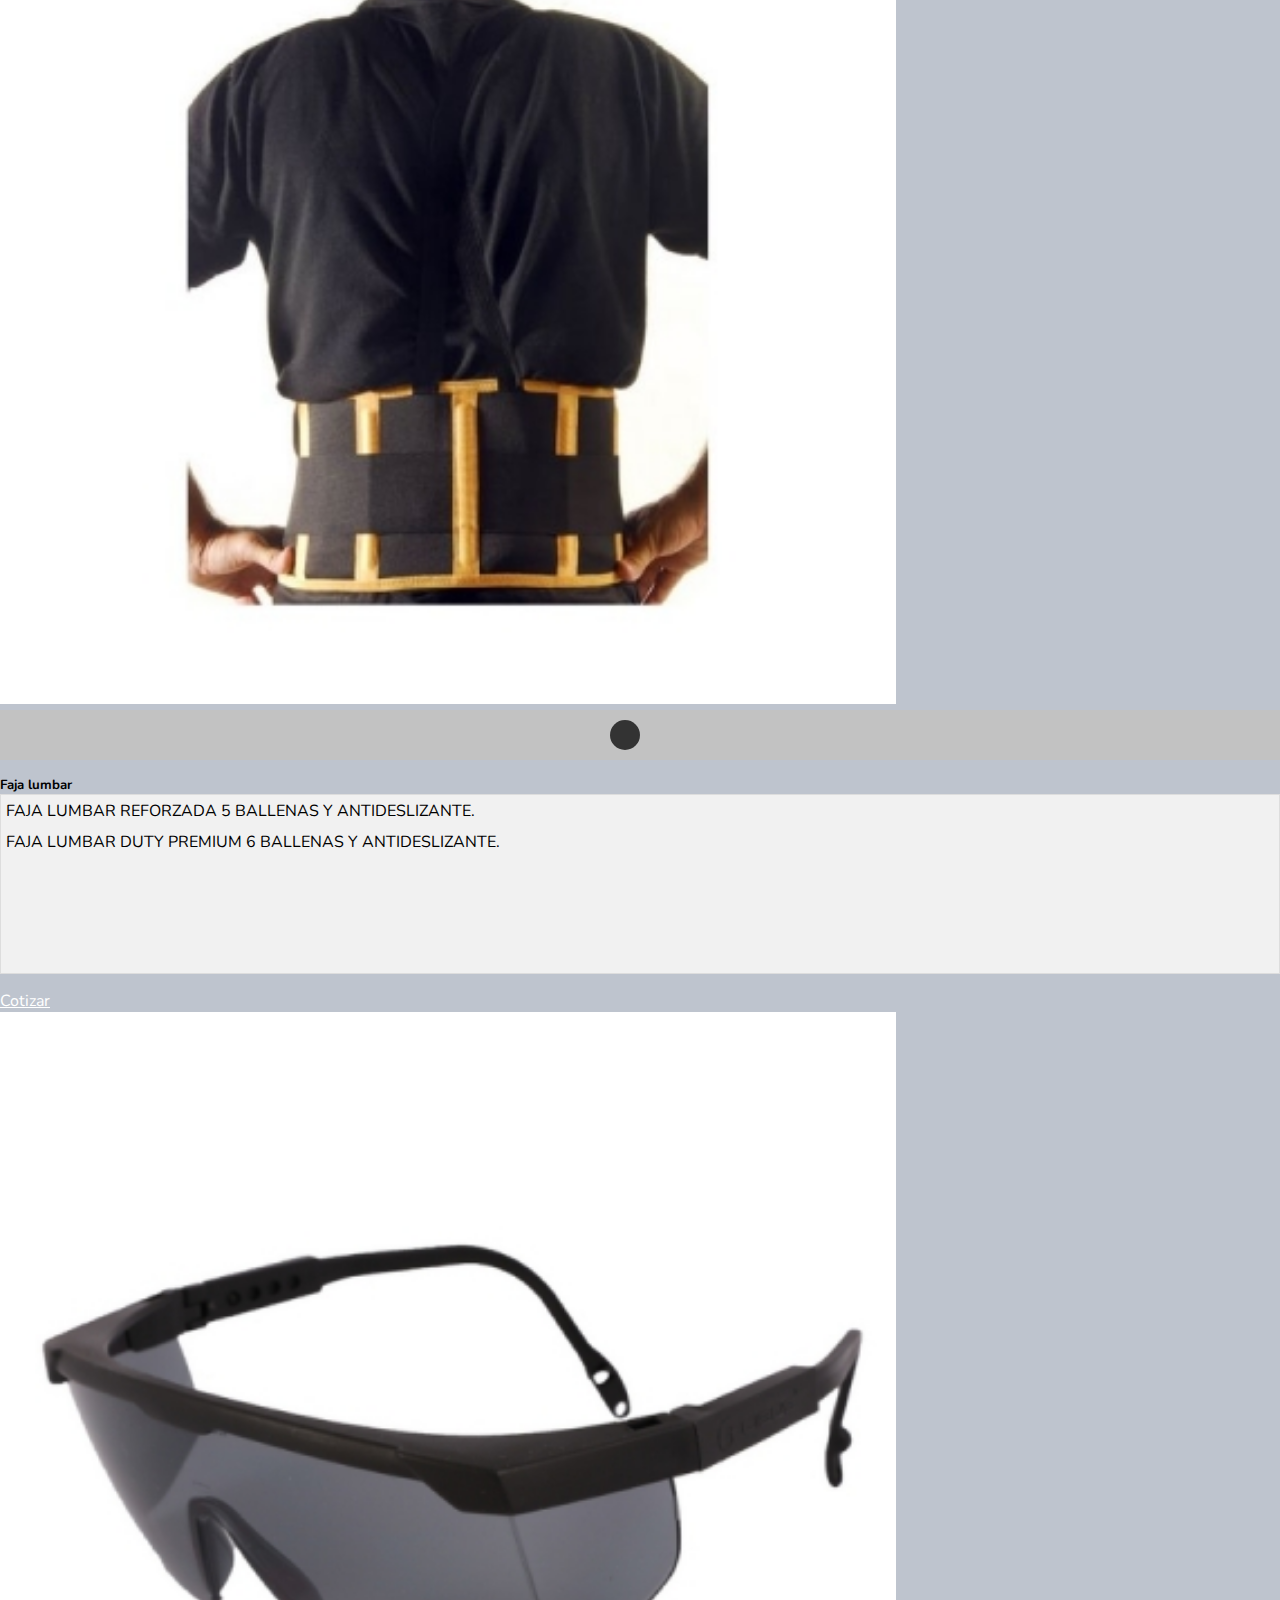
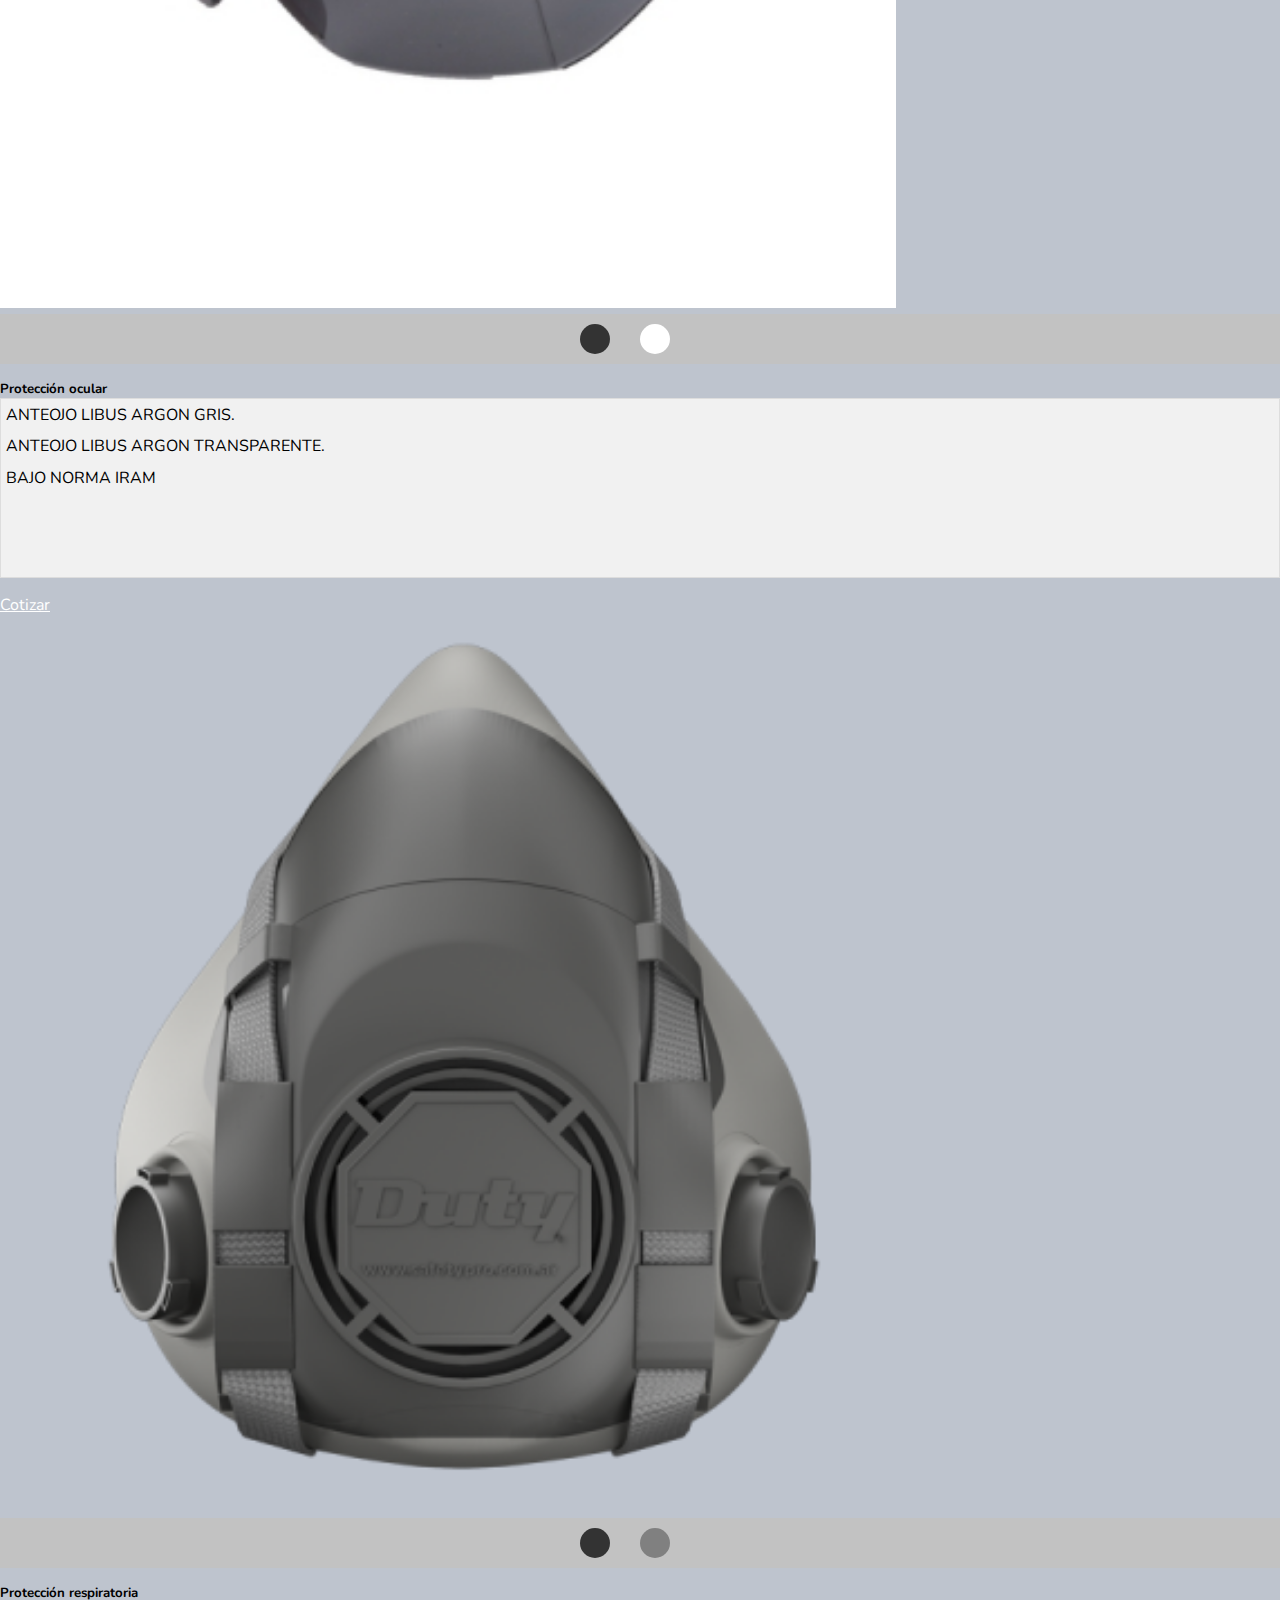
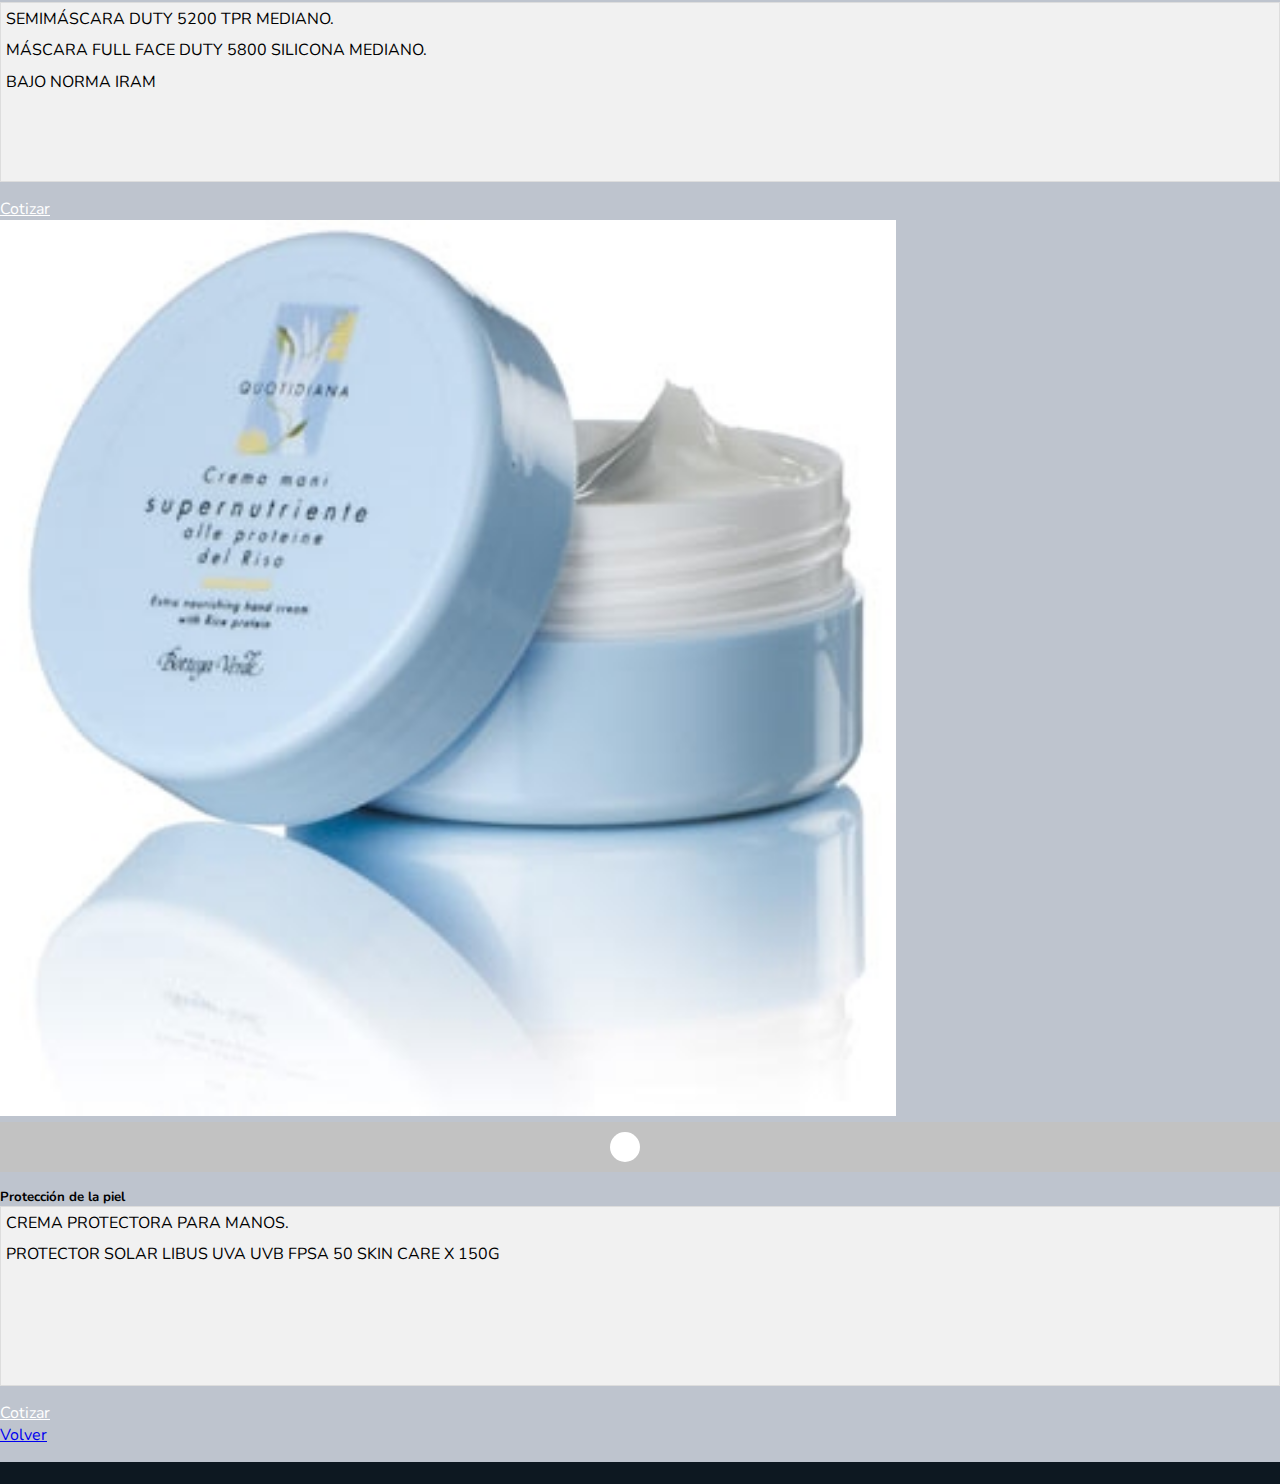
<file: pages/protecciones.html>
<!DOCTYPE html>
<html lang="en">

<head>
    <meta charset="UTF-8">
    <meta http-equiv="X-UA-Compatible" content="IE=edge">
    <meta name="viewport" content="width=device-width, initial-scale=1.0">
    <title>GU - Productos - Protecciones</title>
    <meta name="keywords"
        content="Consultora, Seguridad, Higiene, Construcción, Industria, EPP, Calzado, Ropa de trabajo, Detector, Protección, Señalización">
    <meta name="description" content="Conocé todos nuestros productos">

    <link href="https://cdn.jsdelivr.net/npm/bootstrap@5.3.0-alpha3/dist/css/bootstrap.min.css" rel="stylesheet"
        integrity="sha384-KK94CHFLLe+nY2dmCWGMq91rCGa5gtU4mk92HdvYe+M/SXH301p5ILy+dN9+nJOZ" crossorigin="anonymous">
    <link rel="stylesheet" href="https://cdn.jsdelivr.net/npm/bootstrap-icons@1.10.4/font/bootstrap-icons.css">
    <link rel="stylesheet" href="../styles/style.css">
    <link rel="stylesheet" href="../wow/animate.css">
</head>

<body>
    <header>
        <nav class="navbar syso">
            <a class="logoinicio" href="../index.html"><img class="gu wow fadeInDown" src="../img/gu.png" alt="gu"></a>
            <ul class="menu">
                <li class="inicioinicio menu_item wow fadeInLeft"><a href="../index.html">Inicio</a></li>
                <li class="nosotrosinicio menu_item wow fadeInLeft"><a href="../pages/nosotros.html">Nosotros</a></li>
                <li class="serviciosinicio menu_item wow fadeInLeft"><a href="../pages/servicios.html">Servicios</a>
                </li>
                <li class="productosinicio menu_item active wow fadeInLeft"><a
                        href="../pages/productos.html">Productos</a></li>
                <li class="contactoinicio menu_item wow fadeInLeft"><a href="../pages/contacto.html">Contacto</a></li>
            </ul>
        </nav>
    </header>
    <main>

        <section class="titulogu fondoblancotitulo">
            <h1 class="tituloppal">Protecciones</h1>
        </section>

        <section>
            <div class="container-xl">
                <div class="row">
                    <div class="col-md-4 p-3">
                        <div class="card h-100">
                            <img src="../img/casco de seguridad blanco.jpg"
                                class="card-img-top tarjetitas" id="proteccioncraneal" alt="proteccion craneal">
                            <div class="card-body text-center">
                                <div class="color-select">
                                    <div id="blanco"></div>
                                    <div id="rojo"></div>
                                    <div id="amarillo"></div>
                                    <div id="marron"></div>
                                    <div id="fotoluminico"></div>
                                </div>
                                <h5 class="card-title">Casco de seguridad</h5>
                                <div class="cuadroscroll">
                                    <ul class="card-text scrolltext">
                                        <li class="textolistita"> CASCO 3M H 700 SIN REFLECTIVO.</li>
                                        <li class="textolistita">CASCO DE SEGURIDAD LIBUS MILENIUM CLASS S/V.</li>
                                        <li class="textolistita">CASCO 3M H 700 CON REFLECTIVO IRAM.</li>
                                        <li class="textolistita">CASCO DE SEGURIDAD LIBUS MILENIUM CLASS S/V FOTOLUMINICO.</li>
                                        <li class="textolistita">BAJO NORMA IRAM</li>
                                    </ul>
                                </div>
                                <a href="https://wa.me/1132611289" class="btn bg-black" style="color: white;">Cotizar</a>
                            </div>
                        </div>
                    </div>
                    <div class="col-md-4 p-3">
                        <div class="card h-100">
                            <img src="../img/protector auditivo copa.png"
                                class="card-img-top tarjetitas" id="proteccionauditiva" alt="proteccion auditiva">
                            <div class="card-body text-center">
                                <div class="color-select">
                                    <div id="negro"></div>
                                    <div id="verde"></div>
                                    <div id="naranja"></div>
                                </div>
                                <h5 class="card-title">Protector auditivo</h5>
                                <div class="cuadroscroll">
                                    <ul class="card-text scrolltext">
                                        <li class="textolistita">PROTECTOR AUDITIVO COPA LIBUS L 320 NRR 22 DB.</li>
                                        <li class="textolistita">PROTECTOR AUDITIVO ENDOAURAL LIBUS QUANTUM TRIALETEADO CON CORDEL NRR 22 DB.</li>
                                        <li class="textolistita">PROTECTOR AUDITIVO LIBUS QUANTUM SILICONA NRR 23 DB.</li>
                                        <li class="textolistita">BAJO NORMA IRAM</li>
                                    </ul>
                                </div>
                                <a href="https://wa.me/1132611289" class="btn bg-black" style="color: white;">Cotizar</a>
                            </div>
                        </div>
                    </div>
                    <div class="col-md-4 p-3">
                        <div class="card h-100">
                            <img src="../img/guante de poliester.jpg"
                                class="card-img-top tarjetitas" id="protecciondemanos" alt="proteccion demanos">
                            <div class="card-body text-center">
                                <div class="color-select">
                                    <div id="negro"></div>
                                    <div id="rojo"></div>
                                    <div id="verde"></div>
                                </div>
                                <h5 class="card-title">Protección de manos</h5>
                                <div class="cuadroscroll">
                                    <ul class="card-text scrolltext">
                                        <li class="textolistita">GUANTE POLIÉSTER G13 LÁTEX RUGOSO DORSO VENTILADO DUTY.</li>
                                        <li class="textolistita">GUANTE DESCARNE SOLDADOR ROJO FORRADO COSTURA KEVLAR PROTEGIDA 35CM DUTY.</li>
                                        <li class="textolistita">GUANTE ALGODÓN/POLIÉSTER G10 BAÑO LÁTEX RUGOSO DORSO VENTILADO DUTY.</li>
                                        <li class="textolistita">BAJO NORMA IRAM</li>
                                    </ul>
                                </div>
                                <a href="https://wa.me/1132611289" class="btn bg-black" style="color: white;">Cotizar</a>
                            </div>
                        </div>
                    </div>
                </div>
                <div class="row">
                    <div class="col-md-4 p-3">
                        <div class="card h-100">
                            <img src="../img/arnes de seguridad 3puntos.jpg"
                                class="card-img-top tarjetitas" id="arnesdeseguridad" alt="arnes de seguridad">
                            <div class="card-body text-center">
                                <div class="color-select">
                                    <div id="azul"></div>
                                </div>
                                <h5 class="card-title">Arnés de seguridad</h5>
                                <div class="cuadroscroll">
                                    <ul class="card-text scrolltext">
                                        <li class="textolistita">ARNES APOLO 3 PUNTOS DE ENGANCHE REGULABLE HOMBROS Y PIERNAS 30350004.</li>
                                        <li class="textolistita">ARNES EROS 1 PUNTO DE ENGANCHE DORSAL REGULABLE HOMBROS Y PIERNAS 30350001.</li>
                                        <li class="textolistita">BAJO NORMA IRAM</li>
                                    </ul>
                                </div>
                                <a href="https://wa.me/1132611289" class="btn bg-black" style="color: white;">Cotizar</a>
                            </div>
                        </div>
                    </div>
                    <div class="col-md-4 p-3">
                        <div class="card h-100">
                            <img src="../img/proteccion facial corte.jpg"
                                class="card-img-top tarjetitas" id="proteccionfacial" alt="proteccion facial">
                            <div class="card-body text-center">
                                <div class="color-select">
                                    <div id="blanco"></div>
                                    <div id="negro"></div>
                                    <div id="gris"></div>
                                </div>
                                <h5 class="card-title">Protección facial</h5>
                                    <div class="cuadroscroll">
                                        <ul class="card-text scrolltext">
                                            <li class="textolistita">KIT HERRAMIENTAS DE CORTE LIBUS.</li>
                                            <li class="textolistita">CARETA SOLDADOR LIBUS FOTOSENSIBLE STRONG WELDER 1000.</li>
                                            <li class="textolistita">KIT DESMALEZADOR LIBUS.</li>
                                            <li class="textolistita">BAJO NORMA IRAM</li>
                                        </ul>
                                    </div>
                                <a href="https://wa.me/1132611289" class="btn bg-black" style="color: white;">Cotizar</a>
                            </div>
                        </div>
                    </div>
                    <div class="col-md-4 p-3">
                        <div class="card h-100">
                            <img src="../img/faja lumbar 5 ballenas.jpg"
                                class="card-img-top tarjetitas" id="fajalumbar" alt="faja lumbar">
                            <div class="card-body text-center">
                                <div class="color-select">
                                    <div id="negro"></div>
                                </div>
                                <h5 class="card-title">Faja lumbar</h5>
                                <div class="cuadroscroll">
                                    <ul class="card-text scrolltext">
                                        <li class="textolistita">FAJA LUMBAR REFORZADA 5 BALLENAS Y ANTIDESLIZANTE.</li>
                                        <li class="textolistita">FAJA LUMBAR DUTY PREMIUM 6 BALLENAS Y ANTIDESLIZANTE.</li>
                                    </ul>
                                </div>
                                <a href="https://wa.me/1132611289" class="btn bg-black" style="color: white;">Cotizar</a>
                            </div>
                        </div>
                    </div>
                </div>
                <div class="row">
                    <div class="col-md-4 p-3">
                        <div class="card h-100">
                            <img src="../img/proteccion ocular negro.jpg"
                                class="card-img-top tarjetitas" id="proteccionocular" alt="proteccion ocular">
                            <div class="card-body text-center">
                                <div class="color-select">
                                    <div id="negro"></div>
                                    <div id="blanco"></div>
                                </div>
                                <h5 class="card-title">Protección ocular</h5>
                                <div class="cuadroscroll">
                                    <ul class="card-text scrolltext">
                                        <li class="textolistita">ANTEOJO LIBUS ARGON GRIS.</li>
                                        <li class="textolistita">ANTEOJO LIBUS ARGON TRANSPARENTE.</li>
                                        <li class="textolistita">BAJO NORMA IRAM</li>
                                    </ul>
                                </div>
                                <a href="https://wa.me/1132611289" class="btn bg-black" style="color: white;">Cotizar</a>
                            </div>
                        </div>
                    </div>
                    <div class="col-md-4 p-3">
                        <div class="card h-100">
                            <img src="../img/proteccion respiratoria semimascara.png"
                                class="card-img-top tarjetitas" id="proteccionrespiratoria" alt="proteccion respiratoria">
                            <div class="card-body text-center">
                                <div class="color-select">
                                    <div id="negro"></div>
                                    <div id="gris"></div>
                                </div>
                                <h5 class="card-title">Protección respiratoria</h5>
                                <div class="cuadroscroll">
                                    <ul class="card-text scrolltext">
                                        <li class="textolistita">SEMIMÁSCARA DUTY 5200 TPR MEDIANO.</li>
                                        <li class="textolistita">MÁSCARA FULL FACE DUTY 5800 SILICONA MEDIANO.</li>
                                        <li class="textolistita">BAJO NORMA IRAM</li>
                                    </ul>
                                </div>
                                <a href="https://wa.me/1132611289" class="btn bg-black" style="color: white;">Cotizar</a>
                            </div>
                        </div>
                    </div>
                    <div class="col-md-4 p-3">
                        <div class="card h-100">
                            <img src="../img/crema para manos.jpg"
                                class="card-img-top tarjetitas" id="protecciondelapiel" alt="proteccion de la piel">
                            <div class="card-body text-center">
                                <div class="color-select">
                                    <div id="blanco"></div>
                                </div>
                                <h5 class="card-title">Protección de la piel</h5>
                                <div class="cuadroscroll">
                                    <ul class="card-text scrolltext">
                                        <li class="textolistita">CREMA PROTECTORA PARA MANOS.</li>
                                        <li class="textolistita">PROTECTOR SOLAR LIBUS UVA UVB FPSA 50 SKIN CARE X 150G</li>
                                    </ul>
                                </div>
                                <a href="https://wa.me/1132611289" class="btn bg-black" style="color: white;">Cotizar</a>
                            </div>
                        </div>
                    </div>
                </div>
            </div>
        </section>
        <div class="d-grid gap-2 d-md-flex justify-content-md-end botonvolver">
            <a href="../pages/productos.html" class="btn btn-secondary" tabindex="-1" role="button" aria-disabled="true">Volver</a>
        </div>
    </main>


    <footer class="text-light p-4">
        <div class="container-xl">
            <div class="row">
                <div class="col-md-12">
                    <div class="d-flex pie wow flash justify-content-evenly px-5">
                        <a href="https://www.instagram.com/lic.seguridadehigiene?igshid=YmMyMTA2M2Y=/"
                            class="text-light"><i class="bi bi-instagram marginright"></i>Instagram</a>
                        <a href="https://wa.me/1132611289" class="text-light"><i
                                class="bi bi-whatsapp marginright"></i>Whatsapp</a>
                    </div>
                </div>
            </div>
        </div>
    </footer>


    <script src="https://cdn.jsdelivr.net/npm/bootstrap@5.3.0-alpha3/dist/js/bootstrap.bundle.min.js"
        integrity="sha384-ENjdO4Dr2bkBIFxQpeoTz1HIcje39Wm4jDKdf19U8gI4ddQ3GYNS7NTKfAdVQSZe"
        crossorigin="anonymous"></script>
    <script src="../wow/wow.min.js"></script>
    <script>
        new WOW().init();
    </script>
</body>

</html>
</file>
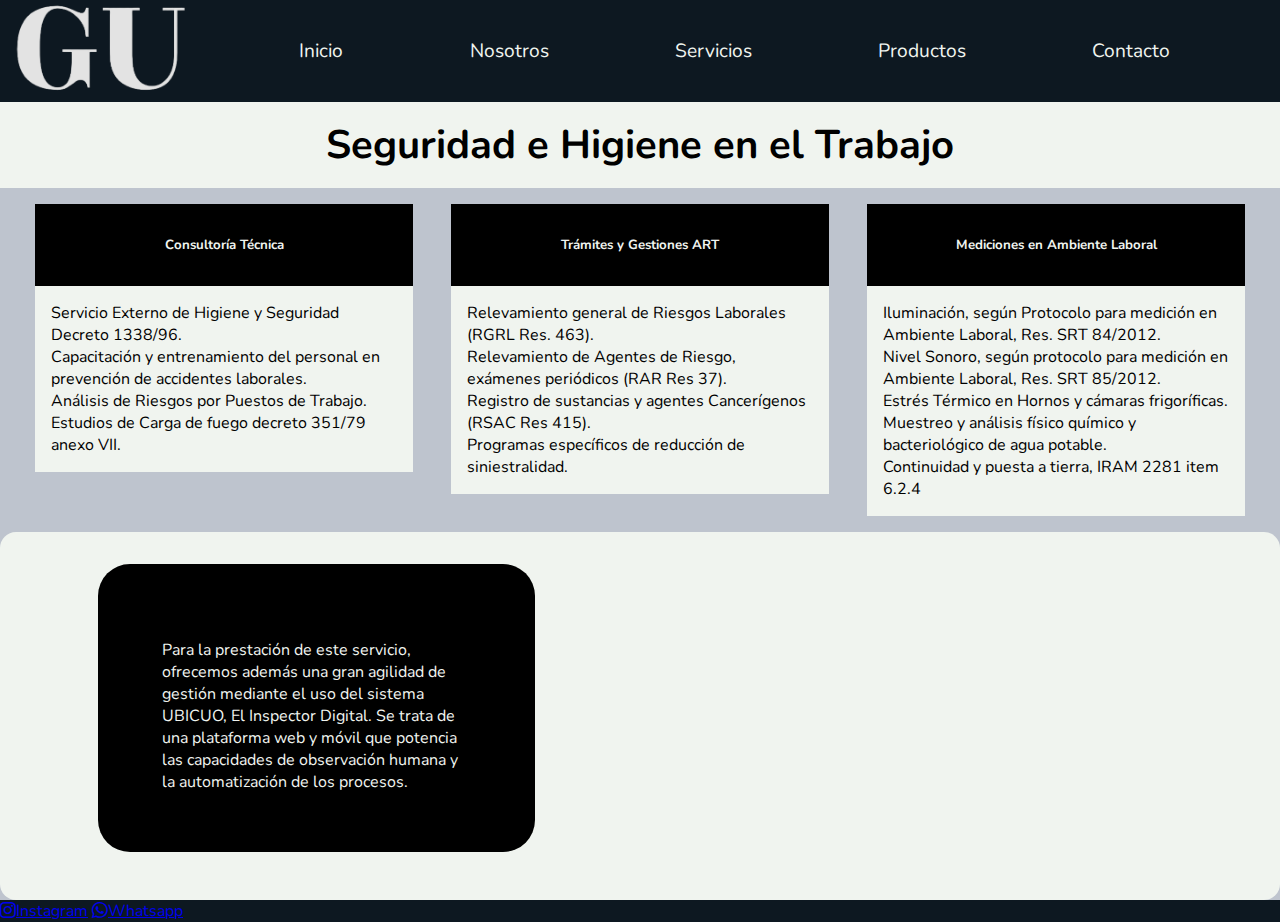
<file: pages/servicios.html>
<!DOCTYPE html>
<html lang="en">

<head>
    <meta charset="UTF-8">
    <meta http-equiv="X-UA-Compatible" content="IE=edge">
    <meta name="viewport" content="width=device-width, initial-scale=1.0">
    <title>GU - Servicios</title>
    <meta name="keywords"
        content="Consultora, Seguridad, Higiene, Construcción, Industria, EPP, Calzado, Ropa de trabajo, Detector, Protección, Señalización">
    <meta name="description" content="Conocé todos nuestros servicios">

    <link href="https://cdn.jsdelivr.net/npm/bootstrap@5.3.0-alpha3/dist/css/bootstrap.min.css" rel="stylesheet"
        integrity="sha384-KK94CHFLLe+nY2dmCWGMq91rCGa5gtU4mk92HdvYe+M/SXH301p5ILy+dN9+nJOZ" crossorigin="anonymous">
    <link rel="stylesheet" href="https://cdn.jsdelivr.net/npm/bootstrap-icons@1.10.4/font/bootstrap-icons.css">
    <link rel="stylesheet" href="../styles/style.css">
    <link rel="stylesheet" href="../wow/animate.css">
</head>

<body>
    <header>
        <nav class="navbar syso">
            <a class="logoinicio" href="../index.html"><img class="gu wow fadeInDown" src="../img/gu.png" alt="gu"></a>
            <ul class="menu">
                <li class="inicioinicio menu_item wow fadeInLeft"><a href="../index.html">Inicio</a></li>
                <li class="nosotrosinicio menu_item wow fadeInLeft"><a href="../pages/nosotros.html">Nosotros</a></li>
                <li class="serviciosinicio menu_item active wow fadeInLeft"><a
                        href="../pages/servicios.html">Servicios</a></li>
                <li class="productosinicio menu_item wow fadeInLeft"><a href="../pages/productos.html">Productos</a>
                </li>
                <li class="contactoinicio menu_item wow fadeInLeft"><a href="../pages/contacto.html">Contacto</a></li>
            </ul>
        </nav>
    </header>
    <main>
        <section class="titulogu fondoblancotitulo">
            <h1 class="tituloppal">Seguridad e Higiene en el Trabajo</h1>
        </section>
        <div class="container-xl">
            <div>
                <div class="listaservicios">
                    <div class="columnaservicios">
                        <div class="consultoriatecnica">
                            <h5 class="centrar estilotextoblanco">Consultoría Técnica</h5>
                        </div>
                        <div class="consultoriatexto">
                            <ul class="itemslista">
                                <li>Servicio Externo de Higiene y Seguridad Decreto 1338/96.
                                </li>
                                <li>Capacitación y entrenamiento del personal en prevención de accidentes laborales.
                                </li>
                                <li>Análisis de Riesgos por Puestos de Trabajo.
                                </li>
                                <li>Estudios de Carga de fuego decreto 351/79 anexo VII.
                            </ul>
                        </div>
                    </div>
                    <div class="columnaservicios">
                        <div class="tramitesygestiones">
                            <h5 class="centrar estilotextoblanco">Trámites y Gestiones ART</h5>
                        </div>
                        <div class="tramitestexto">
                            <ul class="itemslista ">
                                <li>Relevamiento general de Riesgos Laborales (RGRL Res. 463).
                                </li>
                                <li>
                                    Relevamiento de Agentes de Riesgo, exámenes periódicos (RAR Res 37).
                                </li>
                                <li>Registro de sustancias y agentes Cancerígenos (RSAC Res 415).
                                </li>
                                <li>Programas específicos de reducción de siniestralidad.
                            </ul>
                        </div>
                    </div>
                    <div class="columnaservicios">
                        <div class="medicionesambientales">
                            <h5 class="centrar estilotextoblanco">Mediciones en Ambiente Laboral</h5>
                        </div>
                        <div class="medicionestexto">
                            <ul class="itemslista ">
                                <li>Iluminación, según Protocolo para medición en Ambiente Laboral, Res. SRT 84/2012.
                                </li>
                                <li>Nivel Sonoro, según protocolo para medición en Ambiente Laboral, Res. SRT 85/2012.
                                </li>
                                <li>Estrés Térmico en Hornos y cámaras frigoríficas.
                                </li>
                                <li> Muestreo y análisis físico químico y bacteriológico de agua potable.
                                </li>
                                <li>Continuidad y puesta a tierra, IRAM 2281 item 6.2.4
                            </ul>
                        </div>
                    </div>
                </div>
            </div>
        </div>
        <div class="container">
            <section class="fondoblancotexto">
                <div class="galeria">
                    <div class="galeriatexto fondonegro">
                        <p class="estilotextoblanco"> Para la prestación de este servicio, ofrecemos además
                            una gran agilidad de
                            gestión mediante el uso del sistema UBICUO, El Inspector Digital. Se trata de una plataforma
                            web y
                            móvil que potencia las capacidades de observación humana y la automatización de los
                            procesos.</p>
                    </div>
                    <div>
                        <iframe class="galeriavideo videoservicios" title="UBICUO- tu aliado digital en el trabajo"
                            src="https://www.youtube.com/embed/EBtyR-InmQA?autohide=1&amp;modestbranding=1&amp;rel=0&amp;showinfo=0"
                            frameborder="0"
                            allow="accelerometer; autoplay; clipboard-write; encrypted-media; gyroscope; picture-in-picture; web-share"
                            allowfullscreen="" id="fitvid160492"></iframe>
                    </div>
                </div>

            </section>
        </div>
    </main>
    <footer class="text-light p-4">
        <div class="container-xl">
            <div class="row">
                <div class="col-md-12">
                    <div class="d-flex pie wow flash justify-content-evenly px-5">
                        <a href="https://www.instagram.com/lic.seguridadehigiene?igshid=YmMyMTA2M2Y=/"
                            class="text-light"><i class="bi bi-instagram marginright"></i>Instagram</a>
                        <a href="https://wa.me/1132611289" class="text-light"><i
                                class="bi bi-whatsapp marginright"></i>Whatsapp</a>
                    </div>
                </div>
            </div>
        </div>
    </footer>
    <script src="https://cdn.jsdelivr.net/npm/bootstrap@5.3.0-alpha3/dist/js/bootstrap.bundle.min.js"
        integrity="sha384-ENjdO4Dr2bkBIFxQpeoTz1HIcje39Wm4jDKdf19U8gI4ddQ3GYNS7NTKfAdVQSZe"
        crossorigin="anonymous"></script>
    <script src="../wow/wow.min.js"></script>
    <script>
        new WOW().init();
    </script>
</body>

</html>
</file>
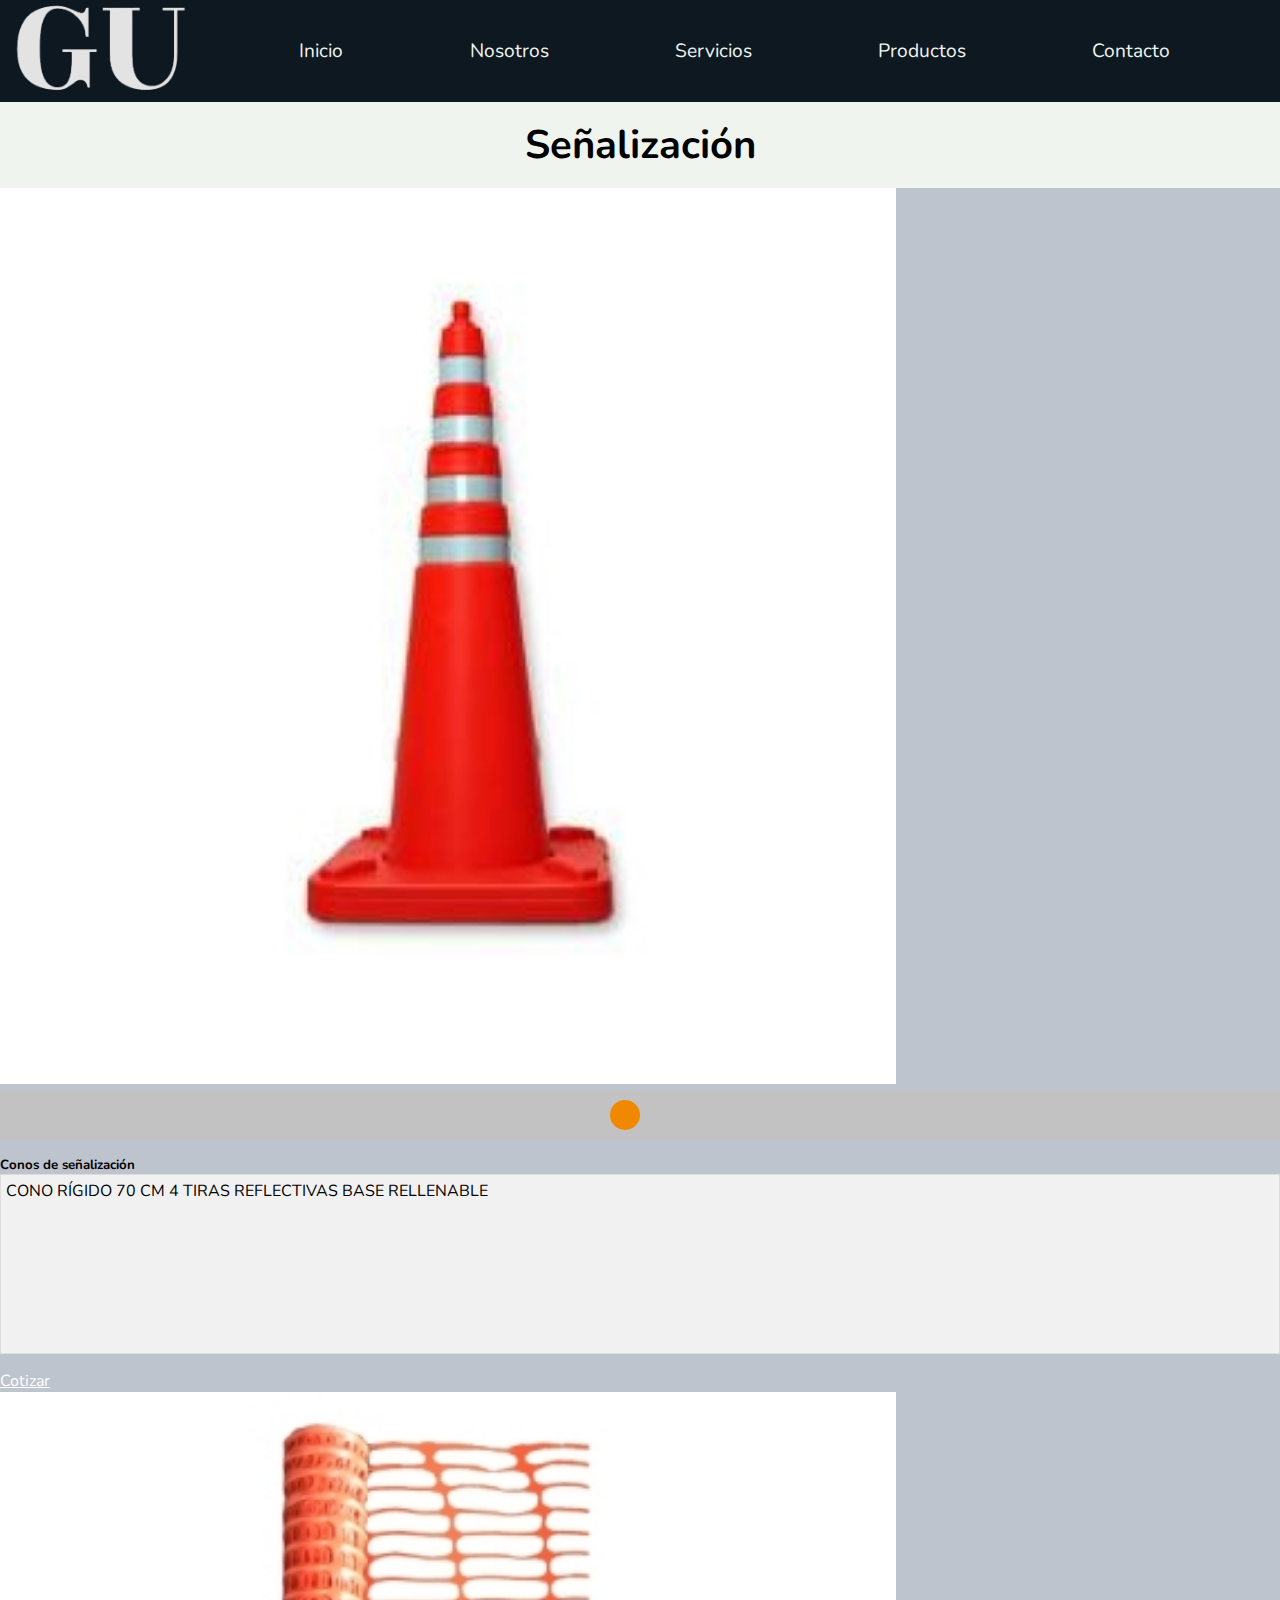
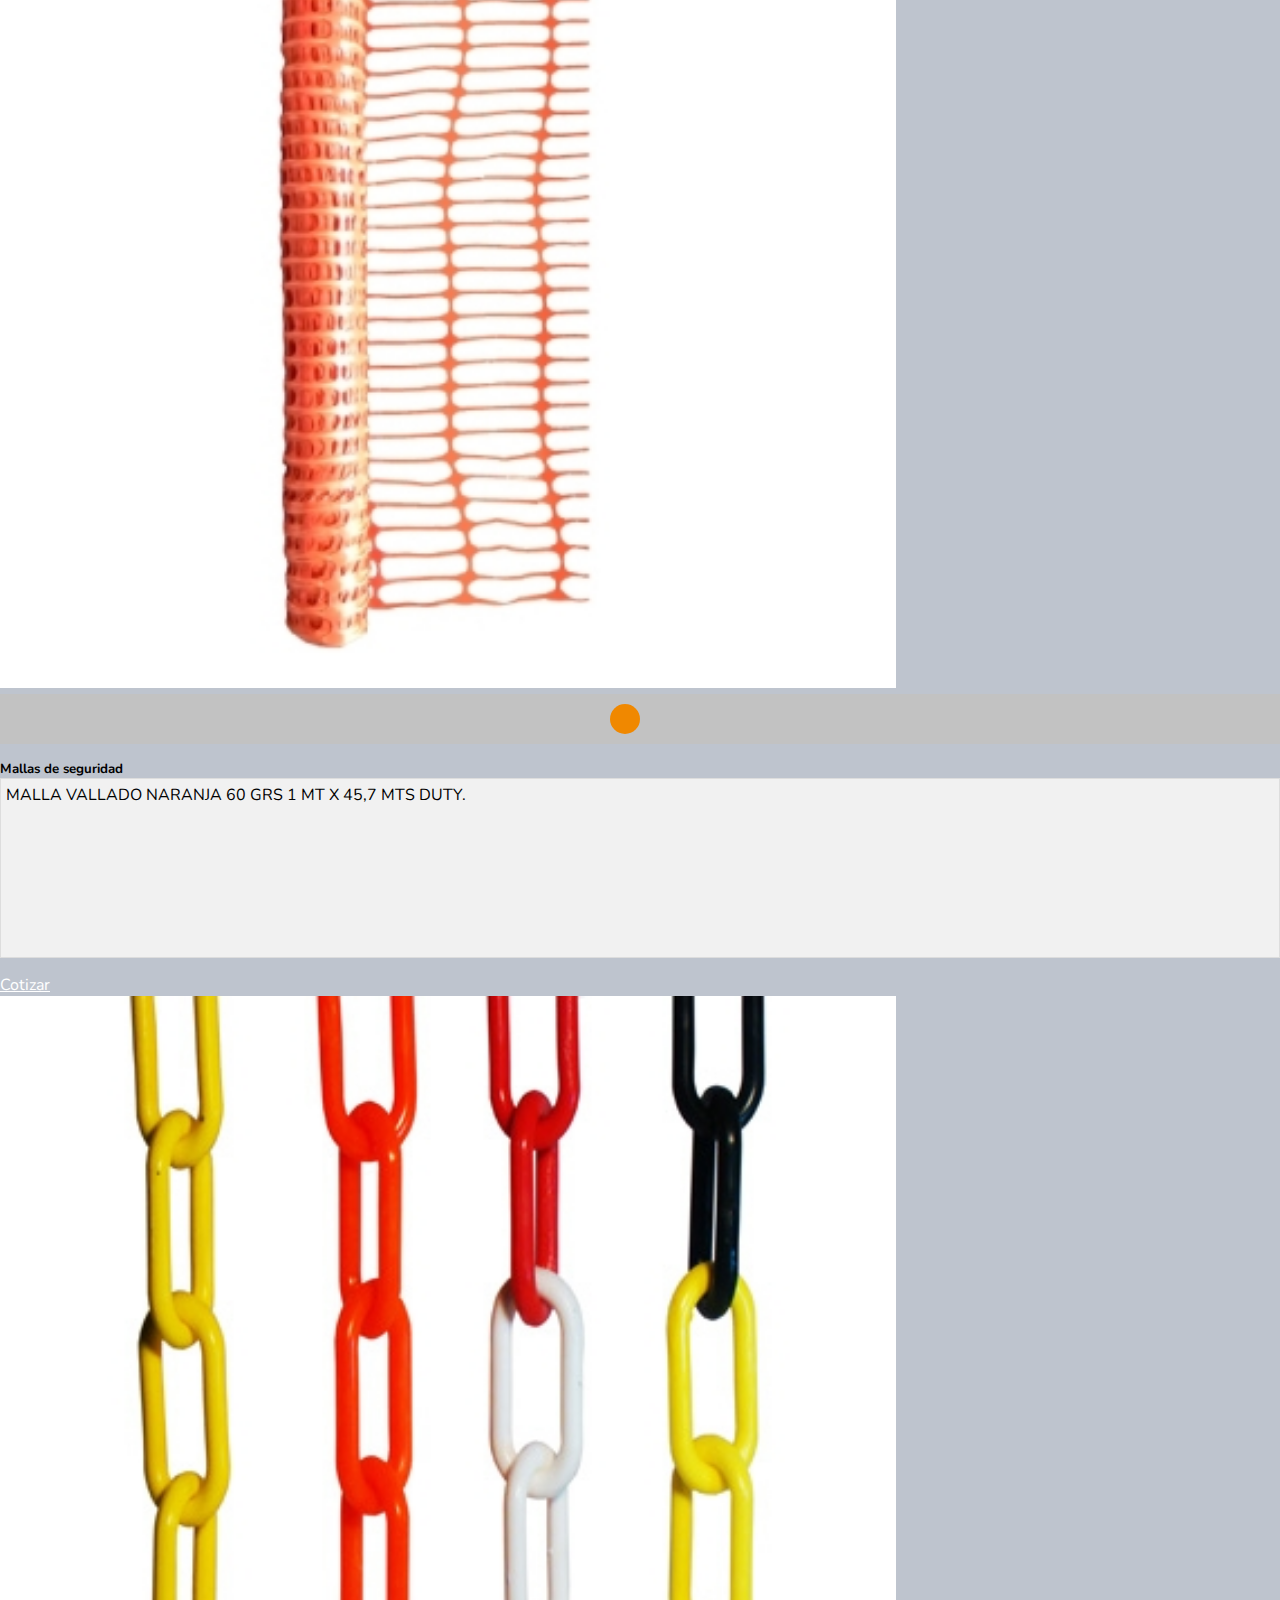
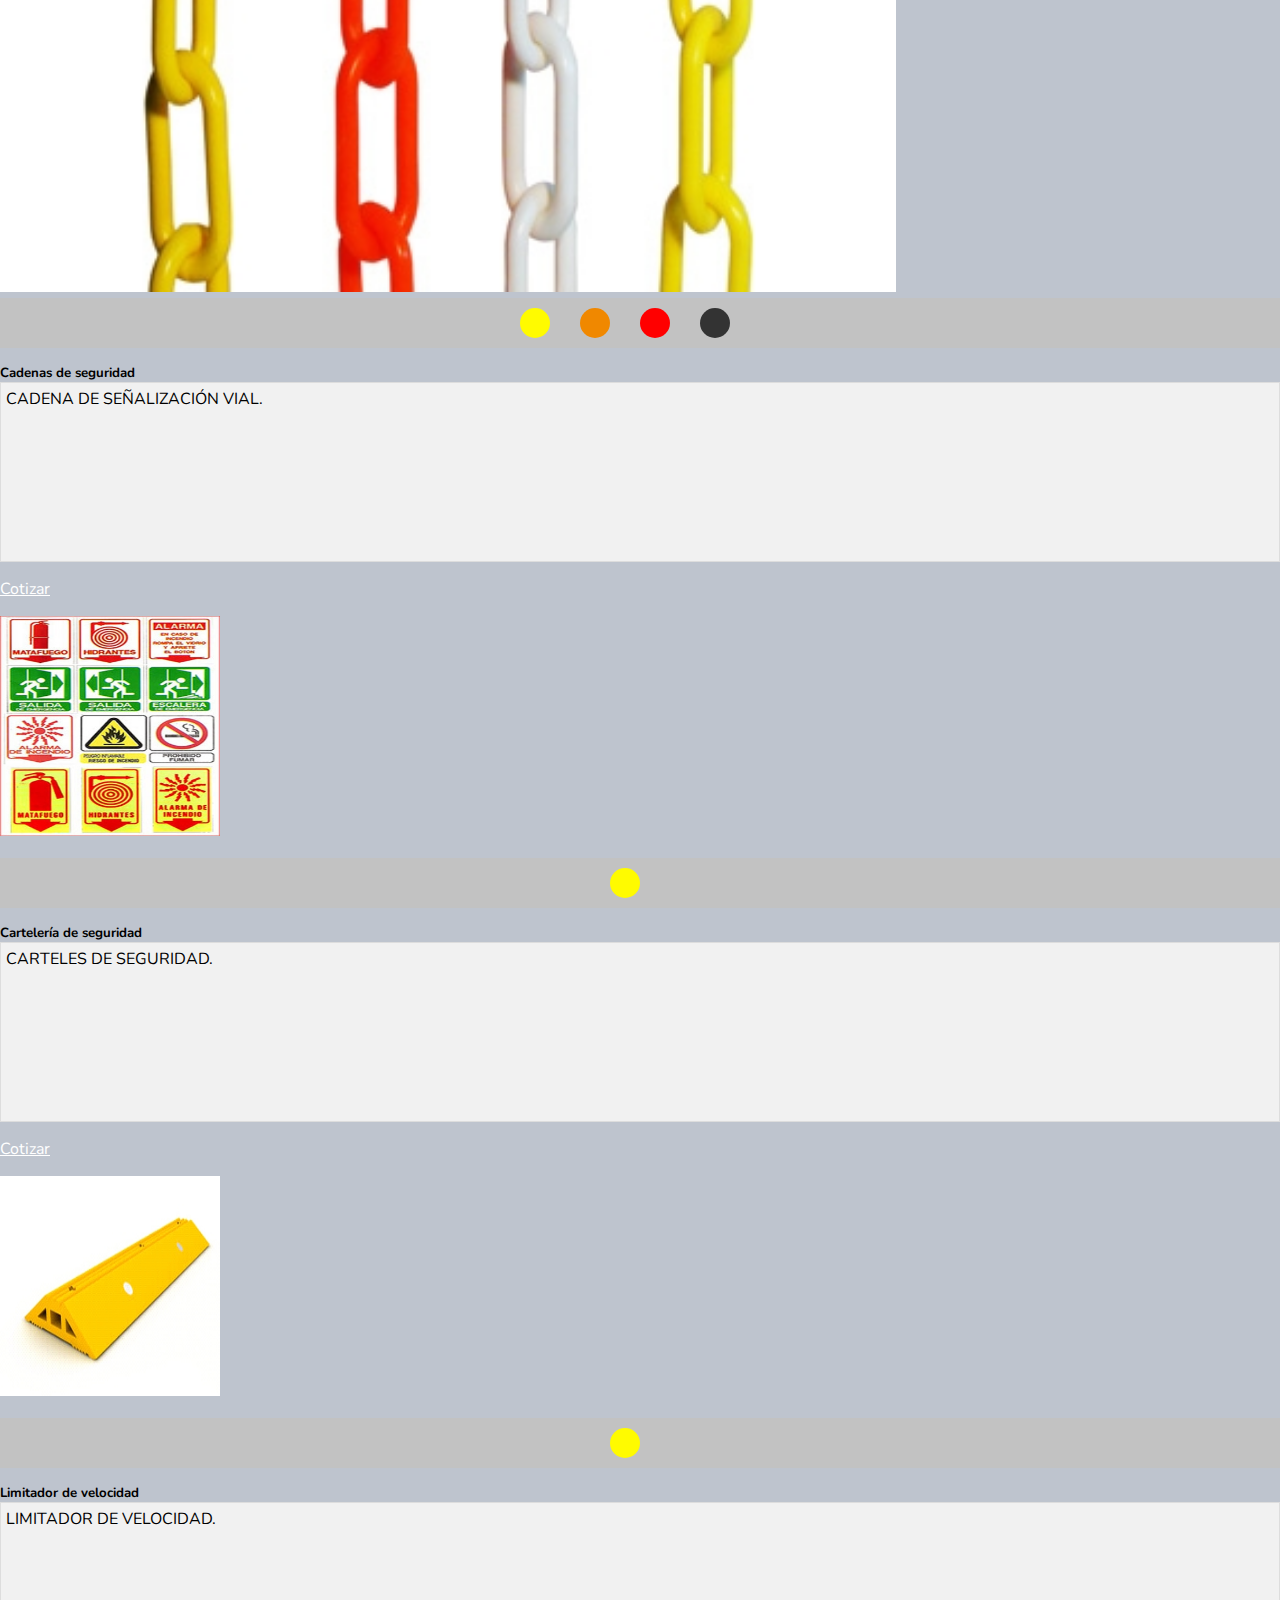
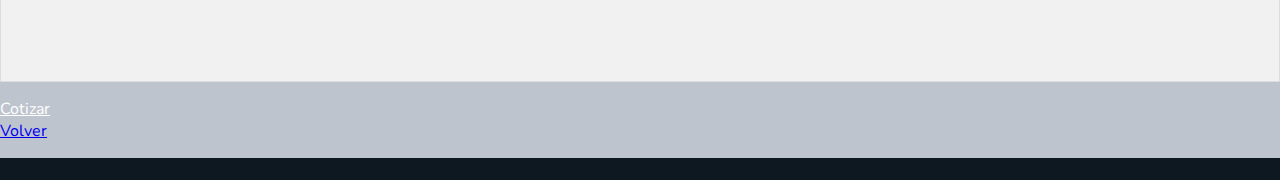
<file: pages/señalizacion.html>
<!DOCTYPE html>
<html lang="en">

<head>
    <meta charset="UTF-8">
    <meta http-equiv="X-UA-Compatible" content="IE=edge">
    <meta name="viewport" content="width=device-width, initial-scale=1.0">
    <title>GU - Productos - Señalización</title>
    <meta name="keywords"
        content="Consultora, Seguridad, Higiene, Construcción, Industria, EPP, Calzado, Ropa de trabajo, Detector, Protección, Señalización">
    <meta name="description" content="Conocé todos nuestros productos">

    <link href="https://cdn.jsdelivr.net/npm/bootstrap@5.3.0-alpha3/dist/css/bootstrap.min.css" rel="stylesheet"
        integrity="sha384-KK94CHFLLe+nY2dmCWGMq91rCGa5gtU4mk92HdvYe+M/SXH301p5ILy+dN9+nJOZ" crossorigin="anonymous">
    <link rel="stylesheet" href="https://cdn.jsdelivr.net/npm/bootstrap-icons@1.10.4/font/bootstrap-icons.css">
    <link rel="stylesheet" href="../styles/style.css">
    <link rel="stylesheet" href="../wow/animate.css">
</head>

<body>
    <header>
        <nav class="navbar syso">
            <a class="logoinicio" href="../index.html"><img class="gu wow fadeInDown" src="../img/gu.png" alt="gu"></a>
            <ul class="menu">
                <li class="inicioinicio menu_item wow fadeInLeft"><a href="../index.html">Inicio</a></li>
                <li class="nosotrosinicio menu_item wow fadeInLeft"><a href="../pages/nosotros.html">Nosotros</a></li>
                <li class="serviciosinicio menu_item wow fadeInLeft"><a href="../pages/servicios.html">Servicios</a>
                </li>
                <li class="productosinicio menu_item active wow fadeInLeft"><a
                        href="../pages/productos.html">Productos</a></li>
                <li class="contactoinicio menu_item wow fadeInLeft"><a href="../pages/contacto.html">Contacto</a></li>
            </ul>
        </nav>
    </header>
    <main>

        <section class="titulogu fondoblancotitulo">
            <h1 class="tituloppal">Señalización</h1>
        </section>

        <section>
            <div class="container-xl">
                <div class="row">
                    <div class="col-md-4 p-3">
                        <div class="card h-100">
                            <img src="../img/señalizacion cono naranja.jpg" class="card-img-top tarjetitas" id="cono"
                                alt="cono">
                            <div class="card-body text-center">
                                <div class="color-select">
                                    <div id="naranja"></div>
                                </div>
                                <h5 class="card-title">Conos de señalización</h5>
                                <div class="cuadroscroll">
                                    <ul class="card-text scrolltext">
                                        <li class="textolistita">CONO RÍGIDO 70 CM 4 TIRAS REFLECTIVAS BASE RELLENABLE
                                        </li>
                                    </ul>
                                </div>
                                <a href="https://wa.me/1132611289" class="btn bg-black"
                                    style="color: white;">Cotizar</a>
                            </div>
                        </div>
                    </div>
                    <div class="col-md-4 p-3">
                        <div class="card h-100">
                            <img src="../img/señalizacion malla naranja.jpg" class="card-img-top tarjetitas" id="mallas"
                                alt="mallas">
                            <div class="card-body text-center">
                                <div class="color-select">
                                    <div id="naranja"></div>
                                </div>
                                <h5 class="card-title">Mallas de seguridad</h5>
                                <div class="cuadroscroll">
                                    <ul class="card-text scrolltext">
                                        <li class="textolistita">MALLA VALLADO NARANJA 60 GRS 1 MT X 45,7 MTS DUTY.</li>
                                    </ul>
                                </div>
                                <a href="https://wa.me/1132611289" class="btn bg-black"
                                    style="color: white;">Cotizar</a>
                            </div>
                        </div>
                    </div>
                    <div class="col-md-4 p-3">
                        <div class="card h-100">
                            <img src="../img/señalizacion cadena.jpg" class="card-img-top tarjetitas" id="cadenas" alt="cadenas">
                            <div class="card-body text-center">
                                <div class="color-select">
                                    <div id="amarillo"></div>
                                    <div id="naranja"></div>
                                    <div id="rojo"></div>
                                    <div id="negro"></div>
                                </div>
                                <h5 class="card-title">Cadenas de seguridad</h5>
                                <div class="cuadroscroll">
                                    <ul class="card-text scrolltext">
                                        <li class="textolistita">CADENA DE SEÑALIZACIÓN VIAL.</li>
                                    </ul>
                                </div>
                                <a href="https://wa.me/1132611289" class="btn bg-black"
                                    style="color: white;">Cotizar</a>
                            </div>
                        </div>
                    </div>
                </div>
                <div class="row">
                    <div class="col-md-4 p-3">
                        <div class="card h-100">
                            <img src="../img/senalizacion carteleria.jpg" class="card-img-top tarjetitas dimensioncarteleria"
                                id="carteleriadeseguridad" alt="carteleria de seguridad">
                            <div class="card-body text-center">
                                <div class="color-select">
                                    <div id="amarillo"></div>
                                </div>
                                <h5 class="card-title">Cartelería de seguridad</h5>
                                <div class="cuadroscroll">
                                    <ul class="card-text scrolltext">
                                        <li class="textolistita">CARTELES DE SEGURIDAD.</li>
                                    </ul>
                                </div>
                                <a href="https://wa.me/1132611289" class="btn bg-black"
                                    style="color: white;">Cotizar</a>
                            </div>
                        </div>
                    </div>
                        <div class="col-md-4 p-3">
                            <div class="card h-100">
                                <img src="../img/señalizacion limitador de velocidad.jpg"
                                    class="card-img-top tarjetitas dimensionlimitador" id="limitadordevelocidad" alt="limitador de velocidad">
                                <div class="card-body text-center">
                                    <div class="color-select">
                                        <div id="amarillo"></div>
                                    </div>
                                    <h5 class="card-title">Limitador de velocidad</h5>
                                    <div class="cuadroscroll">
                                        <ul class="card-text scrolltext">
                                            <li class="textolistita">LIMITADOR DE VELOCIDAD.</li>
                                        </ul>
                                    </div>
                                    <a href="https://wa.me/1132611289" class="btn bg-black"
                                        style="color: white;">Cotizar</a>
                                </div>
                            </div>
                        </div>
                    </div>
                </div>
        </section>
        <div class="d-grid gap-2 d-md-flex justify-content-md-end botonvolver">
            <a href="../pages/productos.html" class="btn btn-secondary" tabindex="-1" role="button"
                aria-disabled="true">Volver</a>
        </div>
    </main>


    <footer class="text-light p-4">
        <div class="container-xl">
            <div class="row">
                <div class="col-md-12">
                    <div class="d-flex pie wow flash justify-content-evenly px-5">
                        <a href="https://www.instagram.com/lic.seguridadehigiene?igshid=YmMyMTA2M2Y=/"
                            class="text-light"><i class="bi bi-instagram marginright"></i>Instagram</a>
                        <a href="https://wa.me/1132611289" class="text-light"><i
                                class="bi bi-whatsapp marginright"></i>Whatsapp</a>
                    </div>
                </div>
            </div>
        </div>
    </footer>


    <script src="https://cdn.jsdelivr.net/npm/bootstrap@5.3.0-alpha3/dist/js/bootstrap.bundle.min.js"
        integrity="sha384-ENjdO4Dr2bkBIFxQpeoTz1HIcje39Wm4jDKdf19U8gI4ddQ3GYNS7NTKfAdVQSZe"
        crossorigin="anonymous"></script>
    <script src="../wow/wow.min.js"></script>
    <script>
        new WOW().init();
    </script>
</body>

</html>
</file>
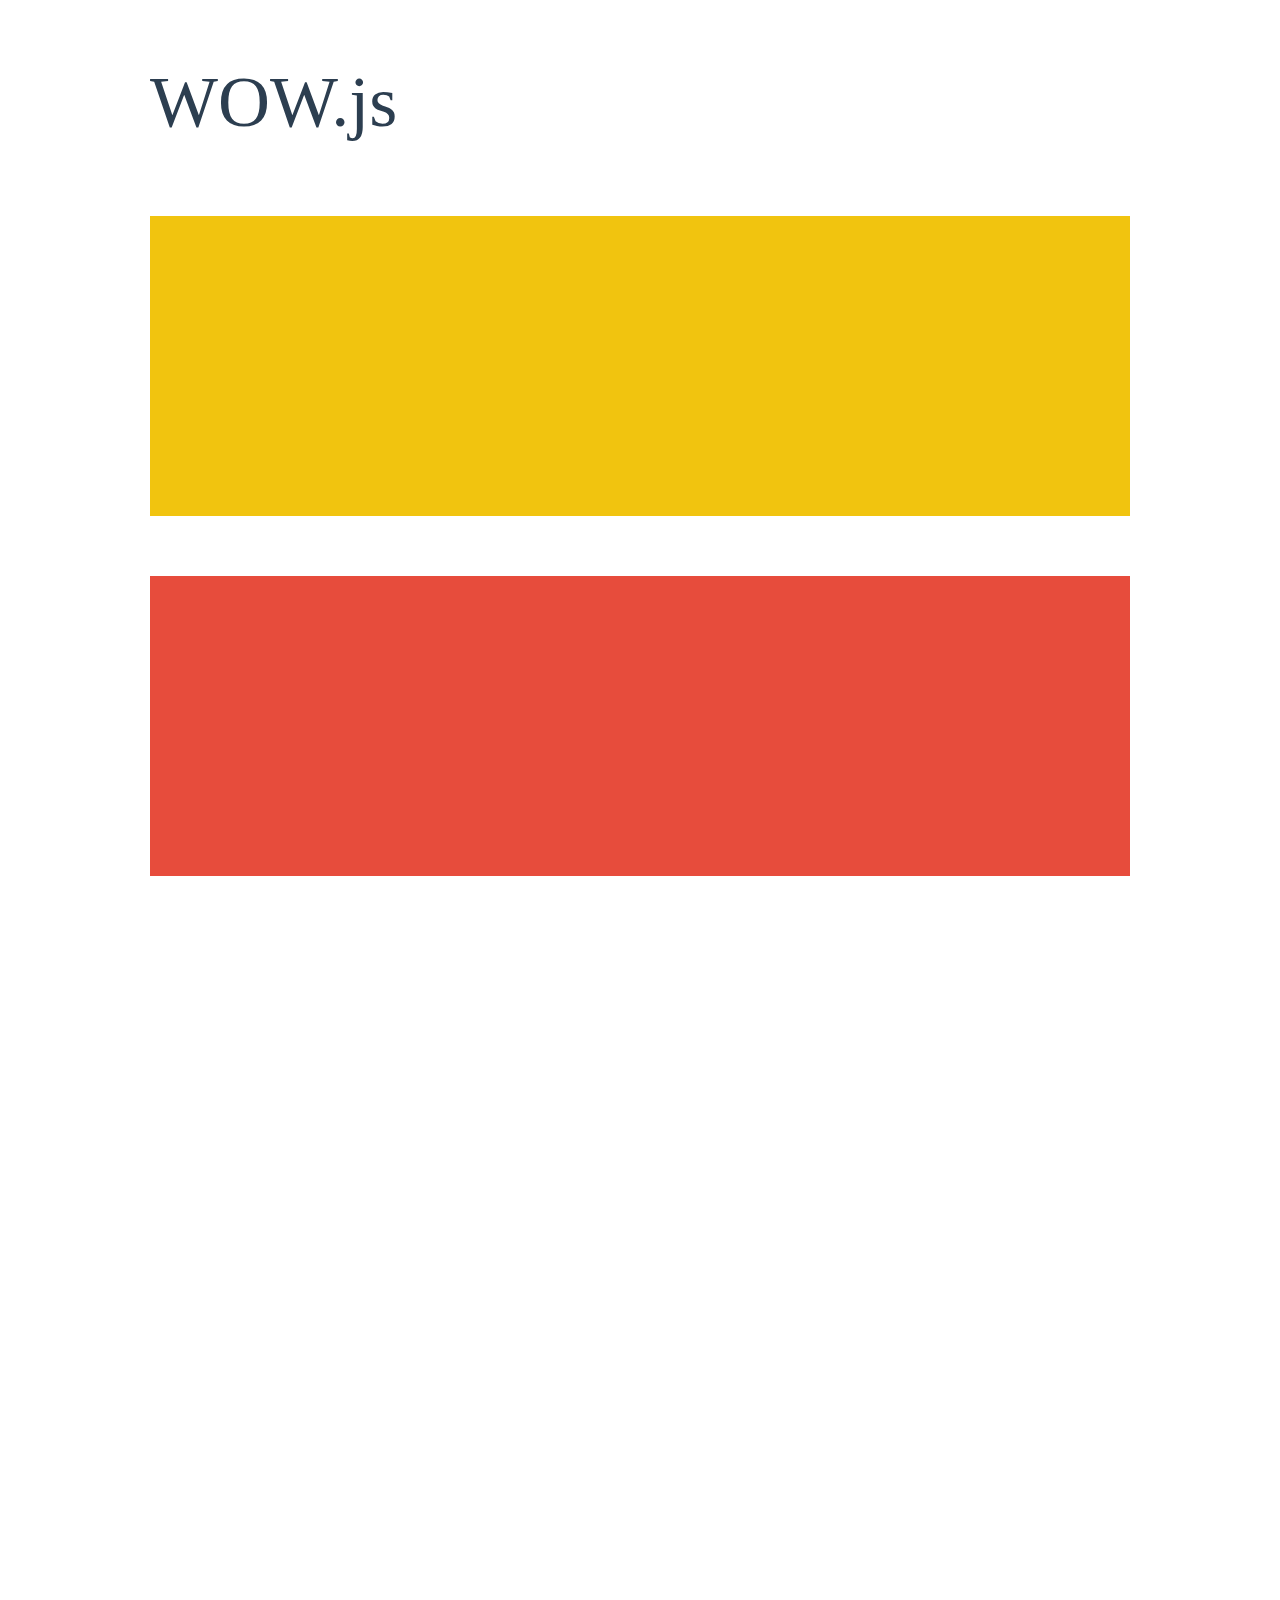
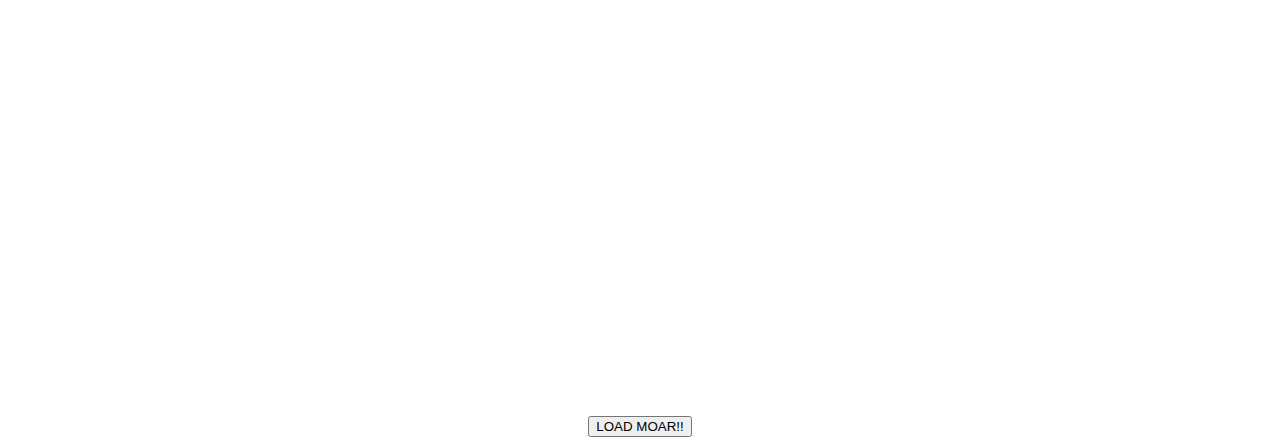
<file: WOW-master/WOW-master/demo.html>
<!doctype html>

<html lang="en">
<head>
  <meta charset="utf-8">
  <title>WOW</title>
  <link rel="stylesheet" href="css/libs/animate.css">
  <link rel="stylesheet" href="css/site.css">
  <style>
    .wow:first-child {
      visibility: hidden;
    }
  </style>
  <!--[if IE]>
    <script src="http://html5shiv.googlecode.com/svn/trunk/html5.js"></script>
  <![endif]-->
</head>

<body>
  <div id="container">
    <header>
      <h1>WOW.js</h1>
    </header>
    <div id="main">
      <section class="wow fadeInDown" style="background-color: #f1c40f;"></section>
      <section class="wow pulse" style="background-color: #e74c3c;" data-wow-iteration="infinite" data-wow-duration="1500ms"></section>
      <section class="section--purple wow slideInRight" data-wow-delay="2s"></section>
      <section class="section--blue wow bounceInLeft" data-wow-offset="300"></section>
      <section class="section--green wow slideInLeft" data-wow-duration="4s"></section>
      <button id="moar">LOAD MOAR!!</button>
    </div>
  </div>
  <script src="dist/wow.js"></script>
  <script>
    wow = new WOW(
      {
        animateClass: 'animated',
        offset:       100,
        callback:     function(box) {
          console.log("WOW: animating <" + box.tagName.toLowerCase() + ">")
        }
      }
    );
    wow.init();
    document.getElementById('moar').onclick = function() {
      var section = document.createElement('section');
      section.className = 'section--purple wow fadeInDown';
      this.parentNode.insertBefore(section, this);
    };
  </script>
</body>
</html>
</file>
<file: styles/style.css>
@import url("https://fonts.googleapis.com/css2?family=Nunito:wght@300;400;500;600;700&display=swap");
.listaservicios .columnaservicios .consultoriatecnica,
.listaservicios .columnaservicios .tramitesygestiones,
.listaservicios .columnaservicios .medicionesambientales {
  padding: 1rem;
  background-color: #000000;
}

.listaservicios .columnaservicios .consultoriatexto,
.listaservicios .columnaservicios .tramitestexto,
.listaservicios .columnaservicios .medicionestexto {
  padding: 1rem;
  background-color: #F0F4EF;
}

body .fondoblancotexto {
  background-color: #F0F4EF;
  padding-top: 1rem;
  padding-bottom: 1rem;
}

* {
  margin: 0;
  padding: 0;
  box-sizing: border-box;
  font-family: "Nunito", sans-serif;
}
*::-moz-selection {
  background-color: #001a57;
  color: #ffffff;
}
*::selection {
  background-color: #001a57;
  color: #ffffff;
}

header {
  background-color: #0D1821;
  display: flex;
  gap: 2rem;
  grid-gap: 2rem;
}
header .navbar {
  animation: slide-in-fwd-center 0.4s cubic-bezier(0.25, 0.46, 0.45, 0.94) both;
  align-items: center;
  display: flex;
  flex: 1;
  position: relative;
  justify-content: space-evenly;
}
header .navbar .gu {
  height: 6rem;
  margin-left: 0.8rem;
}
header .navbar .menu {
  display: flex;
  flex: 1;
  position: relative;
  justify-content: space-evenly;
  list-style-type: none;
  gap: 1rem;
  grid-gap: 1rem;
  align-items: center;
  padding-block: 1rem;
  top: 0;
  width: 100%;
}
header .navbar .menu .menu_item a {
  color: #F0F4EF;
  text-decoration: none;
  font-size: larger;
}
header .navbar .menu .menu_item a:hover {
  background: rgba(52, 73, 102, 0.3215686275);
}
@keyframes slide-in-fwd-center {
  0% {
    transform: translateZ(-1400px);
    opacity: 0;
  }
  100% {
    transform: translateZ(0);
    opacity: 1;
  }
}
header .menu_item:nth-child(1) {
  animation-delay: 0.1s;
}
header .menu_item:nth-child(2) {
  animation-delay: 0.2s;
}
header .menu_item:nth-child(3) {
  animation-delay: 0.3s;
}
header .menu_item:nth-child(4) {
  animation-delay: 0.4s;
}
header .menu_item:nth-child(5) {
  animation-delay: 0.5s;
}

body {
  background-color: rgba(52, 73, 102, 0.3215686275);
  background-repeat: unset;
}
body .fondoblancotitulo {
  background-color: #F0F4EF;
  padding-top: 1rem;
  padding-bottom: 1rem;
}
body .fondoblancotexto {
  border-radius: 1rem;
}
body .titulogu {
  display: block;
  text-align: center;
  margin-left: auto;
  margin-right: auto;
}
body .titulogu .tituloppal {
  font-size: 2.5rem;
}
body .titulogu p {
  margin-top: 0;
  margin-bottom: 0rem;
}
body .titulogu p .itemsnosotros {
  margin-top: 1.5rem;
}
body .titulogu .textogusyh {
  margin-bottom: 0.5rem;
  margin-left: auto;
  margin-right: auto;
}

.grilla {
  justify-content: center;
  align-items: center;
  justify-items: center;
  align-content: center;
  display: grid;
  grid-template-columns: 1fr 1fr 1fr 1fr;
  grid-template-rows: 1fr 1fr 1fr 1fr 1fr 1fr 1fr 1fr;
  grid-template-areas: "A1 B1 B1 B1" "B2 B2 B2 A2" "A3 B3 B3 B3" "B4 B4 B4 A4" "A5 B5 B5 B5" "B6 B6 B6 A6" "A7 B7 B7 B7" "B8 B8 B8 A8";
}
.grilla .iconospng {
  height: 6rem;
  filter: grayscale(100%);
}
.grilla .A1 {
  grid-area: A1;
  display: grid;
  width: 100%;
  background-color: #ffffff;
}
.grilla .B1 {
  grid-area: B1;
  display: grid;
}
.grilla .A2 {
  grid-area: A2;
  display: grid;
  width: 100%;
  background-color: #ffffff;
}
.grilla .B2 {
  grid-area: B2;
  display: grid;
}
.grilla .A3 {
  grid-area: A3;
  display: grid;
  width: 100%;
  background-color: #ffffff;
}
.grilla .B3 {
  grid-area: B3;
  display: grid;
}
.grilla .A4 {
  grid-area: A4;
  display: grid;
  width: 100%;
  background-color: #ffffff;
}
.grilla .B4 {
  grid-area: B4;
  display: grid;
}
.grilla .A5 {
  grid-area: A5;
  display: grid;
  width: 100%;
  background-color: #ffffff;
}
.grilla .B5 {
  grid-area: B5;
  display: grid;
}
.grilla .A6 {
  grid-area: A6;
  display: grid;
  width: 100%;
  background-color: #ffffff;
}
.grilla .B6 {
  grid-area: B6;
  display: grid;
}
.grilla .A7 {
  grid-area: A7;
  display: grid;
  width: 100%;
  background-color: #ffffff;
}
.grilla .B7 {
  grid-area: B7;
  display: grid;
}
.grilla .A8 {
  grid-area: A8;
  display: grid;
  width: 100%;
  background-color: #ffffff;
}
.grilla .B8 {
  grid-area: B8;
  display: grid;
}
.grilla .full {
  height: 85%;
  padding: 1rem;
  margin: 1rem;
  display: flex;
  justify-content: center;
  align-items: center;
}
.grilla .cuadritotexto {
  width: 100%;
  display: flex;
  text-align: center;
  flex-direction: column;
  background-color: #000000;
  color: #F0F4EF;
}
.grilla .cuadritotexto .tituloppal {
  display: flex;
  justify-content: center;
  align-items: center;
  font-size: 2.5rem;
}

.logoguseguridadehigiene {
  display: flex;
  margin-left: auto;
  margin-right: auto;
  margin-top: 1rem;
  margin-bottom: 1rem;
  height: 17rem;
}

.fondonegro {
  background-color: #000000;
}

.misionvision {
  margin-right: auto;
  margin-left: auto;
}

footer {
  background-color: #0D1821;
}
footer .row {
  --bs-gutter-x: 0;
  --bs-gutter-y: 0;
}
footer .row .pie :hover {
  background: rgba(52, 73, 102, 0.3215686275);
}

.cajitaquienessomos {
  padding: 1rem;
  display: grid;
  grid-template-columns: 1fr 1fr 1fr;
  grid-template-areas: "tqs tqs iqs";
}
.cajitaquienessomos .textoquienessomos {
  padding-left: 1rem;
  padding-right: 1rem;
  display: grid;
  grid-area: tqs;
  background-color: #000000;
  border-radius: 2rem;
}
.cajitaquienessomos .textoquienessomos .textogusyh {
  display: flex;
  margin-top: 1.5rem;
}
.cajitaquienessomos .textoquienessomos .estilotextoblanco {
  color: #F0F4EF;
}
.cajitaquienessomos .textoquienessomos .estilotextoblanco .fondonegro {
  background-color: #000000;
  border-radius: 2rem;
}
.cajitaquienessomos .fotito {
  display: flex;
  margin-left: auto;
  margin-right: auto;
  align-items: center;
}
.cajitaquienessomos .fotito .imagenquienessomos {
  display: grid;
  grid-area: iqs;
  border-radius: 2rem;
}

.listaservicios {
  padding: 1rem;
  display: flex;
}
.listaservicios .columnaservicios {
  margin-left: 1.2rem;
  margin-right: 1.2rem;
  width: 33.333333333%;
}
.listaservicios .columnaservicios .consultoriatecnica .tituloppal,
.listaservicios .columnaservicios .tramitesygestiones .tituloppal,
.listaservicios .columnaservicios .medicionesambientales .tituloppal {
  font-size: 2.5rem;
}
.listaservicios .columnaservicios .consultoriatecnica .centrar,
.listaservicios .columnaservicios .tramitesygestiones .centrar,
.listaservicios .columnaservicios .medicionesambientales .centrar {
  display: flex;
  justify-content: center;
  text-align: center;
  padding: 1rem;
}
.listaservicios .columnaservicios .consultoriatecnica .estilotextoblanco,
.listaservicios .columnaservicios .tramitesygestiones .estilotextoblanco,
.listaservicios .columnaservicios .medicionesambientales .estilotextoblanco {
  color: #F0F4EF;
}
.listaservicios .columnaservicios .consultoriatexto .itemslista,
.listaservicios .columnaservicios .tramitestexto .itemslista,
.listaservicios .columnaservicios .medicionestexto .itemslista {
  list-style: none;
}

.galeria {
  display: grid;
  grid-template-columns: 1fr 1fr;
  gap: 1rem;
  grid-template-areas: "mqtexto" "mqvideo";
}
.galeria .galeriatexto {
  border-radius: 2rem;
  display: grid;
  justify-items: center;
  align-items: center;
  justify-content: center;
  align-content: center;
  grid-area: mqtexto;
  margin-top: 1rem;
  margin-bottom: 1rem;
  margin-right: 6.094rem;
  margin-left: 6.094rem;
  padding-top: 1rem;
  padding-right: 4rem;
  padding-left: 4rem;
}
.galeria .galeriatexto .estilotextoblanco {
  color: #F0F4EF;
}
.galeria .galeriavideo {
  display: grid;
  justify-items: center;
  align-items: center;
  justify-content: center;
  align-content: center;
  grid-area: mqvideo;
}
.galeria .videoservicios {
  width: 80%;
  height: 20rem;
  display: block;
  margin-right: 2rem;
  margin-left: 2rem;
}

.tarjetitas {
  width: 70%;
  margin-right: auto;
  margin-left: auto;
}

.cuadroscroll {
  margin-bottom: 1rem;
}
.cuadroscroll .scrolltext {
  list-style: none;
  height: 180px;
  border: 1px solid #ddd;
  background: #f1f1f1;
  overflow-y: scroll;
}
.cuadroscroll .scrolltext .textolistita {
  padding: 0.3rem;
}

.dimensionespantalones {
  height: 250px;
  width: 150px;
  margin-right: auto;
  margin-left: auto;
}

.dimensionesber {
  margin-top: 3.1rem;
  margin-bottom: 3.1rem;
  height: 150px;
  width: 150px;
  margin-right: auto;
  margin-left: auto;
}

.dimensionesmameluco, .dimensionescamisa, .dimensioncarteleria, .dimensionlimitador {
  margin-top: 1rem;
  margin-bottom: 1rem;
  height: 220px;
  width: 220px;
  margin-right: auto;
  margin-left: auto;
}

.dimensionesmasfacial {
  margin-top: 1rem;
  margin-bottom: 1rem;
  height: 252px;
  margin-right: auto;
  margin-left: auto;
}

.botonvolver {
  margin-right: 3rem;
  padding-bottom: 1rem;
}

.formulariocontacto {
  padding: 1rem;
}
.formulariocontacto .textocontacto {
  color: #F0F4EF;
  border-radius: 2rem;
  padding: 1rem;
  background-color: #000000;
}
.formulariocontacto .form-floating {
  margin-bottom: 0.5rem;
}
.formulariocontacto .form-floating .nombre, .formulariocontacto .form-floating .email, .formulariocontacto .form-floating .mensaje {
  margin-right: 1rem;
}

.mapaubicacion {
  padding: 1rem;
  display: flex;
  justify-content: center;
}
.mapaubicacion .mapaoficina {
  max-width: 100%;
}

.color-select {
  background-color: #c2c2c2;
  height: 50px;
  display: flex;
  align-items: center;
  justify-content: center;
  margin-bottom: 1rem;
}

.color-select div {
  width: 30px;
  height: 30px;
  border-radius: 50%;
  margin-right: 30px;
  cursor: pointer;
}

/***************************Calzado de Seguridad*********************/
/***************************Calzado de Seguridad*********************/
/*******zapato ozono*******/
.color-select #zoonegro {
  background: #333;
}

.color-select #zoomarron {
  background: #a52a2a;
}

/*******zapatilla sneaker*******/
.color-select #zosnegro {
  background: #333;
}

.color-select #zosmarron {
  background: #a52a2a;
}

.color-select #zosgris {
  background: #808080;
}

/*******zapatilla kryton*******/
.color-select #zoknegro {
  background: #333;
}

.color-select #zokazul {
  background: #001a57;
}

/***********botin ozono*********/
.color-select #boonegro {
  background: #333;
}

.color-select #boomarron {
  background: #a52a2a;
}

.color-select #booblanco {
  background: #ffffff;
}

/***********botin ombu sneaker*********/
.color-select #bosmarron {
  background: #a52a2a;
}

.color-select #bosgris {
  background: #808080;
}

/***********botin ombu krypton************/
.color-select #boknegro {
  background: #333;
}

.color-select #bokazul {
  background: #001a57;
}

/***************************Indumentaria*********************/
/***************************Indumentaria*********************/
/*************pantalon cargo***********/
.color-select #pcbeige {
  background: #e0e094;
}

.color-select #pcnegro {
  background: #333;
}

.color-select #pcazul {
  background: #001a57;
}

/***************bombacha de campo************/
.color-select #bcbeige {
  background: #e0e094;
}

.color-select #bcnegro {
  background: #333;
}

.color-select #bcverde {
  background: #014e01;
}

/***************************Primeros auxilios*********************/
/***************************Primeros auxilios*********************/
/***************botiquin************/
.color-select #botiquinblanco {
  background: #ffffff;
}

.color-select #botiquinmarron {
  background: #a52a2a;
}

/*************COLORES************/
/*************COLORES************/
/*************COLORES************/
/*************COLORES************/
.color-select #negro {
  background: #333;
}

.color-select #marron {
  background: #a52a2a;
}

.color-select #beige {
  background: #e0e094;
}

.color-select #azul {
  background: #001a57;
}

.color-select #verde {
  background: #014e01;
}

.color-select #blanco {
  background: #ffffff;
}

.color-select #gris {
  background: #808080;
}

.color-select #rojo {
  background: #ff0000;
}

.color-select #naranja {
  background: #f08800;
}

.color-select #amarillo {
  background: #fffb00;
}

.color-select #fotoluminico {
  background: #2eff7e;
}

/*************COLORES************/
/*************COLORES************/
/*************COLORES************/
/*************COLORES************/
@media screen and (max-width: 991px) {
  /*********************** NOSOTROS *********************/
  .cajitaquienessomos {
    display: grid;
    grid-template-columns: 1fr;
    grid-template-rows: 1fr;
    grid-template-areas: "tqs";
  }
  .cajitaquienessomos .textoquienessomos {
    display: grid;
    grid-area: tqs;
    background-color: #000000;
    margin: 1rem;
    padding: 0.7rem;
    border-radius: 2rem;
  }
  .cajitaquienessomos .fotito .imagenquienessomos {
    display: none;
  }
  /******************************* LISTA DE SERVICIOS *******************************/
  .listaservicios {
    justify-content: center;
    text-align: center;
    display: grid;
    grid-template-columns: 1fr;
  }
  .listaservicios .columnaservicios {
    margin-right: auto;
    margin-left: auto;
    border: 0.1rem solid #000000;
    margin-top: 0.5rem;
    margin-bottom: 0.5rem;
    width: 100%;
    display: grid;
    grid-template-columns: 1fr 1fr 1fr;
    grid-template-areas: "consultoriatecnica consultoriatexto consultoriatexto " "tramitesygestiones tramitestexto tramitestexto" "medicionesambientales medicionestexto medicionestexto";
  }
  .listaservicios .columnaservicios .consultoriatecnica {
    grid-area: consultoriatecnica;
    display: grid;
    justify-items: center;
    align-items: center;
    justify-content: center;
    align-content: center;
  }
  .listaservicios .columnaservicios .consultoriatexto {
    border-left: 0.1rem solid #F0F4EF;
    grid-area: consultoriatexto;
    display: grid;
  }
  .listaservicios .columnaservicios .tramitesygestiones {
    grid-area: tramitesygestiones;
    display: grid;
    justify-items: center;
    align-items: center;
    justify-content: center;
    align-content: center;
  }
  .listaservicios .columnaservicios .tramitestexto {
    border-left: 0.1rem solid #F0F4EF;
    grid-area: tramitestexto;
    display: grid;
  }
  .listaservicios .columnaservicios .medicionesambientales {
    grid-area: medicionesambientales;
    display: grid;
    justify-items: center;
    align-items: center;
    justify-content: center;
    align-content: center;
  }
  .listaservicios .columnaservicios .medicionestexto {
    border-left: 0.1rem solid #F0F4EF;
    grid-area: medicionestexto;
    display: grid;
  }
  /******************************* GALERIA DE SERVICIOS *******************************/
  .galeria {
    display: grid;
    grid-template-columns: 1fr;
  }
  .galeria .galeriatexto {
    margin-right: 6.25rem;
    margin-left: 6.25rem;
    padding: 2rem;
  }
  .galeria .galeriavideo {
    margin-right: auto;
    margin-left: auto;
  }
  /******************************* MAPA Y DE CONTACTOS *******************************/
  .formulariocontacto {
    width: 100%;
  }
  .mapaubicacion {
    width: 100%;
    display: flex;
    justify-content: center;
  }
  .mapaubicacion .mapaoficina {
    display: grid;
    grid-template-columns: 1fr;
  }
}
@media screen and (max-width: 720px) {
  /******************************* LISTA DE SERVICIOS *******************************/
  .listaservicios {
    justify-content: center;
    text-align: center;
    display: grid;
    grid-template-columns: 1fr;
  }
  .listaservicios .columnaservicios {
    margin-right: auto;
    margin-left: auto;
    border: 0.1rem solid #000000;
    margin-top: 0.5rem;
    margin-bottom: 0.5rem;
    width: 100%;
    display: grid;
    grid-template-columns: 1fr;
    grid-template-areas: "consultoriatecnica" "consultoriatexto" "tramitesygestiones" "tramitestexto" "medicionesambientales" "medicionestexto";
  }
  .listaservicios .columnaservicios .consultoriatecnica {
    grid-area: consultoriatecnica;
    display: grid;
    justify-items: center;
    align-items: center;
    justify-content: center;
    align-content: center;
  }
  .listaservicios .columnaservicios .consultoriatexto {
    border-left: 0.1rem solid #F0F4EF;
    grid-area: consultoriatexto;
    display: grid;
  }
  .listaservicios .columnaservicios .tramitesygestiones {
    grid-area: tramitesygestiones;
    display: grid;
    justify-items: center;
    align-items: center;
    justify-content: center;
    align-content: center;
  }
  .listaservicios .columnaservicios .tramitestexto {
    border-left: 0.1rem solid #F0F4EF;
    grid-area: tramitestexto;
    display: grid;
  }
  .listaservicios .columnaservicios .medicionesambientales {
    grid-area: medicionesambientales;
    display: grid;
    justify-items: center;
    align-items: center;
    justify-content: center;
    align-content: center;
  }
  .listaservicios .columnaservicios .medicionestexto {
    border-left: 0.1rem solid #F0F4EF;
    grid-area: medicionestexto;
    display: grid;
  }
  /******************************* GALERIA DE SERVICIOS *******************************/
  .galeria {
    display: grid;
    grid-template-columns: 1fr;
  }
  .galeria .galeriatexto {
    margin-right: 3.5rem;
    margin-left: 3.5rem;
  }
  .galeria .galeriavideo {
    margin-right: auto;
    margin-left: auto;
  }
  /******************************* MAPA Y FORMULARIO DE CONTACTOS *******************************/
  .formulariocontacto {
    margin-right: auto;
    margin-left: auto;
    width: 100%;
  }
  .mapaubicacion {
    width: 100%;
    display: flex;
    justify-content: center;
  }
  .mapaubicacion .mapaoficina {
    display: grid;
    grid-template-columns: 1fr;
  }
}
@media screen and (max-width: 575px) {
  /****************************** INICIO *********************************/
  body .grilla {
    display: grid;
    grid-template-columns: 1fr;
    grid-template-rows: 1fr 1fr 1fr 1fr 1fr 1fr 1fr 1fr 1fr 1fr 1fr 1fr 1fr 1fr 1fr 1fr;
    grid-template-areas: "A1" "B1" "A2" "B2" "A3" "B3" "A4" "B4" "A5" "B5" "A6" "B6" "A7" "B7" "A8" "B8";
  }
  /******************************* NAVBAR *******************************/
  header {
    display: grid;
  }
  header .navbar {
    display: grid;
    flex: 0;
  }
  header .navbar .gu {
    height: 3rem;
    margin-left: 0.2rem;
  }
  header .navbar .menu {
    grid-area: menu;
    display: grid;
    grid-template-columns: 1fr 1fr;
    grid-template-rows: 1fr 1fr;
    grid-template-areas: "nosotros servicios " "productos contacto ";
  }
  header .navbar .menu .inicioinicio {
    display: none;
  }
  header .navbar .menu .nosotrosinicio {
    grid-area: nosotros;
    display: grid;
    justify-items: center;
    align-items: center;
    justify-content: center;
    align-content: center;
  }
  header .navbar .menu .serviciosinicio {
    grid-area: servicios;
    display: grid;
    justify-items: center;
    align-items: center;
    justify-content: center;
    align-content: center;
  }
  header .navbar .menu .productosinicio {
    grid-area: productos;
    display: grid;
    justify-items: center;
    align-items: center;
    justify-content: center;
    align-content: center;
  }
  header .navbar .menu .contactoinicio {
    grid-area: contacto;
    display: grid;
    justify-items: center;
    align-items: center;
    justify-content: center;
    align-content: center;
  }
  header .syso {
    justify-content: center;
    text-align: center;
    display: grid;
    grid-template-columns: 1r 1fr;
    grid-template-rows: 1fr 1fr;
    grid-template-areas: "logo menu menu" "logo menu menu";
  }
  header .syso .logoinicio {
    grid-area: logo;
    display: grid;
    justify-items: center;
    align-items: center;
    justify-content: center;
    align-content: center;
  }
  /******************************* GALERIA DE SERVICIOS *******************************/
  .galeria {
    display: grid;
    grid-template-columns: 1fr;
  }
  .galeria .galeriatexto {
    margin-right: 2.5rem;
    margin-left: 2.5rem;
    padding: 1.5rem;
  }
  .galeria .galeriavideo {
    margin-right: auto;
    margin-left: auto;
  }
}/*# sourceMappingURL=style.css.map */
</file>
<file: WOW-master/WOW-master/css/site.css>
h1 {
  font-size:     72px;
  line-height:   1.5;
  color: #2c3e50;
  font-weight:   100;
}

#container {
  width:  980px;
  margin: 0 auto;
}

section {
  height: 300px;
  margin: 60px 0;
}

.section--purple {
  background-color: #9b59b6;
}

.section--blue {
  background-color: #3498db;
}

.section--green {
  background-color: #2ecc71;
}

#main {
  text-align: center;
}

#more {
  margin: 20px auto 48px;
}
</file>
